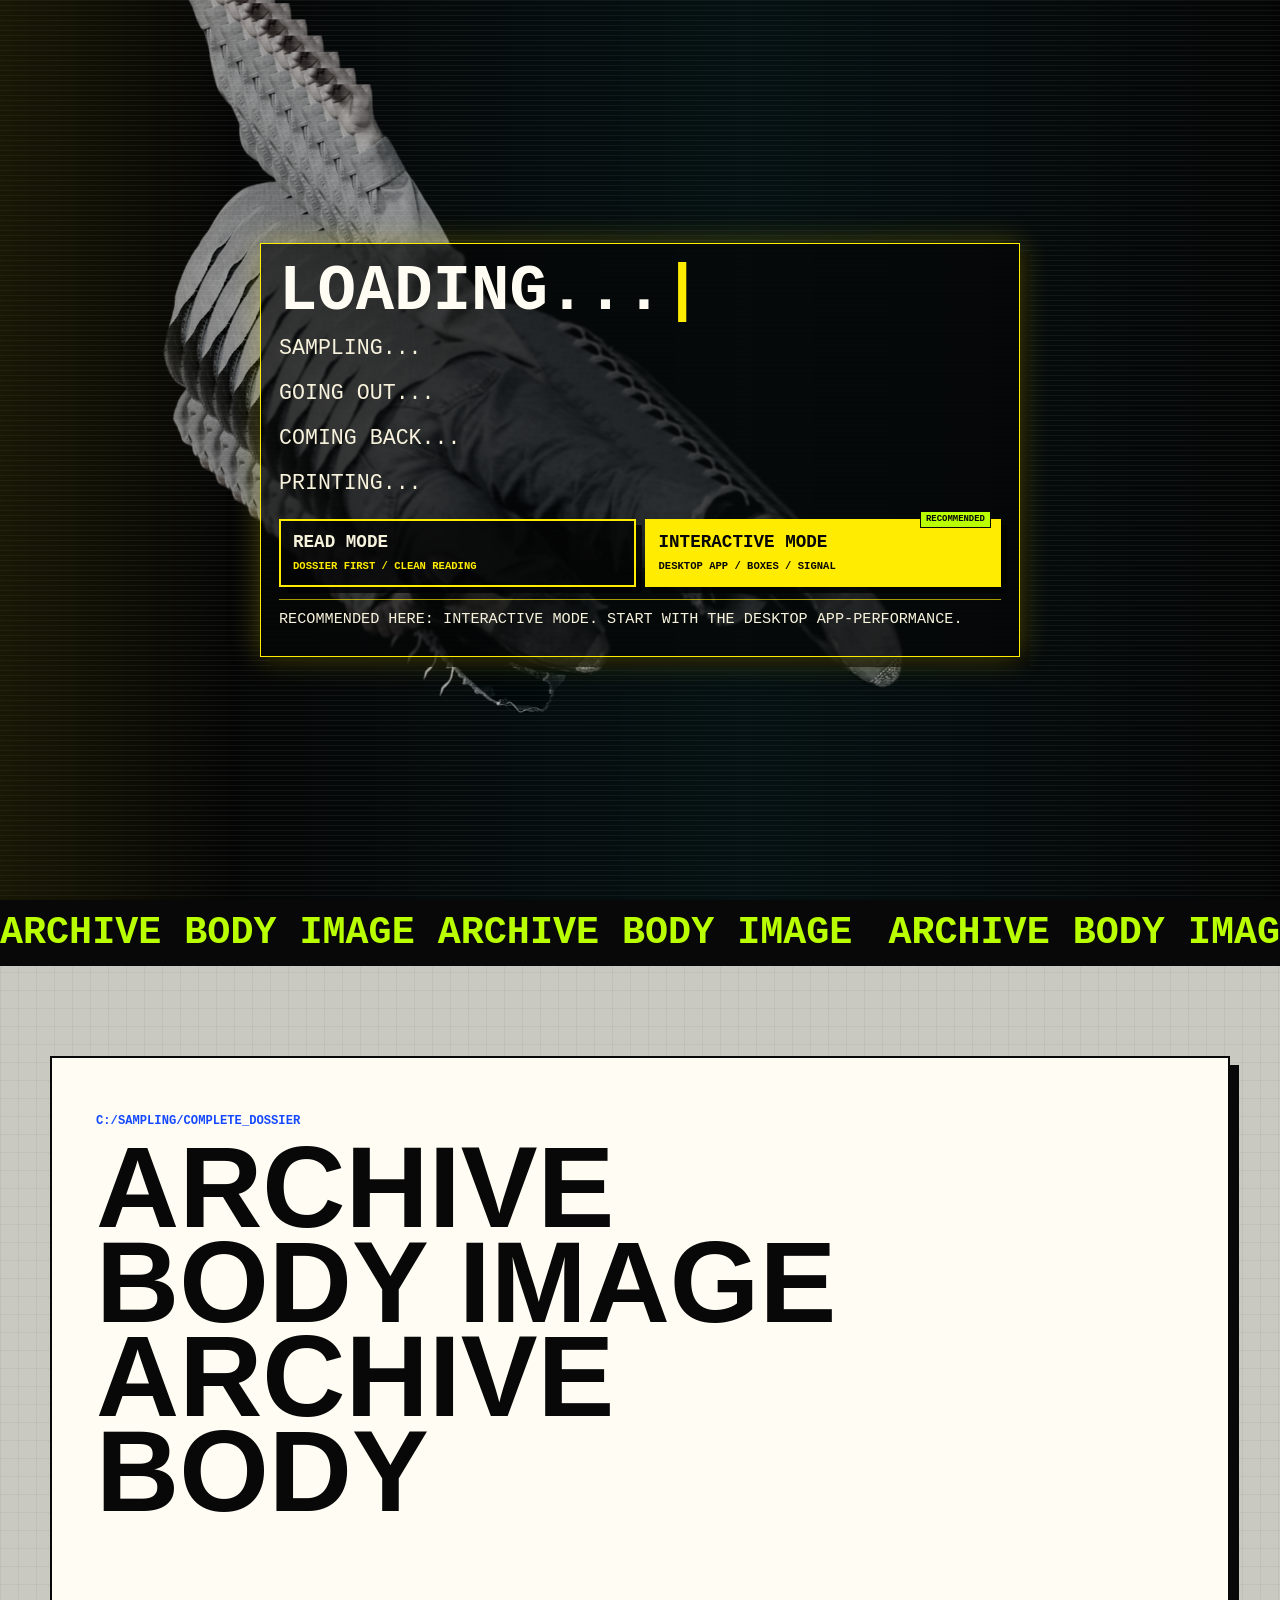
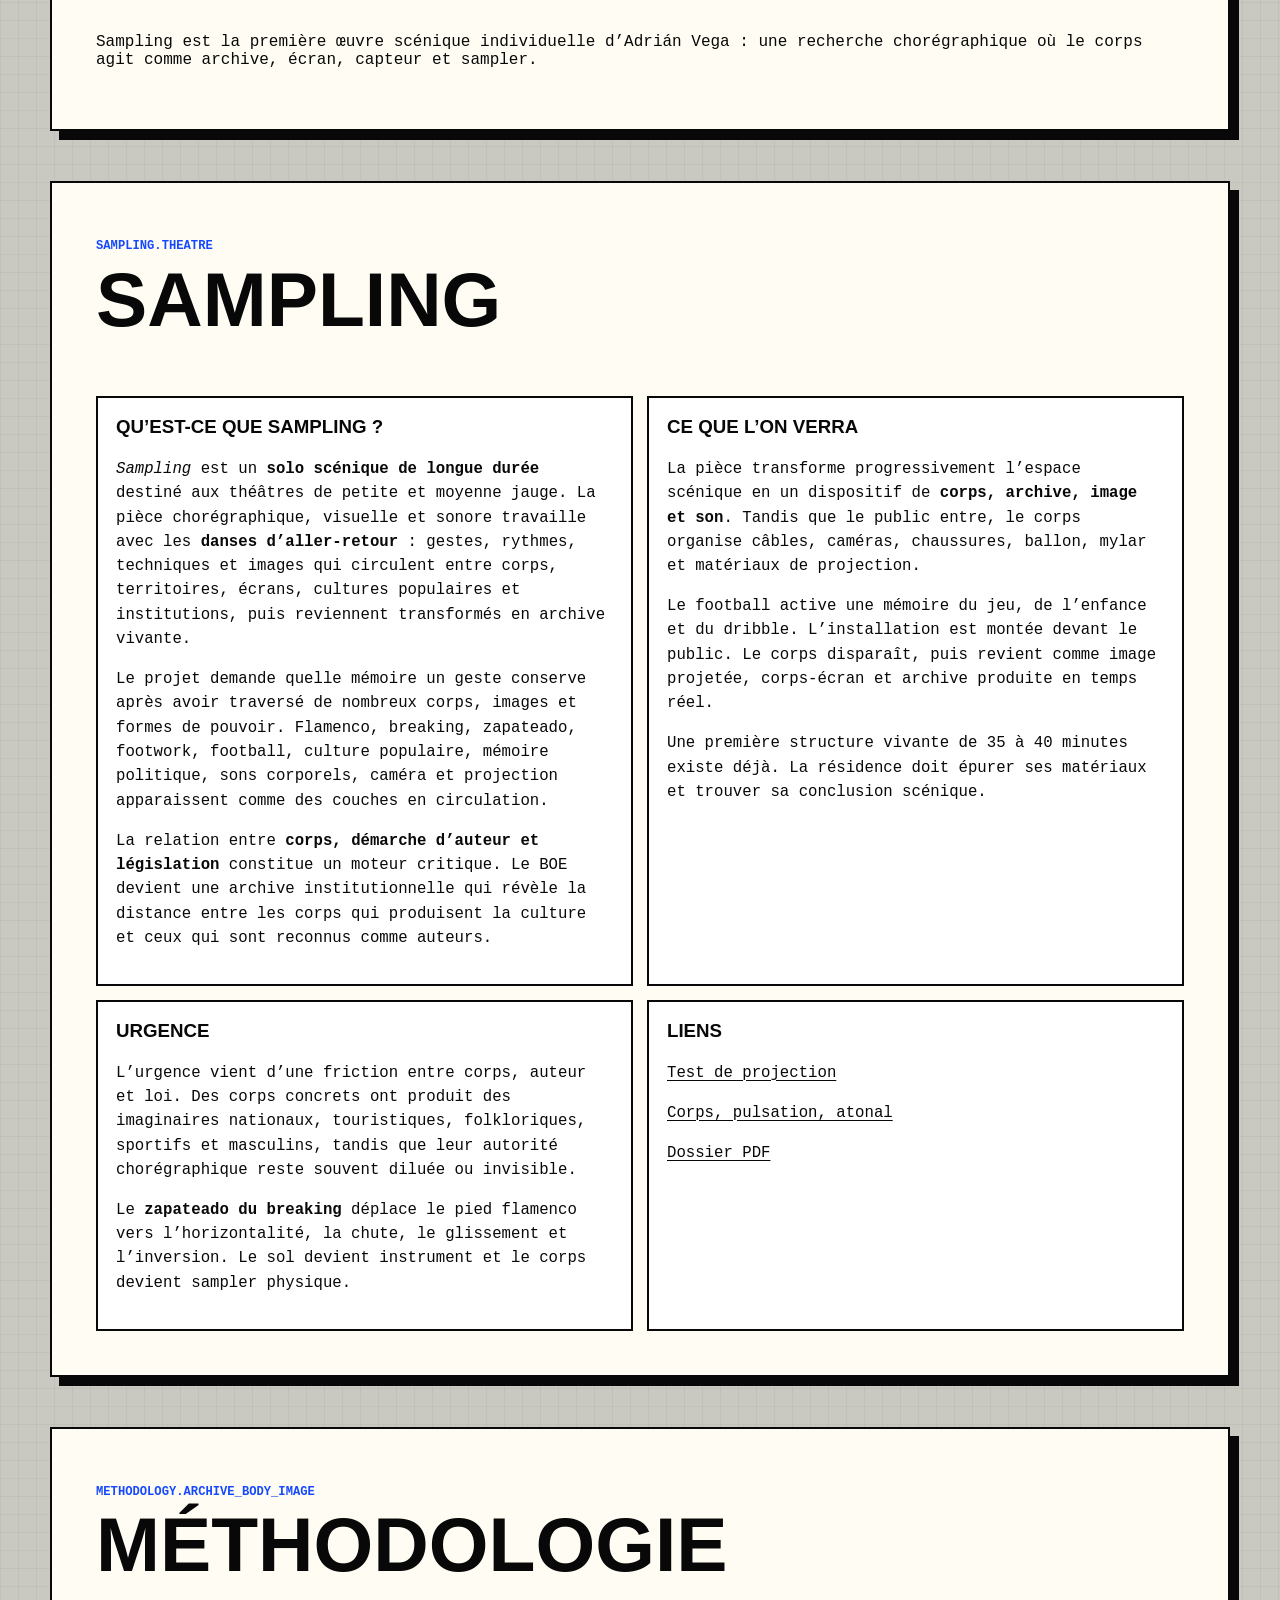
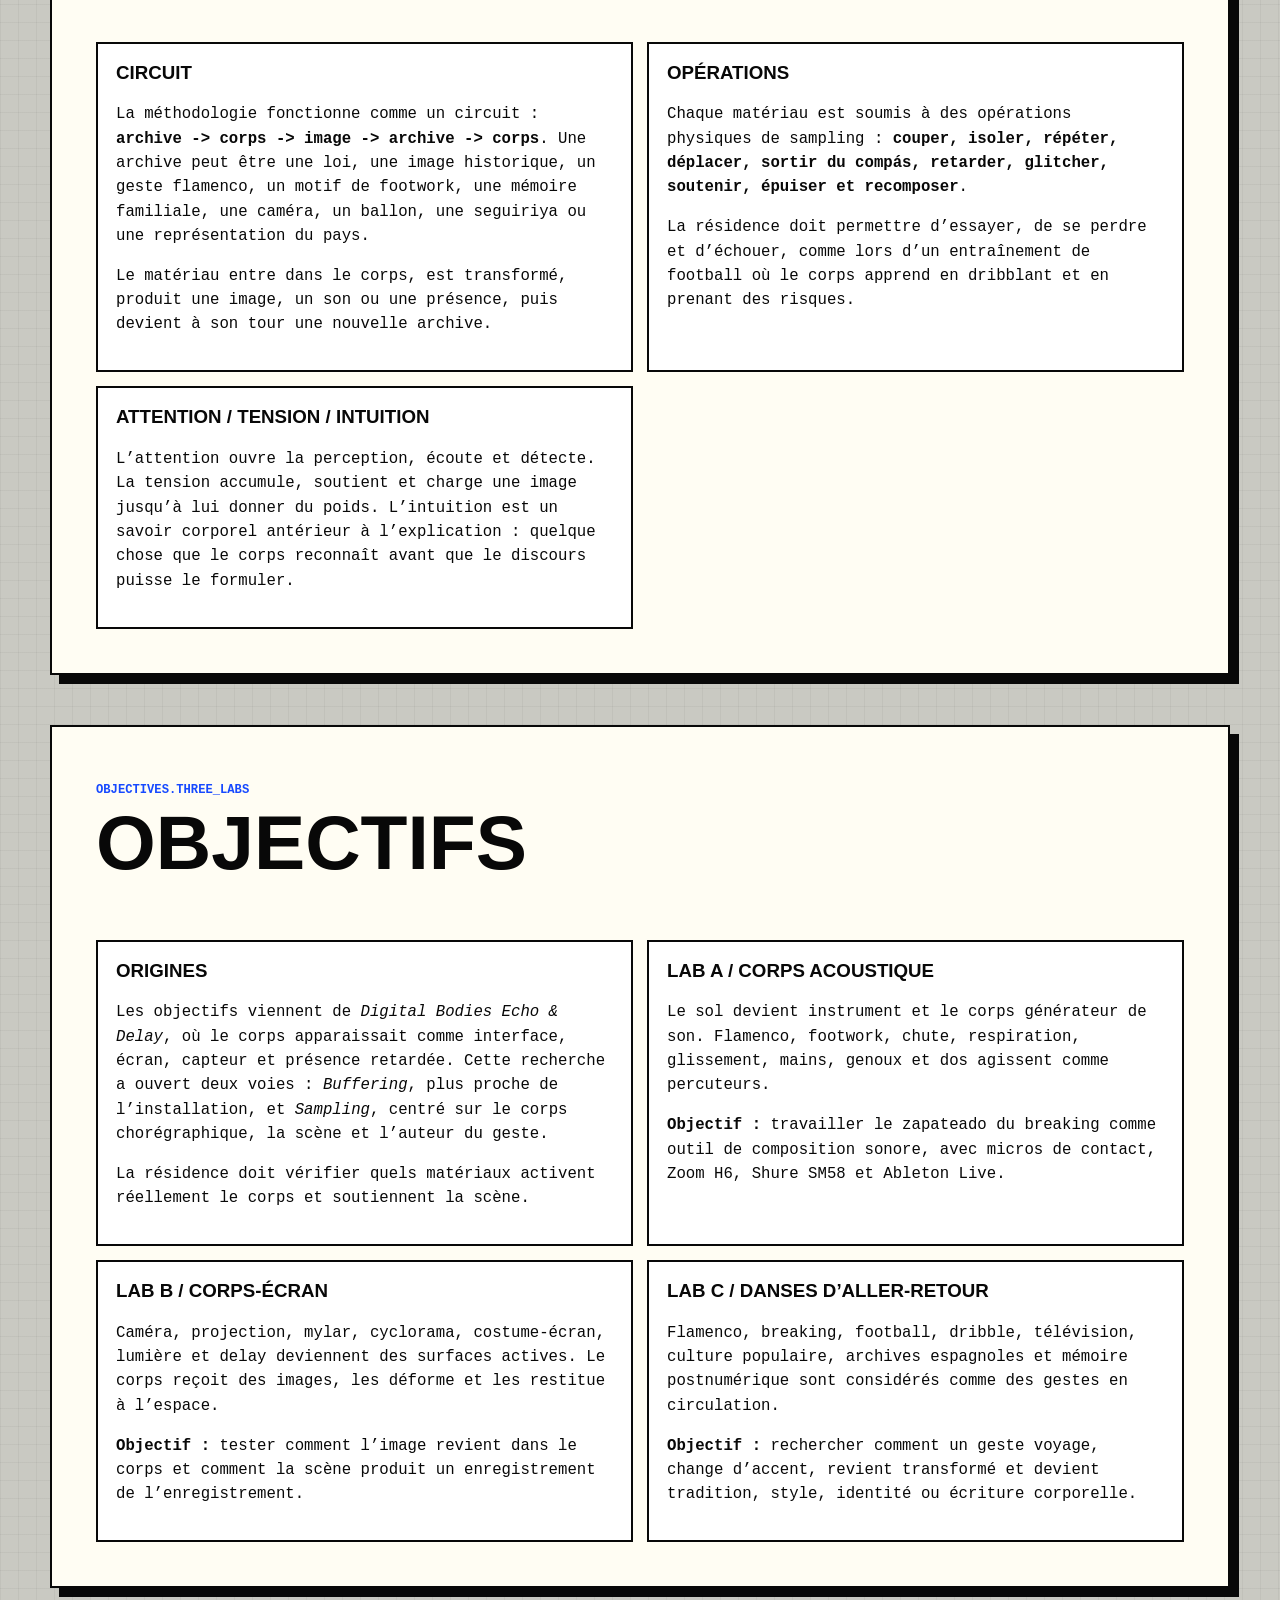
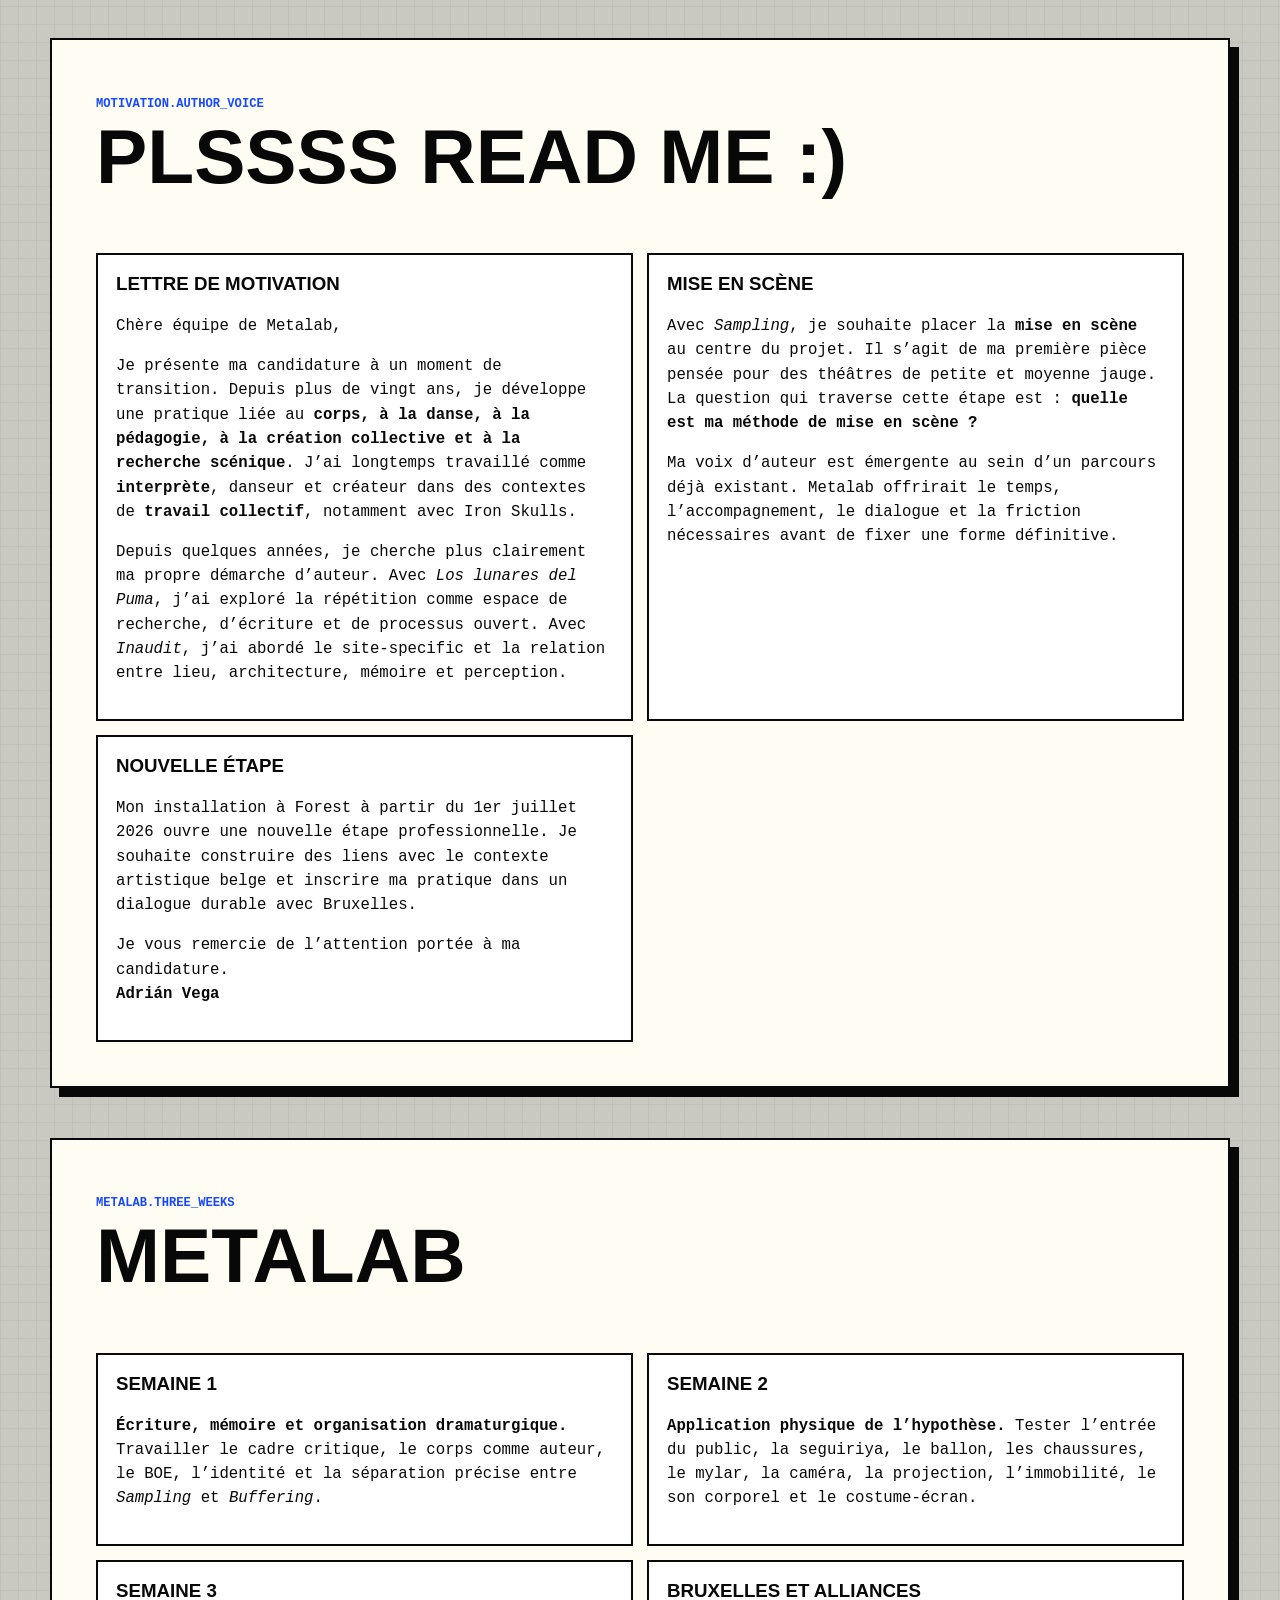
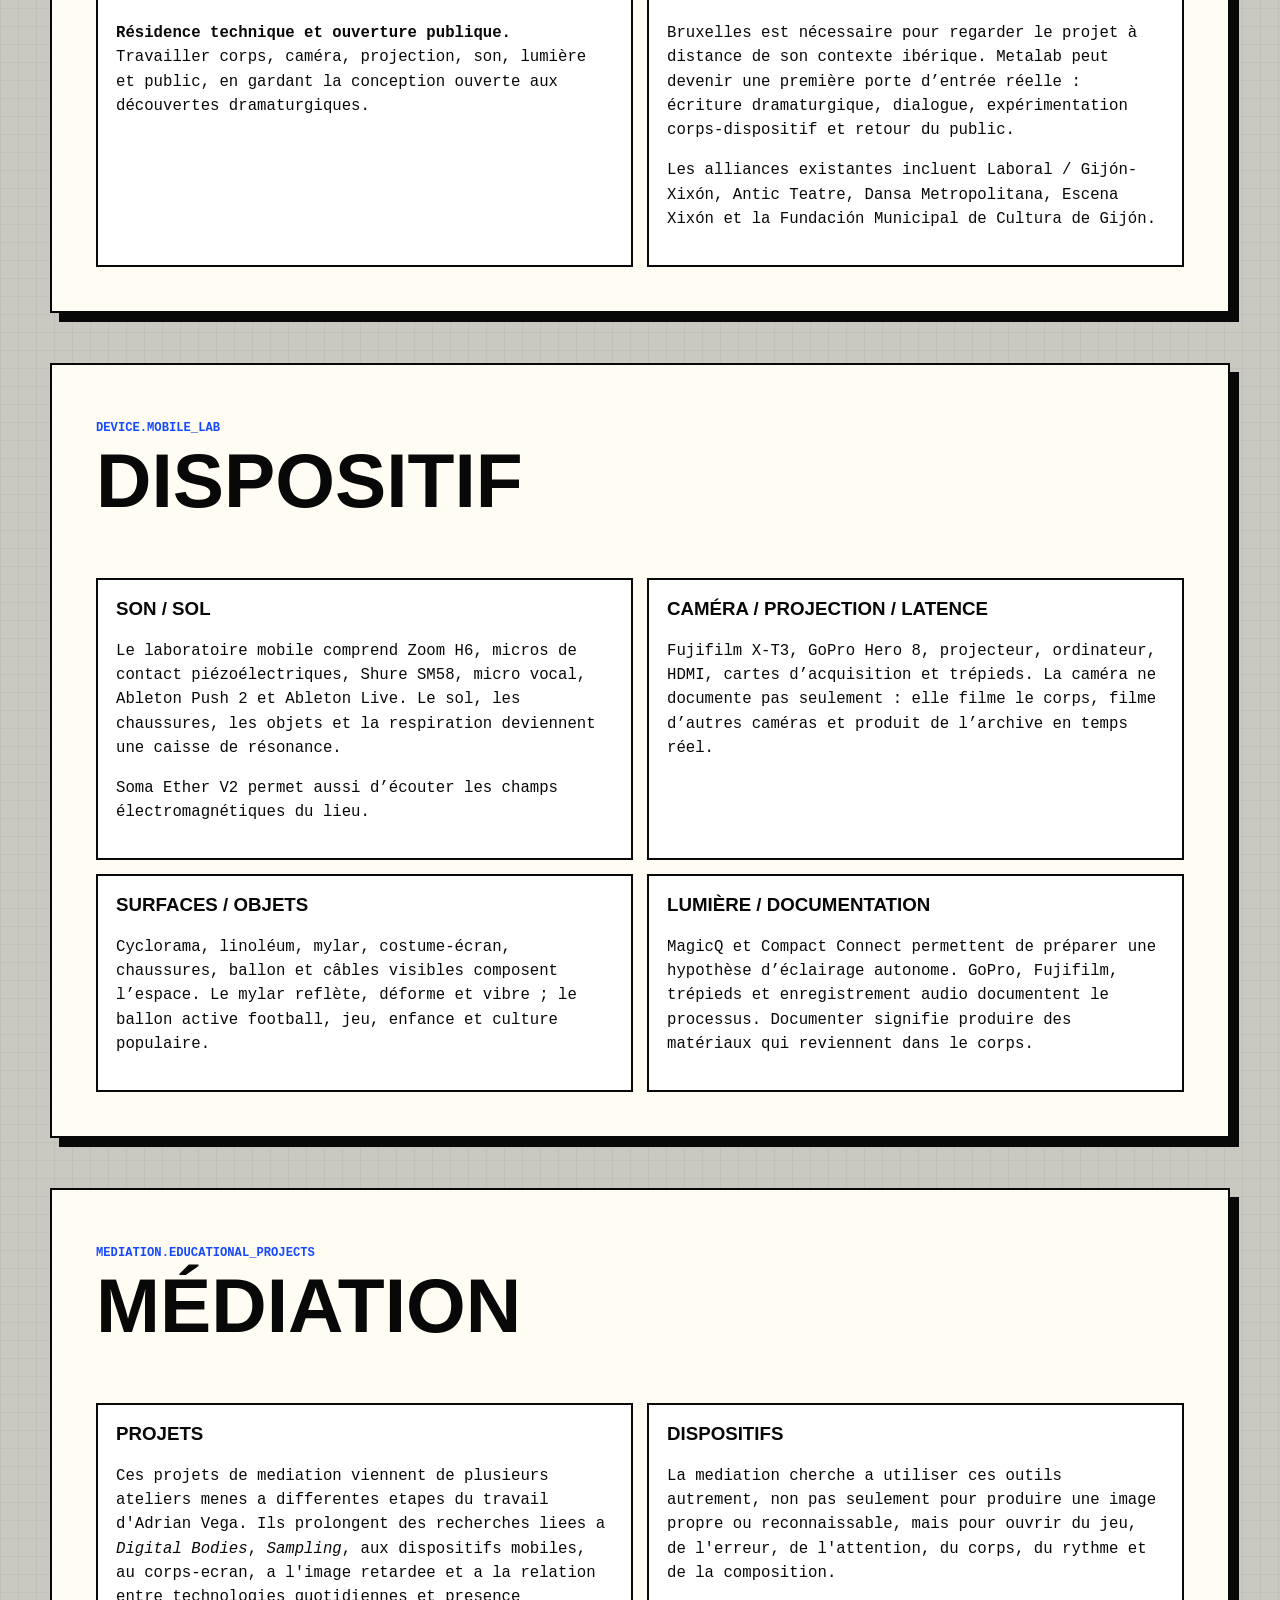
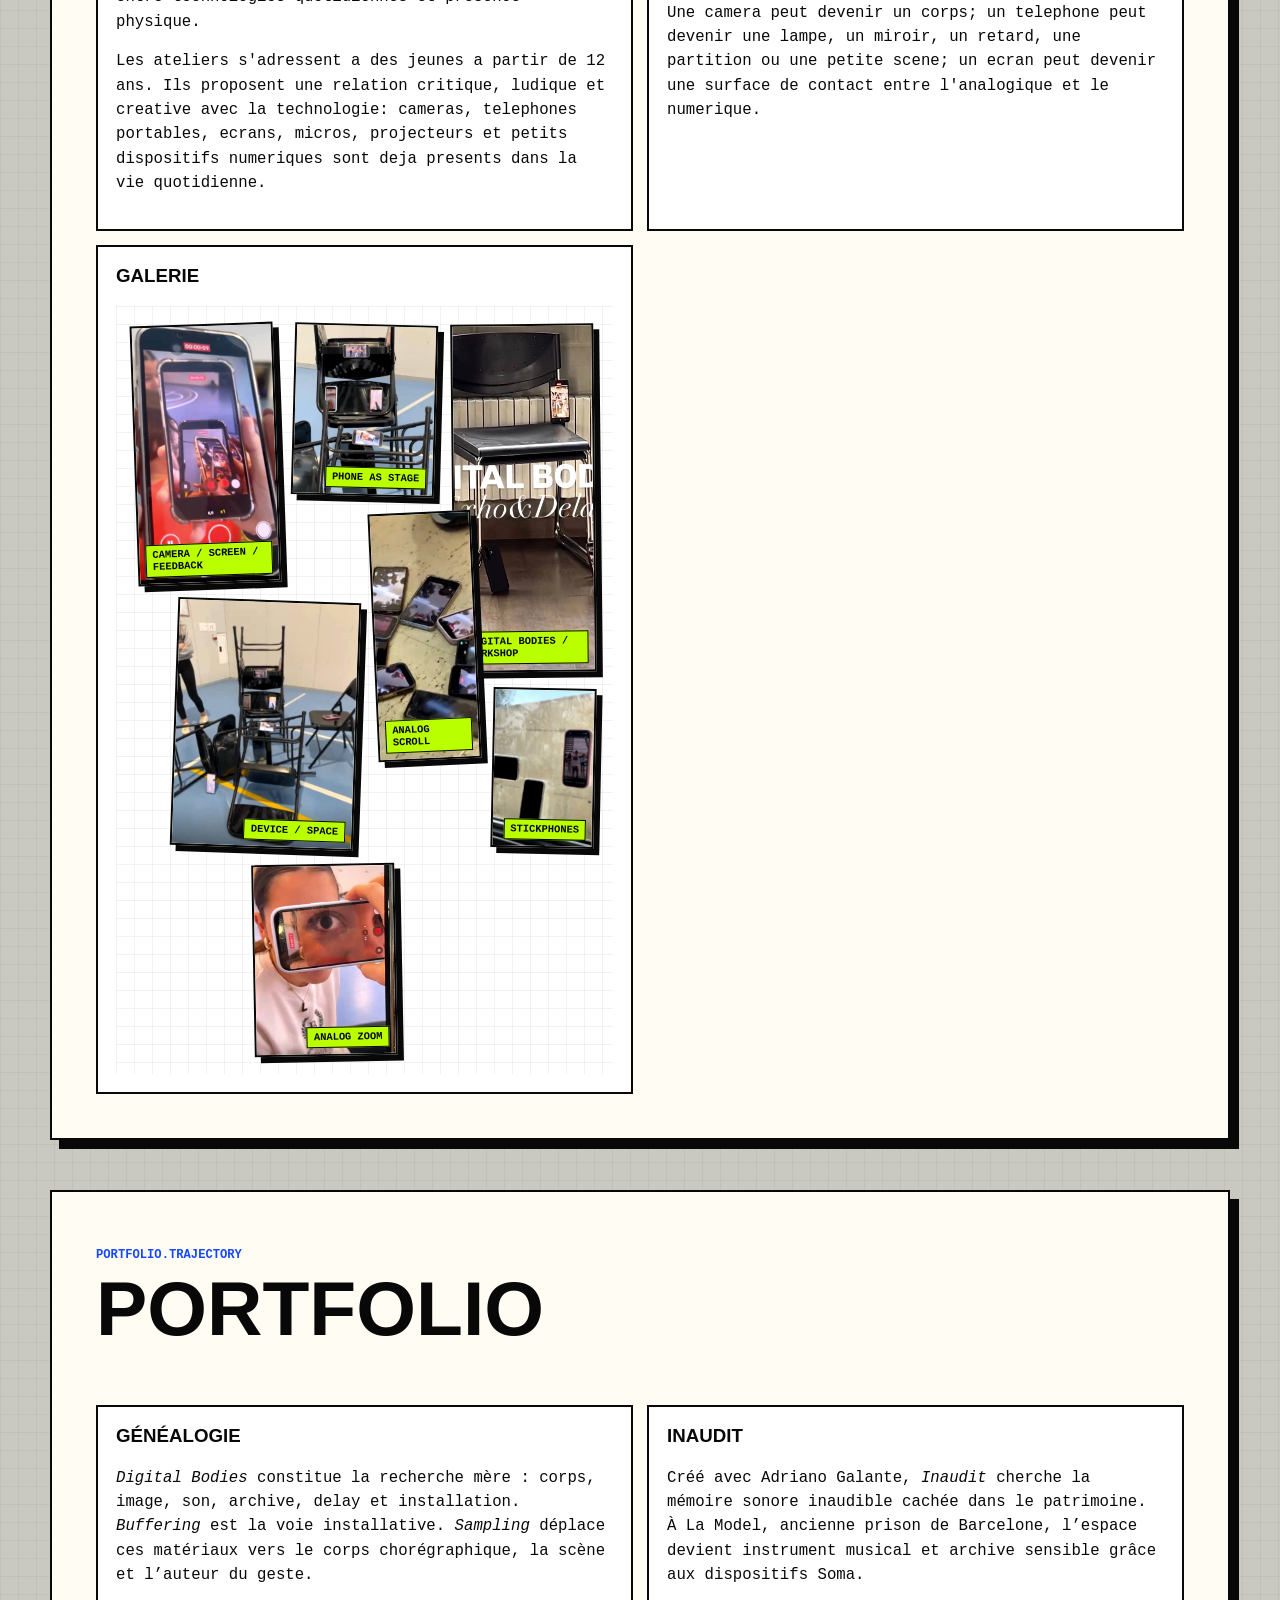
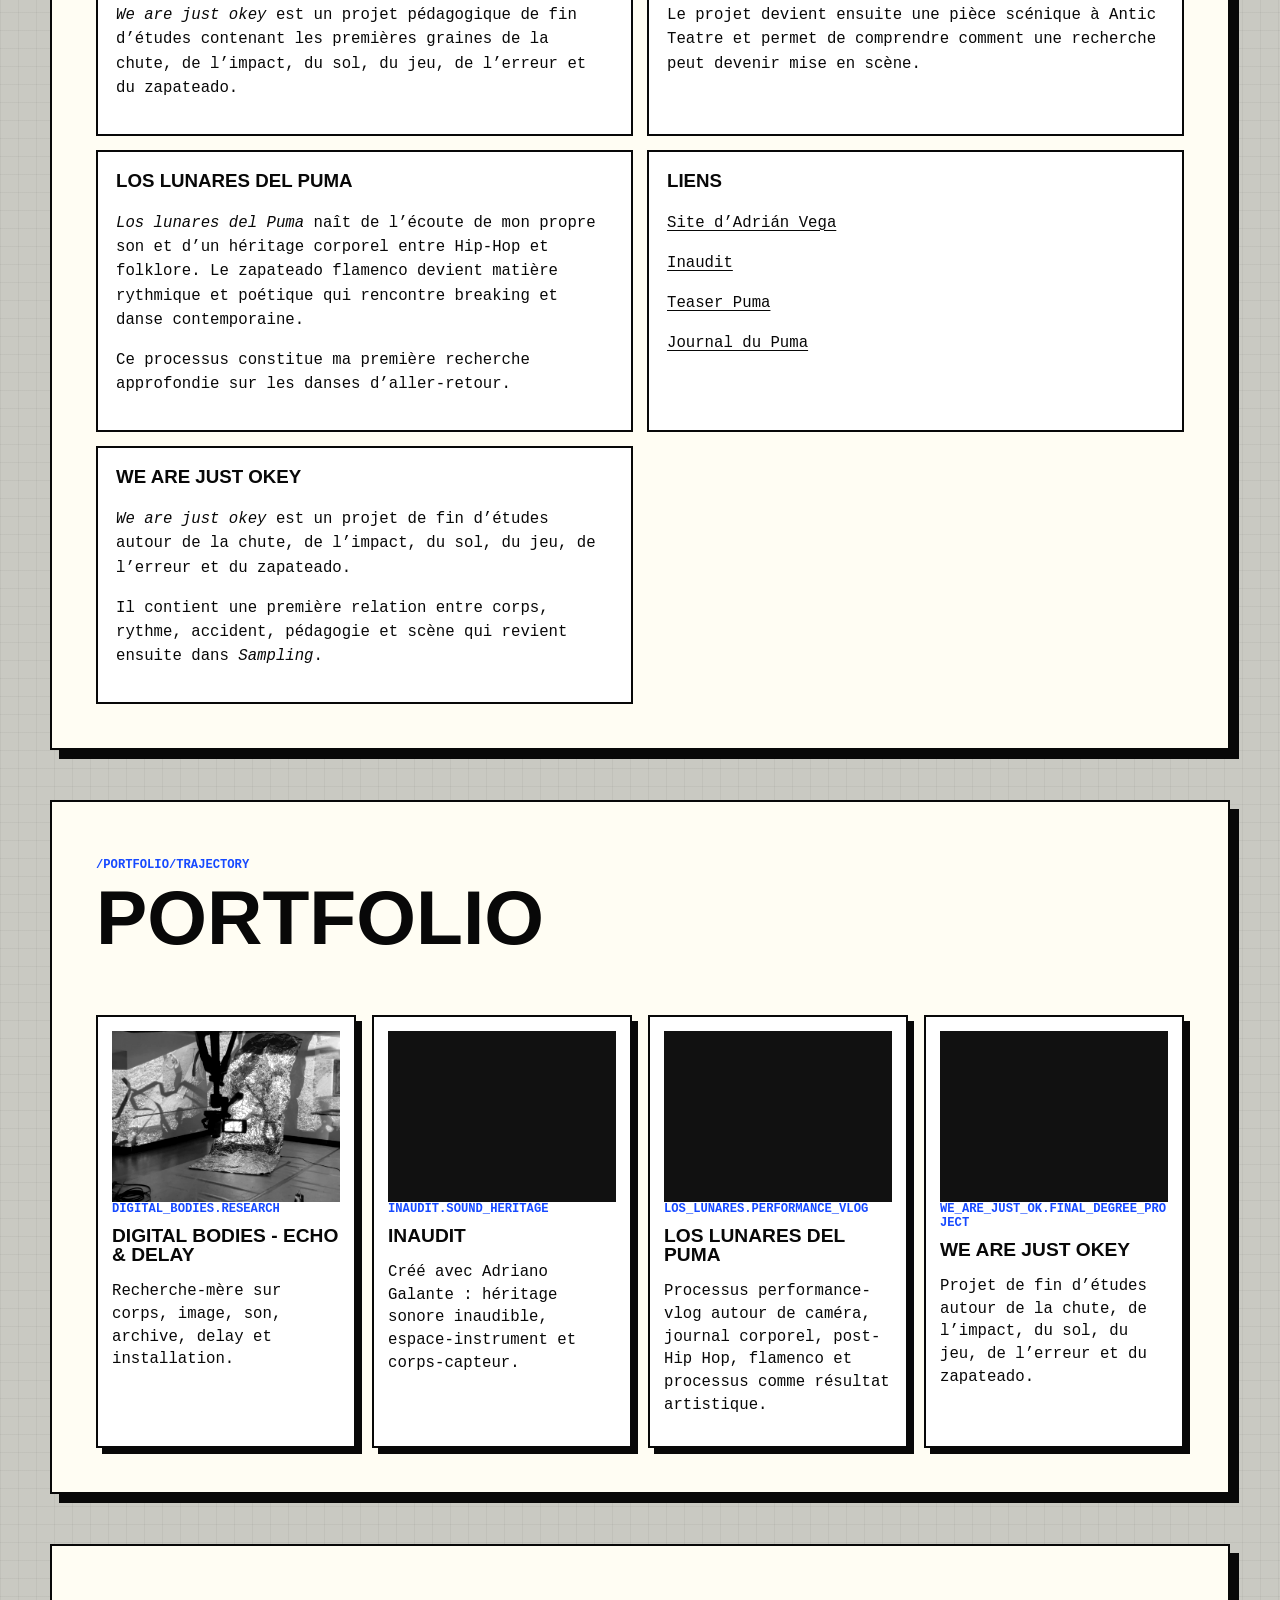
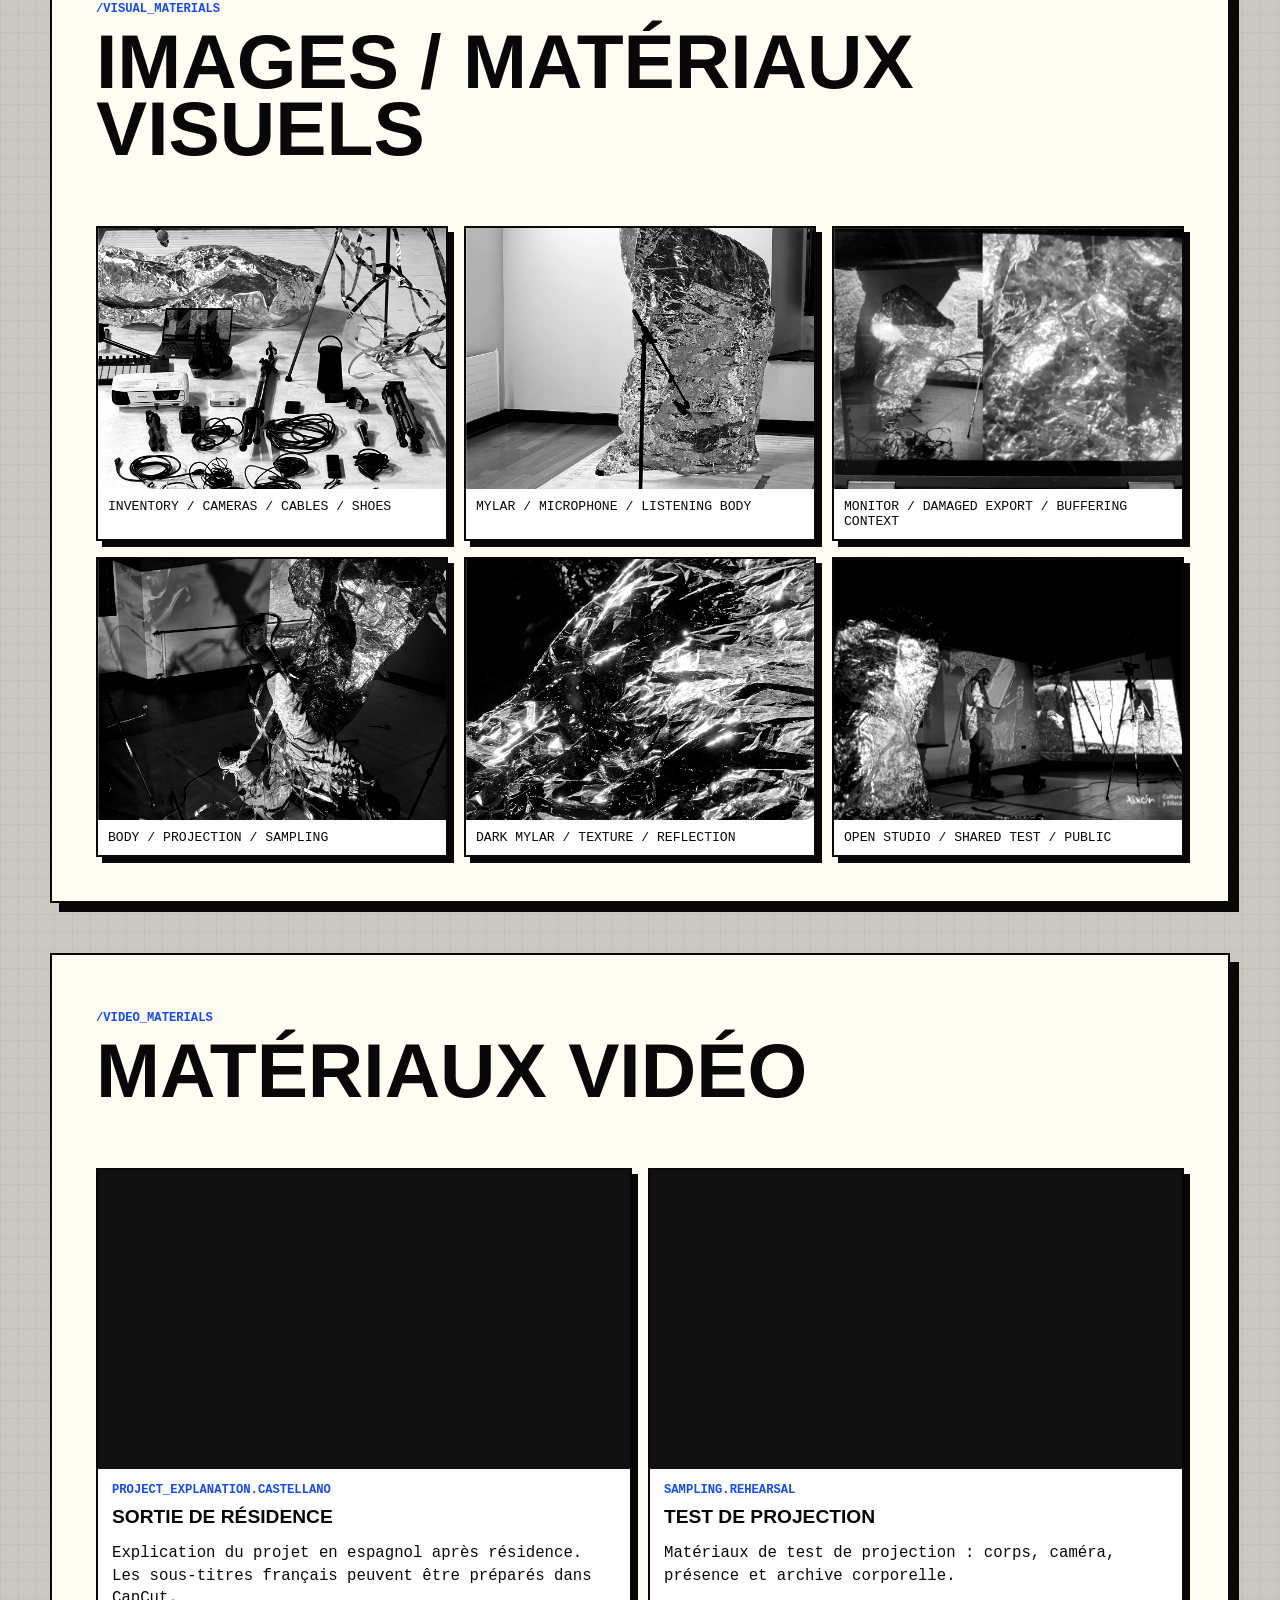
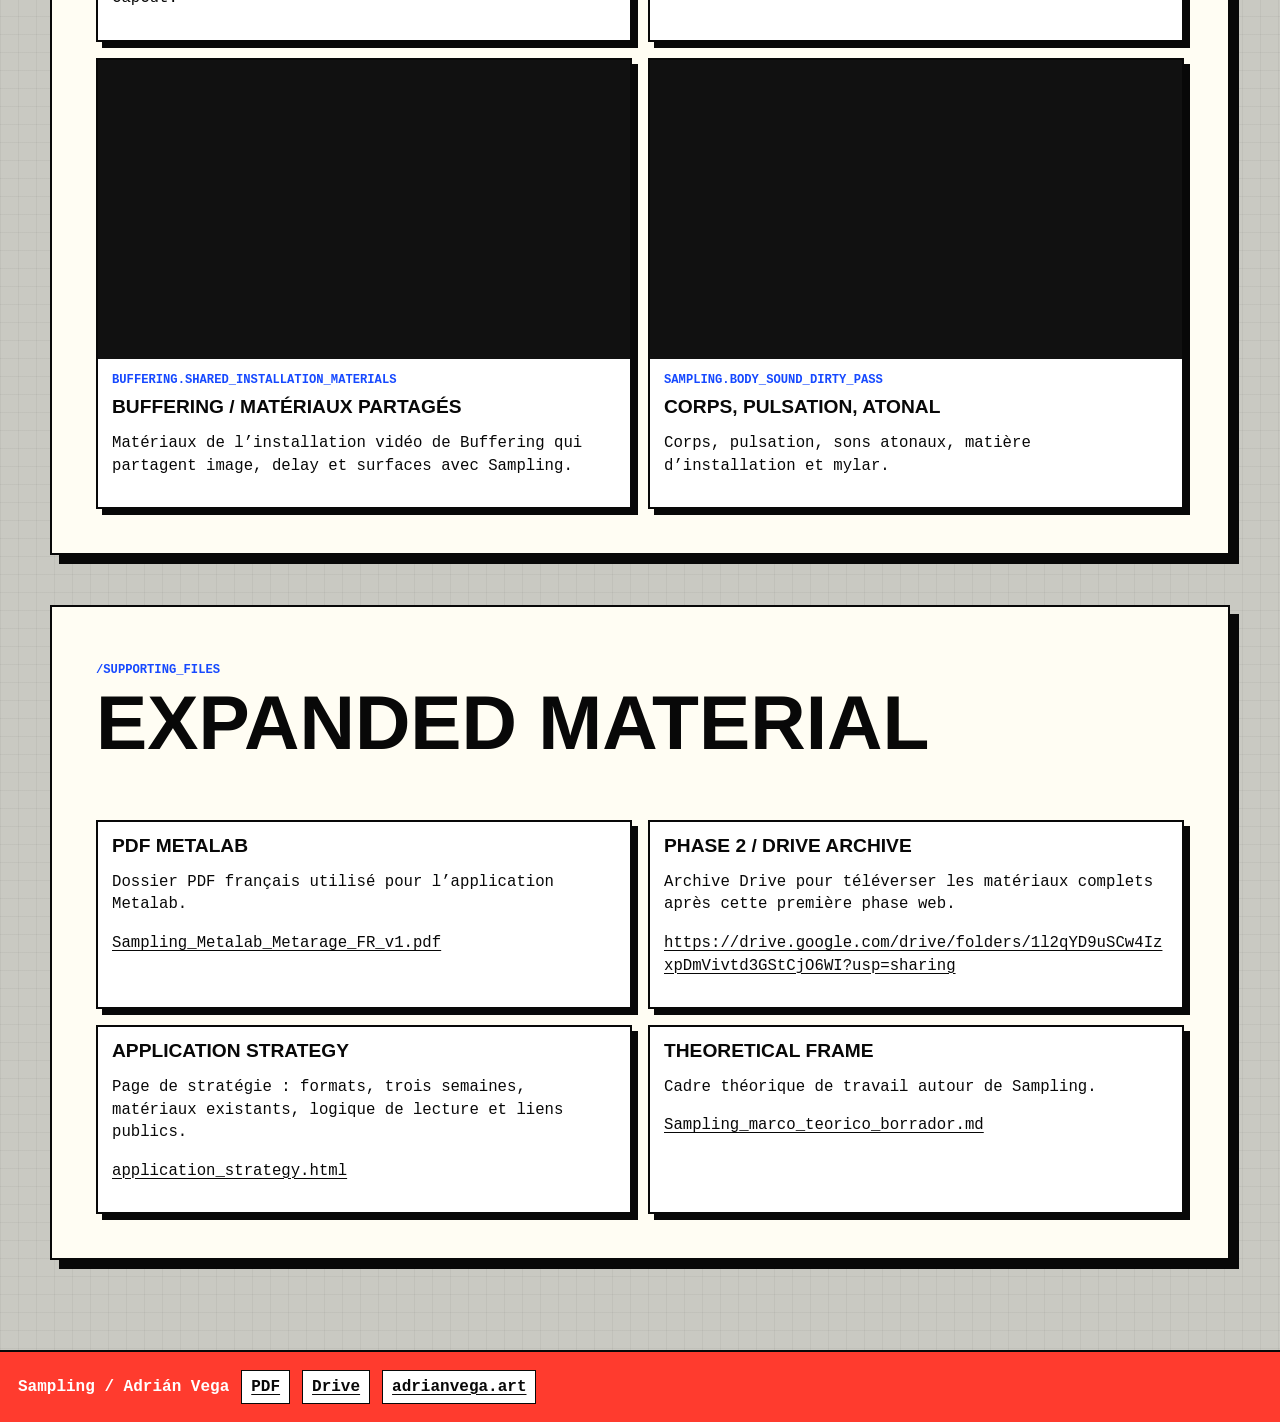
<file: index.html>
<!doctype html>
<html lang="fr">
  <head>
    <meta charset="utf-8">
    <meta name="viewport" content="width=device-width, initial-scale=1">
    <title>Sampling / Metalab dossier</title>
    <meta
      name="description"
      content="Sampling by Adrián Vega. An interactive Metalab dossier about body, archive, image, authorship and ida y vuelta dances."
    >
    <link rel="stylesheet" href="./sampling-v2.css?v=20260614-read-interactive-pdfv3">
  </head>
  <body>
    <div class="boot" data-boot role="dialog" aria-label="Choose Sampling mode">
      <img class="boot-image" src="./assets/loading-tv-congelada.png" alt="">
      <div class="boot-log">
        <span class="boot-title">Loading...</span>
        <span>Sampling...</span>
        <span>going out...</span>
        <span>coming back...</span>
        <span>printing...</span>
        <div class="boot-actions" aria-label="Choose how to enter the dossier">
          <button
            class="boot-choice"
            type="button"
            data-boot-choice="read"
            data-boot-description="Start with the complete dossier. Clearer for mobile, reading and sending."
          >
            Read Mode
            <small>Dossier first / clean reading</small>
          </button>
          <button
            class="boot-choice"
            type="button"
            data-boot-choice="interactive"
            data-boot-description="Open the desktop app-performance: boxes, windows, movement and shuffle."
          >
            Interactive Mode
            <small>Desktop app / boxes / signal</small>
          </button>
        </div>
        <p class="boot-hint" data-boot-hint>Hover or touch a mode to preview. Click to enter.</p>
      </div>
    </div>

    <div class="cursor-tag" aria-hidden="true" data-cursor-tag>sampling</div>
    <div class="signal-line" aria-hidden="true" data-signal-line></div>

    <header class="topbar">
      <a class="brand" href="#desktop" data-cursor-label="sampling">SAMPLING / METALAB</a>
      <nav aria-label="Main navigation" data-nav></nav>
      <div class="toolbar">
        <button class="mode-button mode-switch" type="button" data-reading-toggle>INTERACTIVE MODE</button>
        <div class="language-menu">
          <button class="icon-button" type="button" data-language-toggle aria-label="Language" aria-expanded="false">&#9678;</button>
          <div class="language-switcher" role="group" aria-label="Language" hidden>
            <button type="button" data-lang="fr">FR</button>
            <button type="button" data-lang="nl">NL</button>
            <button type="button" data-lang="en">EN</button>
          </div>
        </div>
        <button class="icon-button" type="button" data-performance-toggle aria-label="Dark mode">&#9680;</button>
      </div>
    </header>

    <main id="desktop">
      <section class="desktop-hero" data-hero>
        <div class="autoplay-frame" aria-hidden="true">
          <iframe
            src="https://www.youtube.com/embed/pkP5lEjQFqI?autoplay=1&mute=1&controls=0&loop=1&playlist=pkP5lEjQFqI&modestbranding=1&playsinline=1"
            title="Sampling research loop"
            allow="autoplay; encrypted-media; picture-in-picture; fullscreen"
            allowfullscreen
          ></iframe>
        </div>

        <figure class="hero-image">
          <img
            src="./assets/sampling-visual/muestra-proyeccion-mylar-publico.jpg"
            alt="Sampling open studio with projection, mylar and body"
            data-edit-image
            data-edit-id="hero-image"
          >
        </figure>

        <div class="hero-copy">
          <p class="sysline">C:/SAMPLING/METALAB_APPLICATION</p>
          <h1 data-hero-title data-edit-text data-edit-id="hero-title">archive body image archive body</h1>
          <p data-hero-description data-edit-text data-edit-id="hero-description"></p>
          <div class="tag-list" aria-label="Keywords">
            <span>body-screen</span>
            <span>ida y vuelta dances</span>
            <span>zapateado del breaking</span>
            <span>camera-body</span>
            <span>Brussels / Forest</span>
          </div>
        </div>

        <div class="status-panel" data-status-panel></div>
        <div class="folder-stage" data-folder-stage aria-label="Interactive dossier folders"></div>
        <button class="shuffle-button desktop-shuffle" type="button" data-shuffle>SHUFFLE DESKTOP</button>
        <button class="video-peek" type="button" data-video-peek aria-label="Reveal research video">VIDEO SIGNAL</button>
      </section>

      <section class="marquee living-marquee" aria-label="Keywords">
        <div class="living-marquee-track">
          <span>archive body image archive body image</span>
          <span>archive body image archive body image</span>
          <span>archive body image archive body image</span>
          <span>archive body image archive body image</span>
          <span>archive body image archive body image</span>
        </div>
      </section>

      <section class="reading-view" data-reading-view aria-live="polite"></section>
    </main>

    <div class="desktop-layer" data-desktop-layer aria-live="polite"></div>

    <footer class="site-footer">
      <strong>Sampling / Adrián Vega</strong>
      <a href="./Sampling_Metalab_Metarage_FR_v3.pdf" target="_blank">PDF</a>
      <a href="https://drive.google.com/drive/folders/1l2qYD9uSCw4IzxpDmVivtd3GStCjO6WI?usp=sharing" target="_blank" rel="noreferrer">Drive</a>
      <a href="https://adrianvega.art/" target="_blank" rel="noreferrer">adrianvega.art</a>
    </footer>

    <div class="edit-panel" aria-label="Local editor" hidden>
      <button type="button" data-edit-toggle>EDITAR</button>
      <button type="button" data-edit-save>GUARDAR</button>
      <button type="button" data-edit-export>EXPORTAR</button>
      <button type="button" data-edit-import>IMPORTAR</button>
      <button type="button" data-edit-clear>RESTAURAR</button>
      <span data-edit-status>VISTA</span>
    </div>
    <input type="file" accept="image/*" data-image-picker hidden>
    <input type="file" accept="application/json,.json" data-edit-import-picker hidden>

    <script src="./sampling-content.js?v=20260614-read-interactive-pdfv3"></script>
    <script src="./sampling-app.js?v=20260614-read-interactive-pdfv3"></script>
  </body>
</html>
</file>
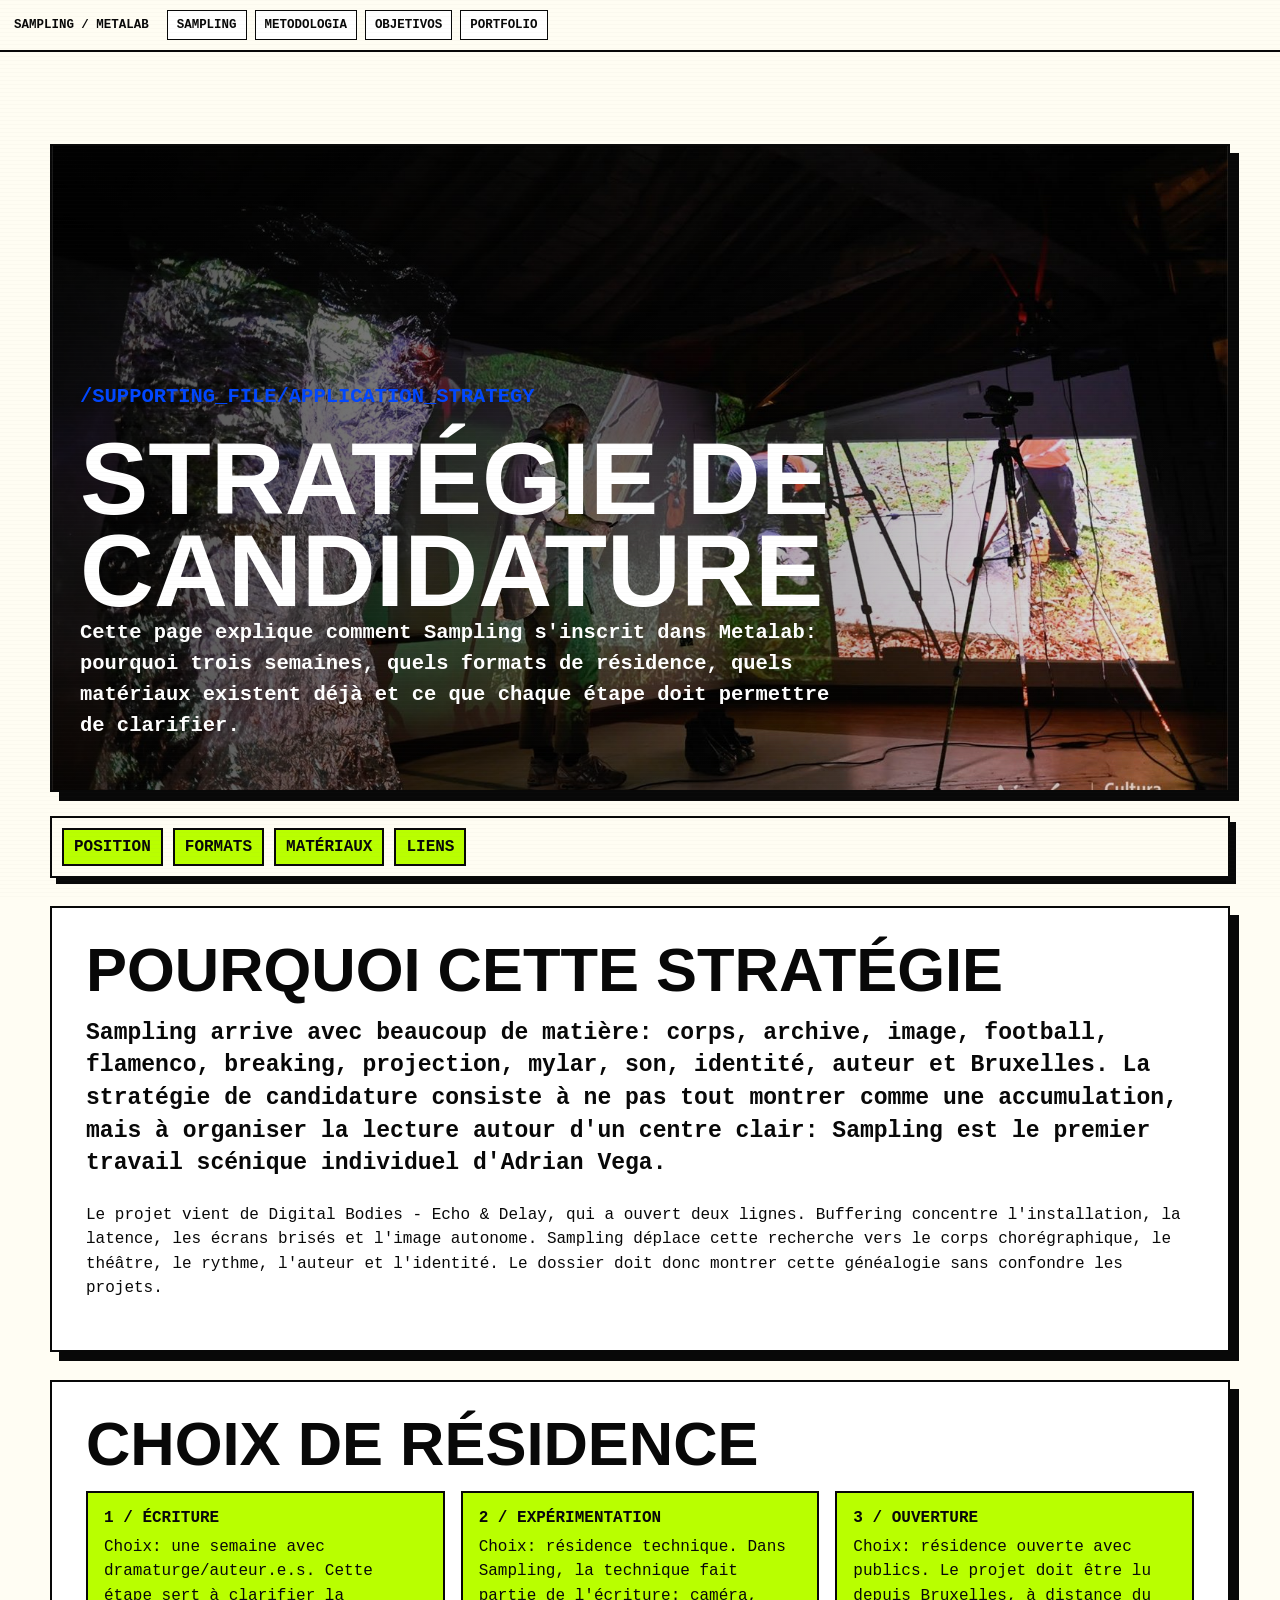
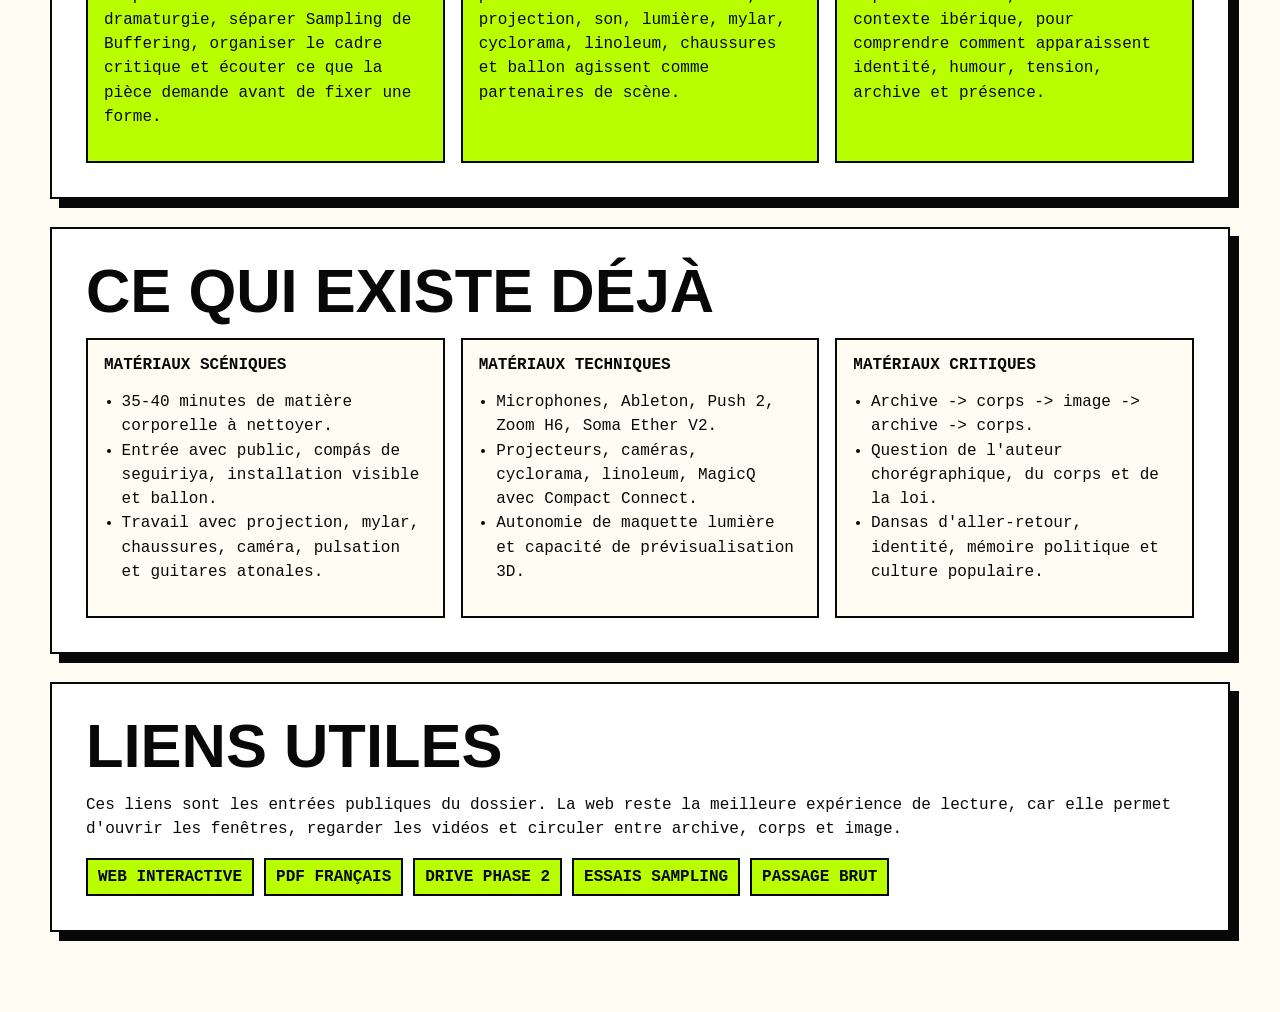
<file: application_strategy.html>
<!doctype html>
<html lang="fr">
  <head>
    <meta charset="utf-8">
    <meta name="viewport" content="width=device-width, initial-scale=1">
    <title>Sampling / Stratégie de candidature</title>
    <meta
      name="description"
      content="Stratégie de candidature pour Sampling / Metalab-Metarage: choix de résidence, dramaturgie, expérimentation, ouverture publique et matériaux."
    >
    <link rel="stylesheet" href="./desktop-performance.css">
    <style>
      body {
        background: var(--paper);
        color: var(--ink);
      }

      .strategy-shell {
        width: min(1180px, calc(100vw - 32px));
        margin: 0 auto;
        padding: 92px 0 80px;
      }

      .strategy-hero {
        min-height: 72vh;
        display: grid;
        align-content: end;
        border: 2px solid var(--line);
        box-shadow: var(--shadow);
        padding: 28px;
        background:
          linear-gradient(90deg, rgba(0, 0, 0, 0.72), rgba(0, 0, 0, 0.05)),
          url("./assets/sampling-visual/muestra-proyeccion-mylar-publico.jpg") center / cover;
        color: #fff;
      }

      .strategy-hero h1 {
        max-width: 900px;
        margin: 0;
        font-size: clamp(3.2rem, 8vw, 7.6rem);
        line-height: 0.9;
        text-transform: uppercase;
      }

      .strategy-hero p {
        max-width: 760px;
        font-size: clamp(1.05rem, 1.6vw, 1.35rem);
        font-weight: 800;
      }

      .strategy-nav,
      .link-row {
        display: flex;
        flex-wrap: wrap;
        gap: 10px;
      }

      .strategy-nav {
        position: sticky;
        top: 0;
        z-index: 20;
        margin: 24px 0;
        padding: 10px;
        border: 2px solid var(--line);
        background: var(--paper);
        box-shadow: 6px 6px 0 var(--line);
      }

      .strategy-nav a,
      .link-row a {
        border: 2px solid var(--line);
        background: var(--acid);
        color: var(--ink);
        padding: 8px 10px;
        font-family: "Consolas", "Courier New", monospace;
        font-weight: 900;
        text-transform: uppercase;
        text-decoration: none;
      }

      .strategy-section {
        margin-top: 28px;
        border: 2px solid var(--line);
        background: #fff;
        box-shadow: var(--shadow);
        padding: clamp(18px, 3vw, 34px);
      }

      .strategy-section h2,
      .strategy-section h3 {
        margin-top: 0;
        text-transform: uppercase;
      }

      .strategy-section h2 {
        font-size: clamp(2rem, 4.8vw, 4.8rem);
        line-height: 0.92;
      }

      .strategy-section h3 {
        font-size: 1.12rem;
      }

      .grid {
        display: grid;
        grid-template-columns: repeat(3, minmax(0, 1fr));
        gap: 16px;
      }

      .card {
        border: 2px solid var(--line);
        background: var(--paper);
        padding: 16px;
      }

      .card strong {
        display: block;
        margin-bottom: 8px;
        text-transform: uppercase;
      }

      .lead {
        font-size: clamp(1.05rem, 1.8vw, 1.45rem);
        line-height: 1.42;
        font-weight: 850;
      }

      p,
      li {
        line-height: 1.52;
      }

      ul {
        padding-left: 1.1rem;
      }

      .notice {
        background: var(--acid);
      }

      @media (max-width: 820px) {
        .grid {
          grid-template-columns: 1fr;
        }
      }
    </style>
  </head>
  <body>
    <header class="topbar">
      <a class="brand" href="./">SAMPLING / METALAB</a>
      <nav aria-label="Navigation">
        <a href="./#sampling">SAMPLING</a>
        <a href="./#methodology">METODOLOGIA</a>
        <a href="./#objectives">OBJETIVOS</a>
        <a href="./#portfolio">PORTFOLIO</a>
      </nav>
    </header>

    <main class="strategy-shell">
      <section class="strategy-hero">
        <p class="sysline">/SUPPORTING_FILE/APPLICATION_STRATEGY</p>
        <h1>Stratégie de candidature</h1>
        <p>
          Cette page explique comment Sampling s'inscrit dans Metalab: pourquoi trois semaines, quels
          formats de résidence, quels matériaux existent déjà et ce que chaque étape doit permettre de
          clarifier.
        </p>
      </section>

      <nav class="strategy-nav" aria-label="Index">
        <a href="#position">Position</a>
        <a href="#formats">Formats</a>
        <a href="#materials">Matériaux</a>
        <a href="#links">Liens</a>
      </nav>

      <section class="strategy-section" id="position">
        <h2>Pourquoi cette stratégie</h2>
        <p class="lead">
          Sampling arrive avec beaucoup de matière: corps, archive, image, football, flamenco, breaking,
          projection, mylar, son, identité, auteur et Bruxelles. La stratégie de candidature consiste à ne
          pas tout montrer comme une accumulation, mais à organiser la lecture autour d'un centre clair:
          Sampling est le premier travail scénique individuel d'Adrian Vega.
        </p>
        <p>
          Le projet vient de Digital Bodies - Echo & Delay, qui a ouvert deux lignes. Buffering concentre
          l'installation, la latence, les écrans brisés et l'image autonome. Sampling déplace cette recherche
          vers le corps chorégraphique, le théâtre, le rythme, l'auteur et l'identité. Le dossier doit donc
          montrer cette généalogie sans confondre les projets.
        </p>
      </section>

      <section class="strategy-section" id="formats">
        <h2>Choix de résidence</h2>
        <div class="grid">
          <article class="card notice">
            <strong>1 / Écriture</strong>
            <p>
              Choix: une semaine avec dramaturge/auteur.e.s. Cette étape sert à clarifier la dramaturgie,
              séparer Sampling de Buffering, organiser le cadre critique et écouter ce que la pièce demande
              avant de fixer une forme.
            </p>
          </article>
          <article class="card notice">
            <strong>2 / Expérimentation</strong>
            <p>
              Choix: résidence technique. Dans Sampling, la technique fait partie de l'écriture: caméra,
              projection, son, lumière, mylar, cyclorama, linoleum, chaussures et ballon agissent comme
              partenaires de scène.
            </p>
          </article>
          <article class="card notice">
            <strong>3 / Ouverture</strong>
            <p>
              Choix: résidence ouverte avec publics. Le projet doit être lu depuis Bruxelles, à distance du
              contexte ibérique, pour comprendre comment apparaissent identité, humour, tension, archive et
              présence.
            </p>
          </article>
        </div>
      </section>

      <section class="strategy-section" id="materials">
        <h2>Ce qui existe déjà</h2>
        <div class="grid">
          <article class="card">
            <strong>Matériaux scéniques</strong>
            <ul>
              <li>35-40 minutes de matière corporelle à nettoyer.</li>
              <li>Entrée avec public, compás de seguiriya, installation visible et ballon.</li>
              <li>Travail avec projection, mylar, chaussures, caméra, pulsation et guitares atonales.</li>
            </ul>
          </article>
          <article class="card">
            <strong>Matériaux techniques</strong>
            <ul>
              <li>Microphones, Ableton, Push 2, Zoom H6, Soma Ether V2.</li>
              <li>Projecteurs, caméras, cyclorama, linoleum, MagicQ avec Compact Connect.</li>
              <li>Autonomie de maquette lumière et capacité de prévisualisation 3D.</li>
            </ul>
          </article>
          <article class="card">
            <strong>Matériaux critiques</strong>
            <ul>
              <li>Archive -> corps -> image -> archive -> corps.</li>
              <li>Question de l'auteur chorégraphique, du corps et de la loi.</li>
              <li>Dansas d'aller-retour, identité, mémoire politique et culture populaire.</li>
            </ul>
          </article>
        </div>
      </section>

      <section class="strategy-section" id="links">
        <h2>Liens utiles</h2>
        <p>
          Ces liens sont les entrées publiques du dossier. La web reste la meilleure expérience de lecture,
          car elle permet d'ouvrir les fenêtres, regarder les vidéos et circuler entre archive, corps et
          image.
        </p>
        <div class="link-row">
          <a href="./">Web interactive</a>
          <a href="./Sampling_Metalab_Metarage_FR_v1.pdf">PDF français</a>
          <a href="https://drive.google.com/drive/folders/1l2qYD9uSCw4IzxpDmVivtd3GStCjO6WI?usp=sharing">Drive phase 2</a>
          <a href="https://youtu.be/pkP5lEjQFqI">Essais Sampling</a>
          <a href="https://youtu.be/KozWAIlzfaQ">Passage brut</a>
        </div>
      </section>
    </main>
  </body>
</html>
</file>
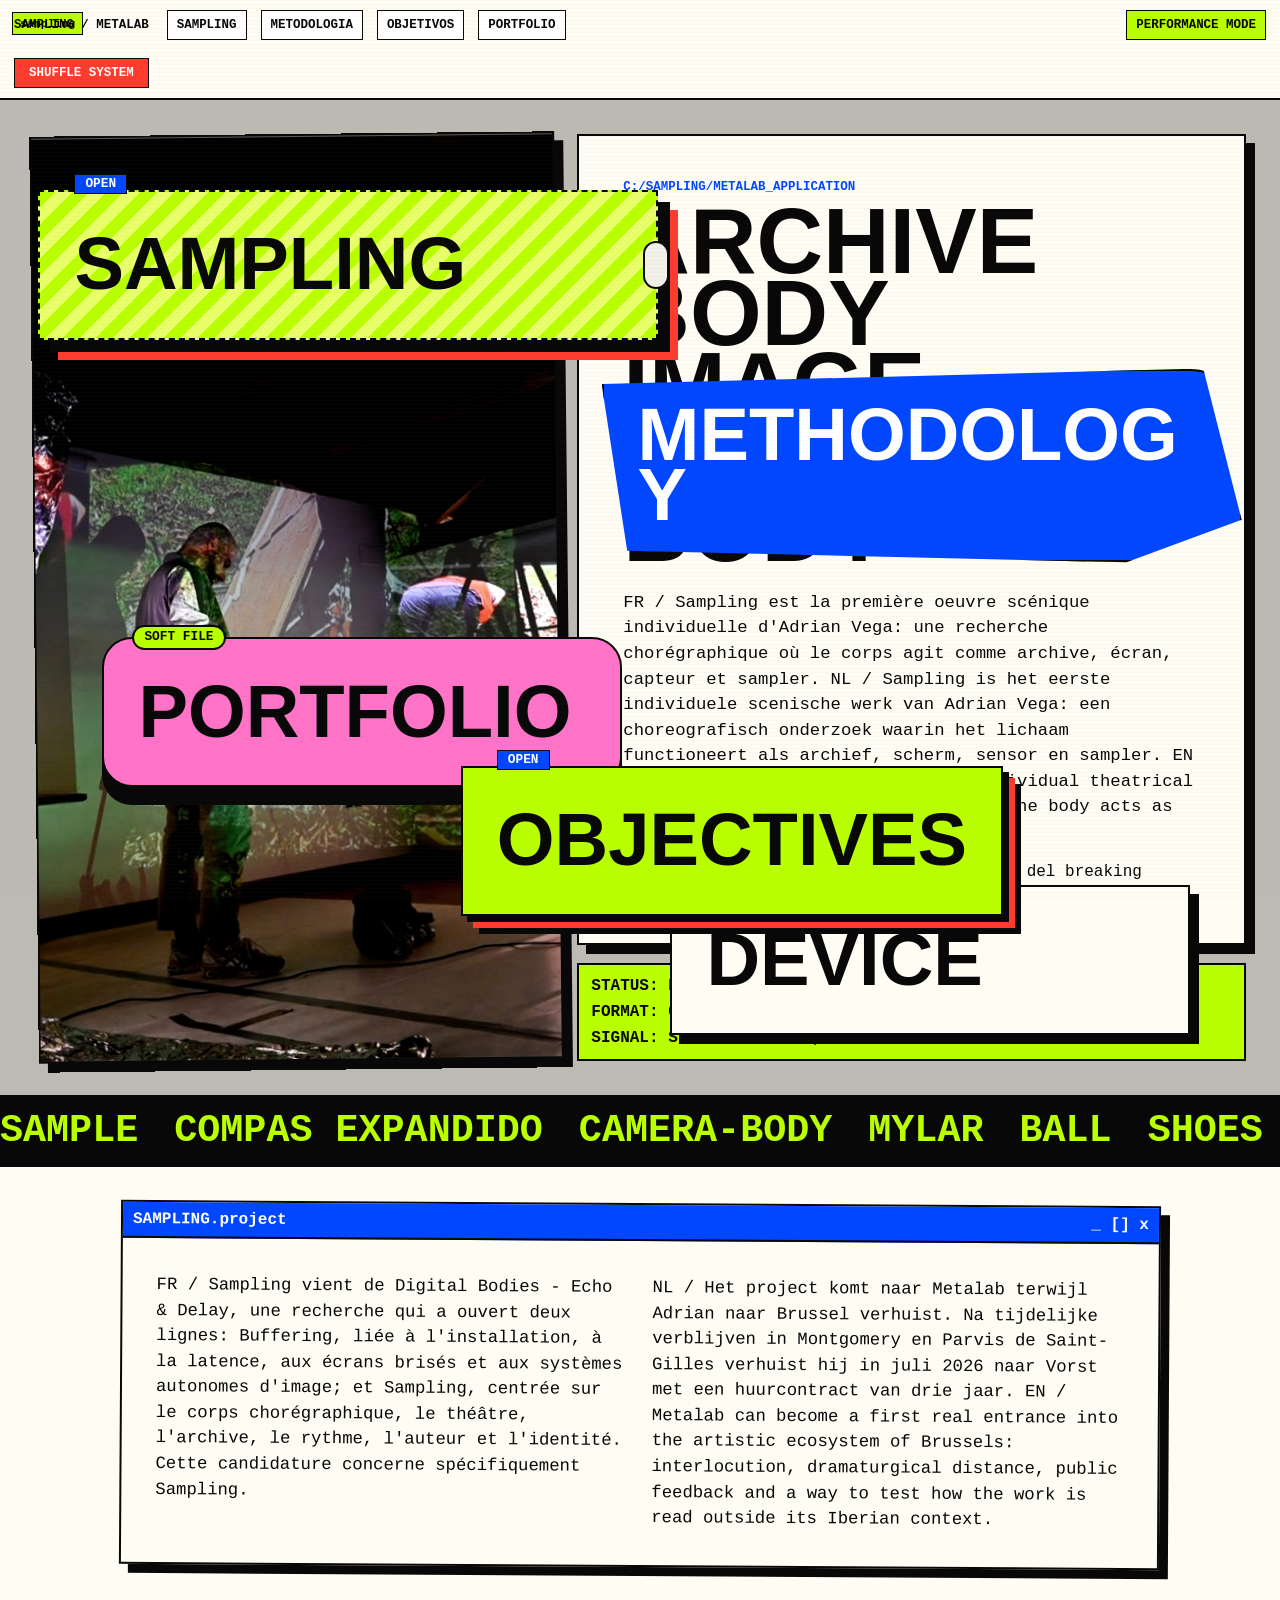
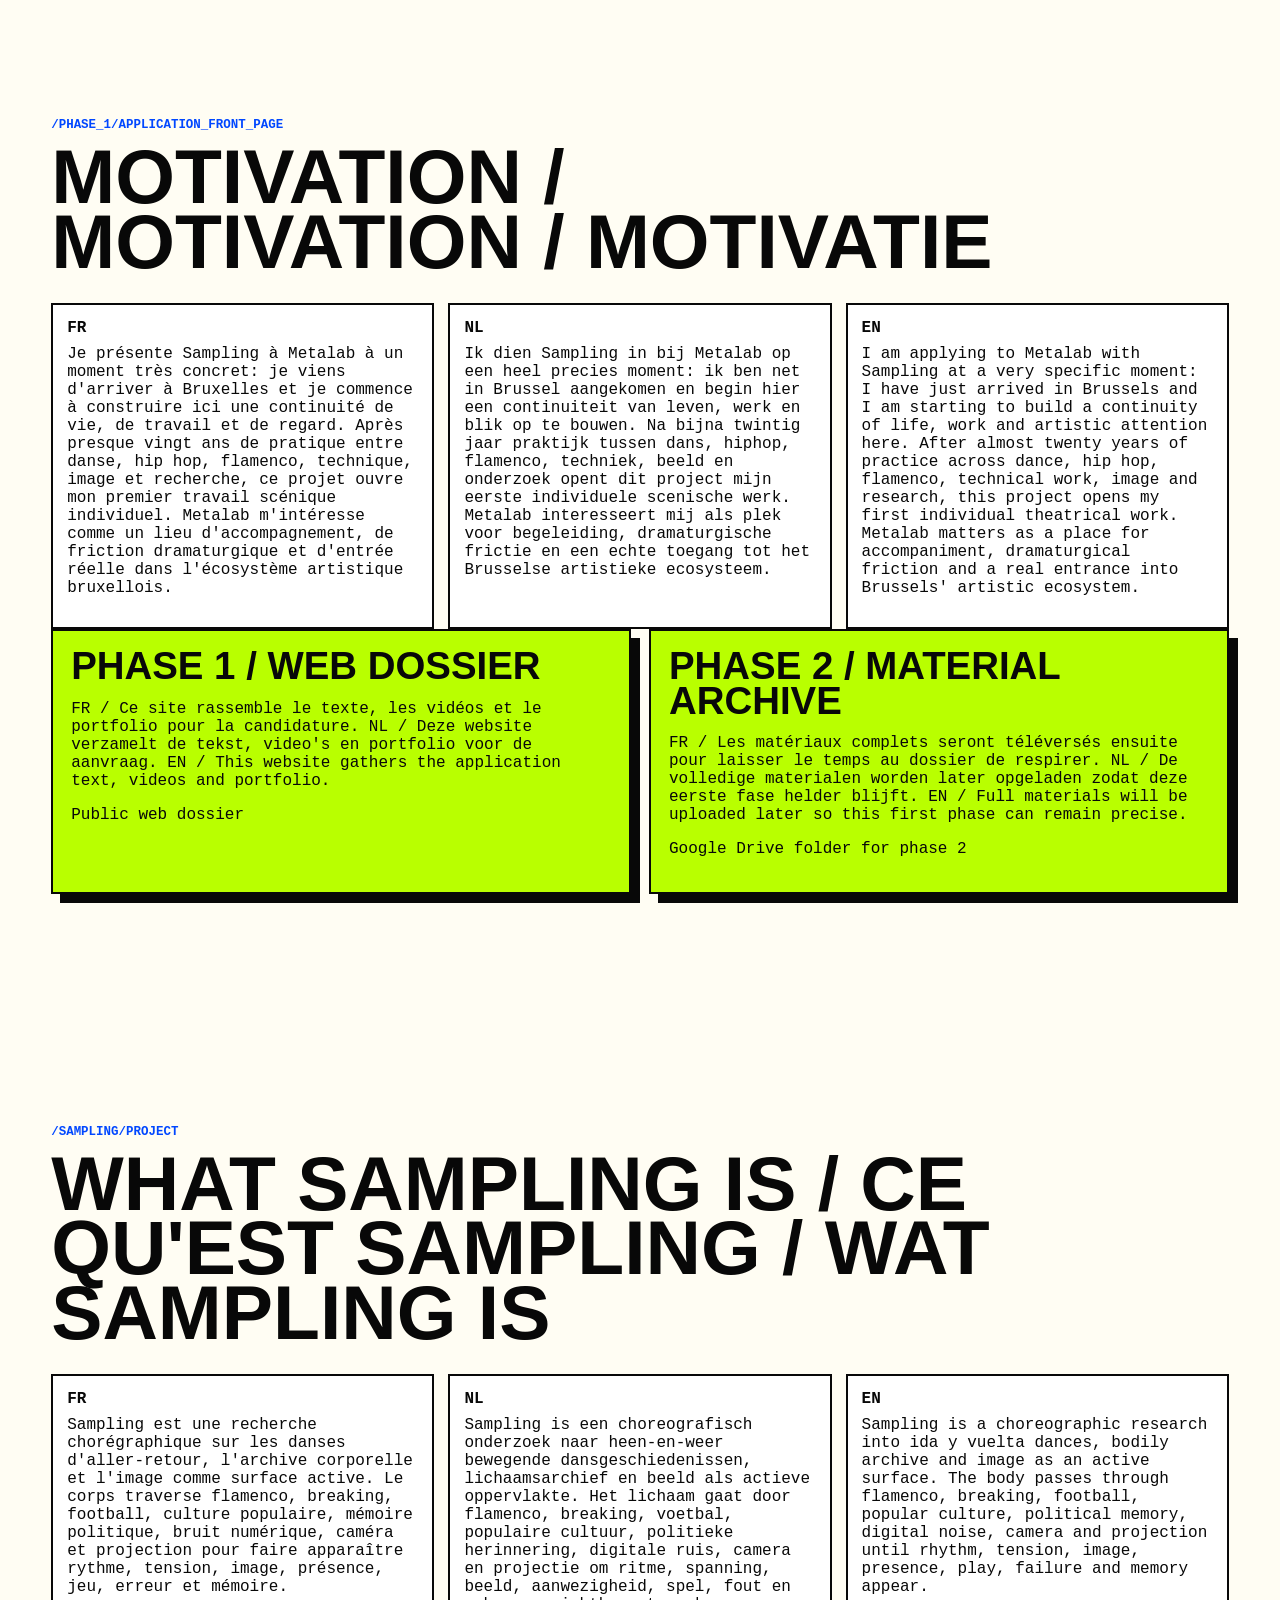
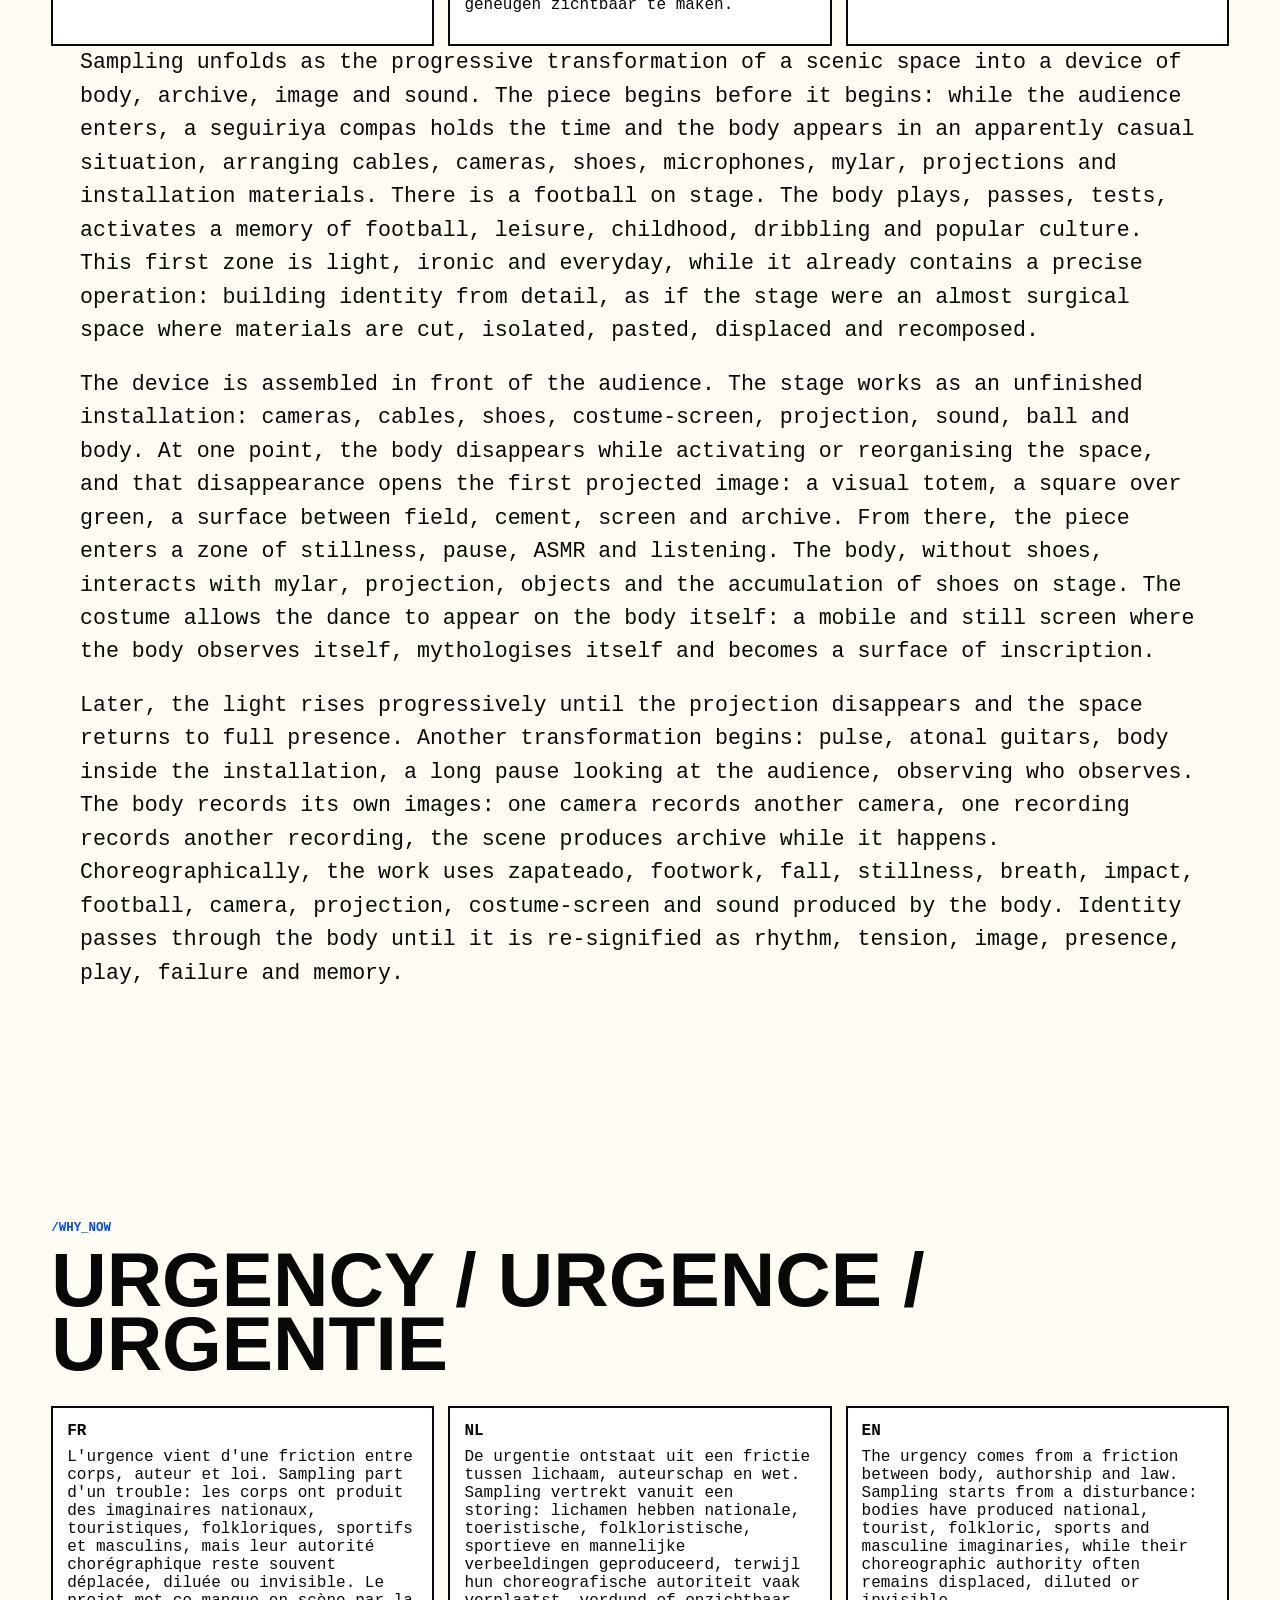
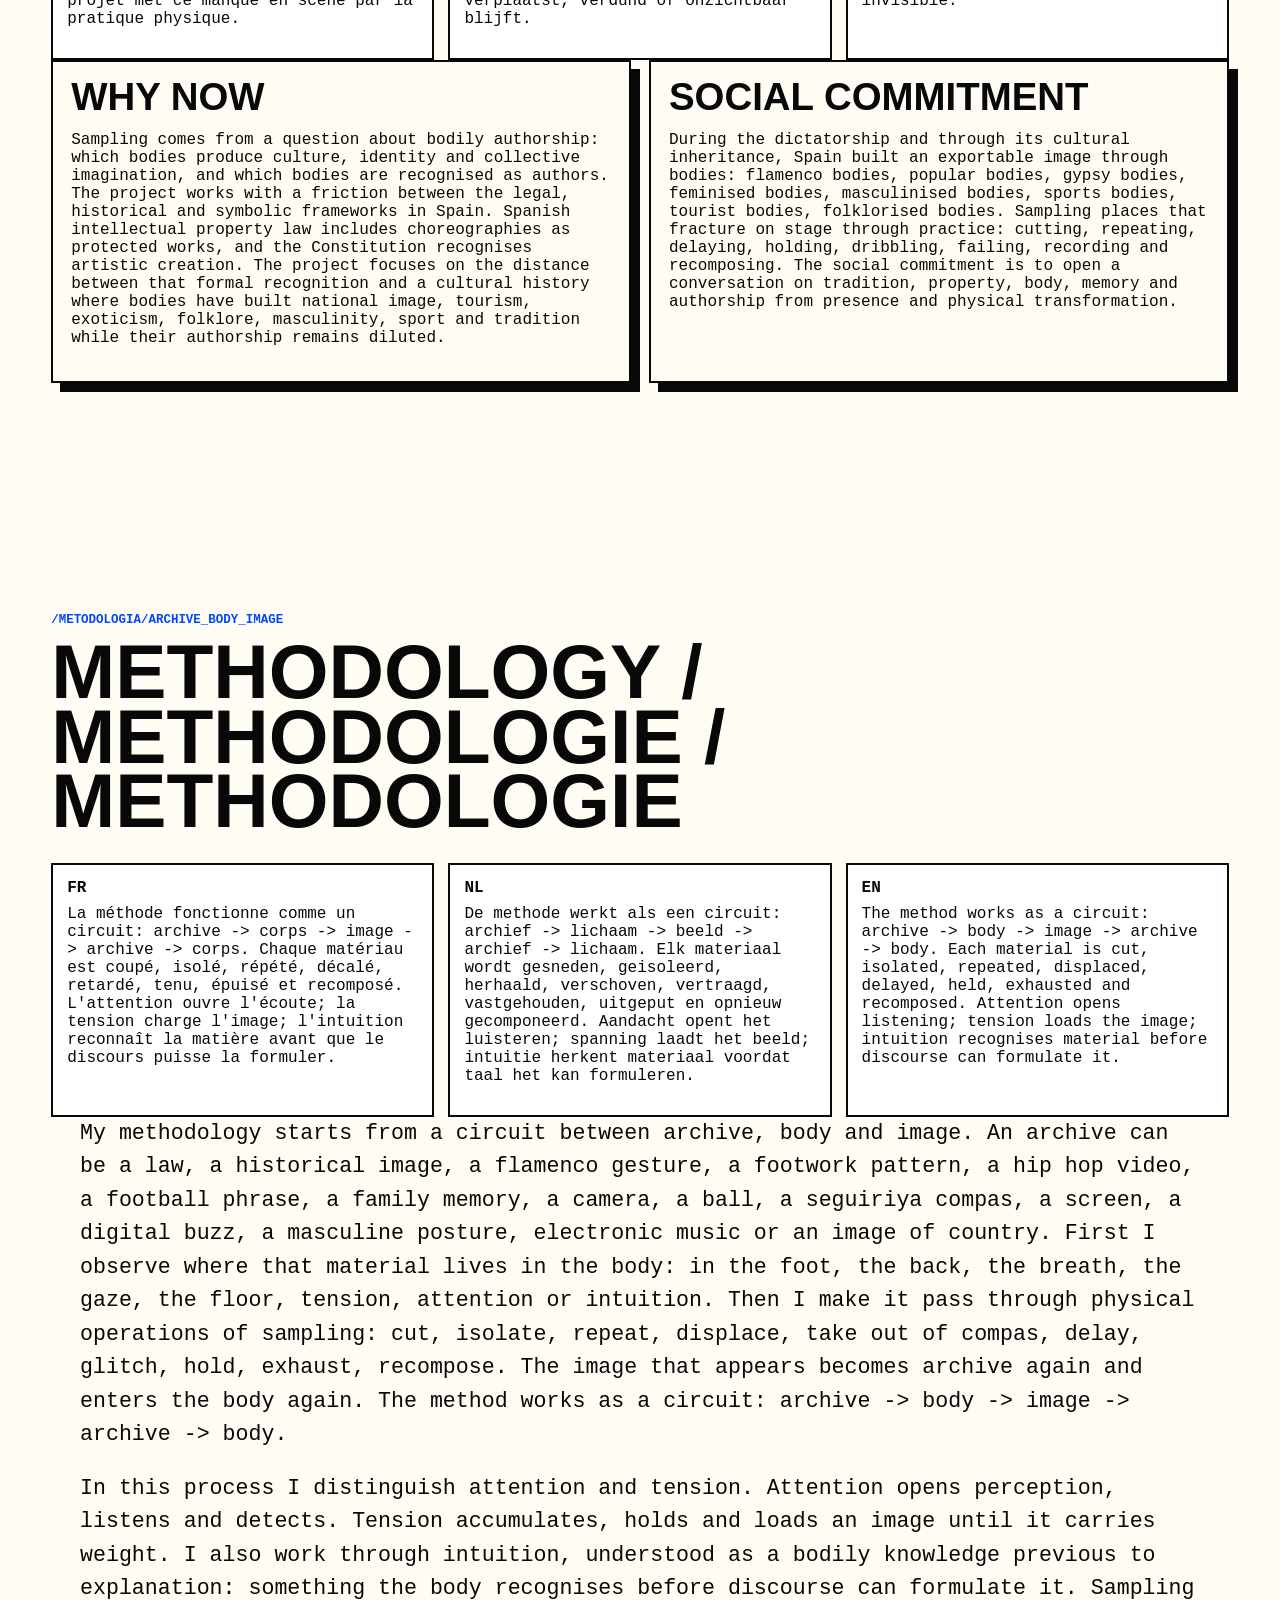
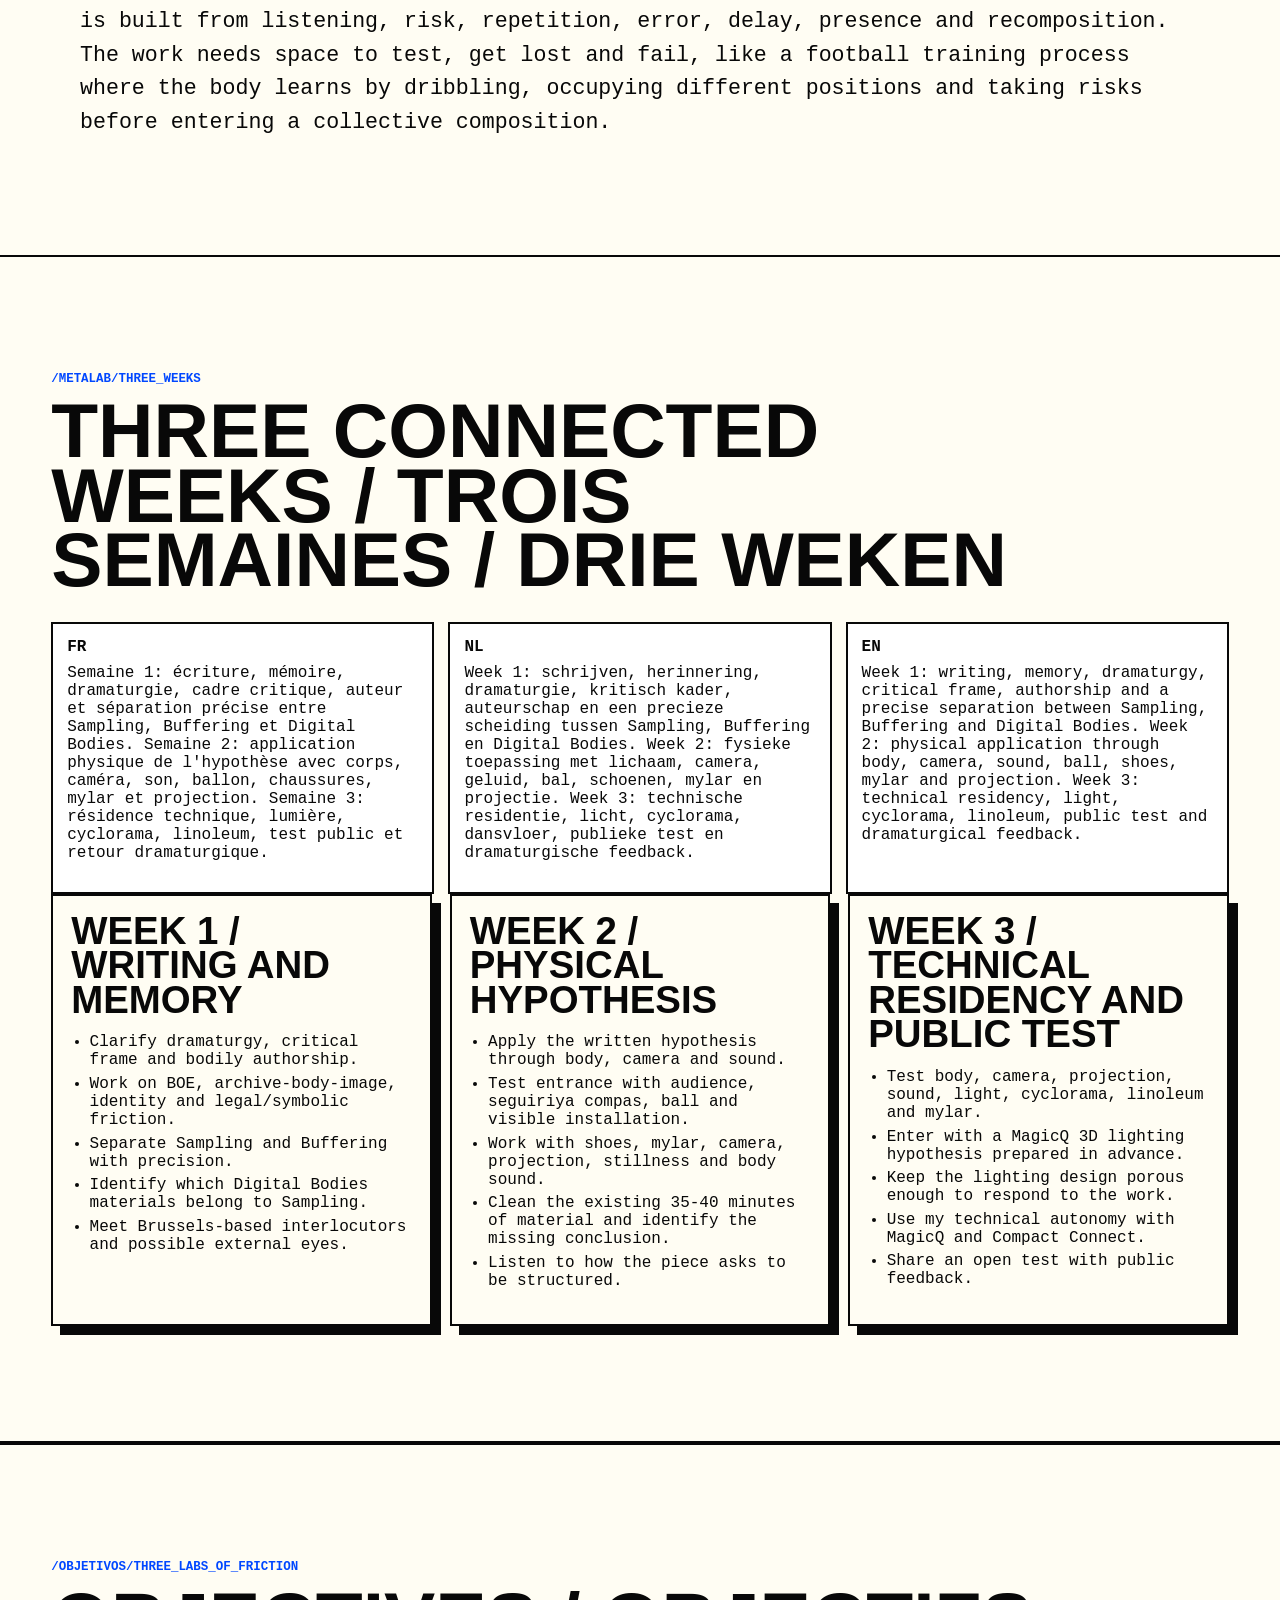
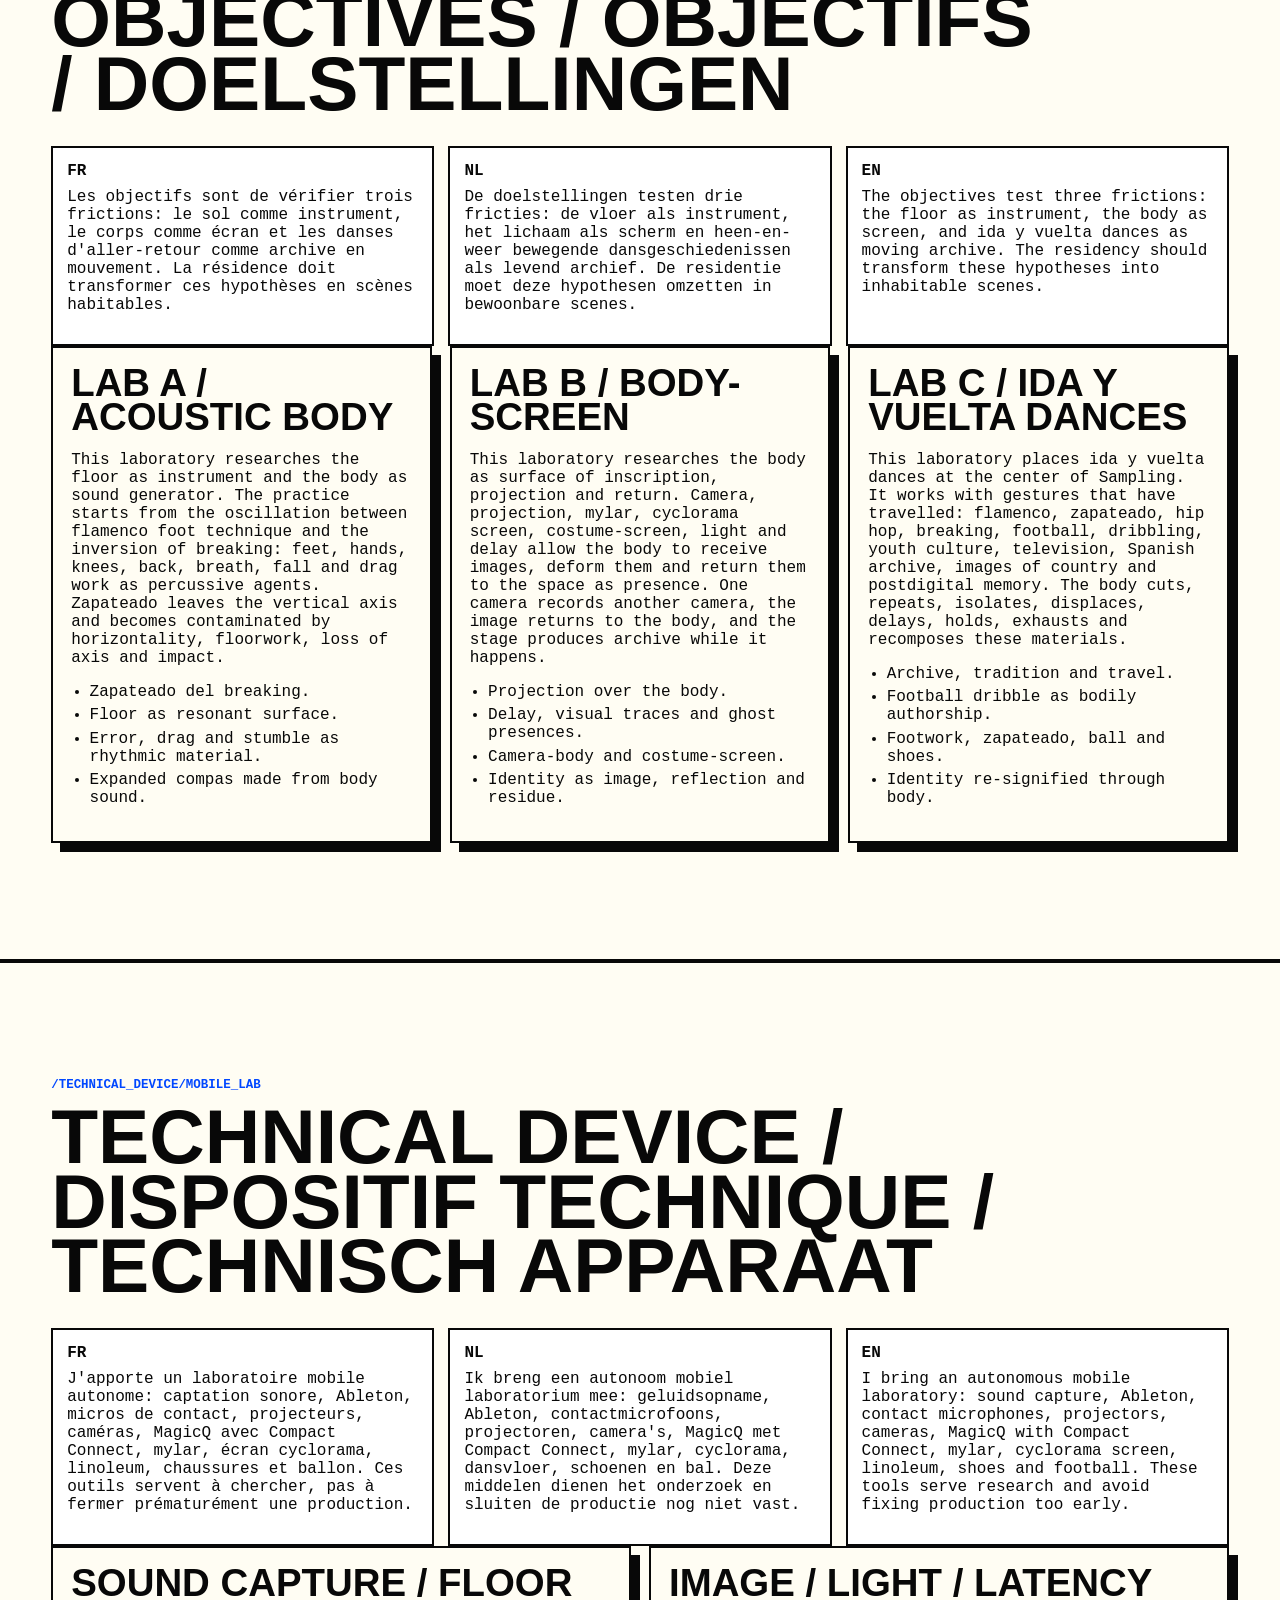
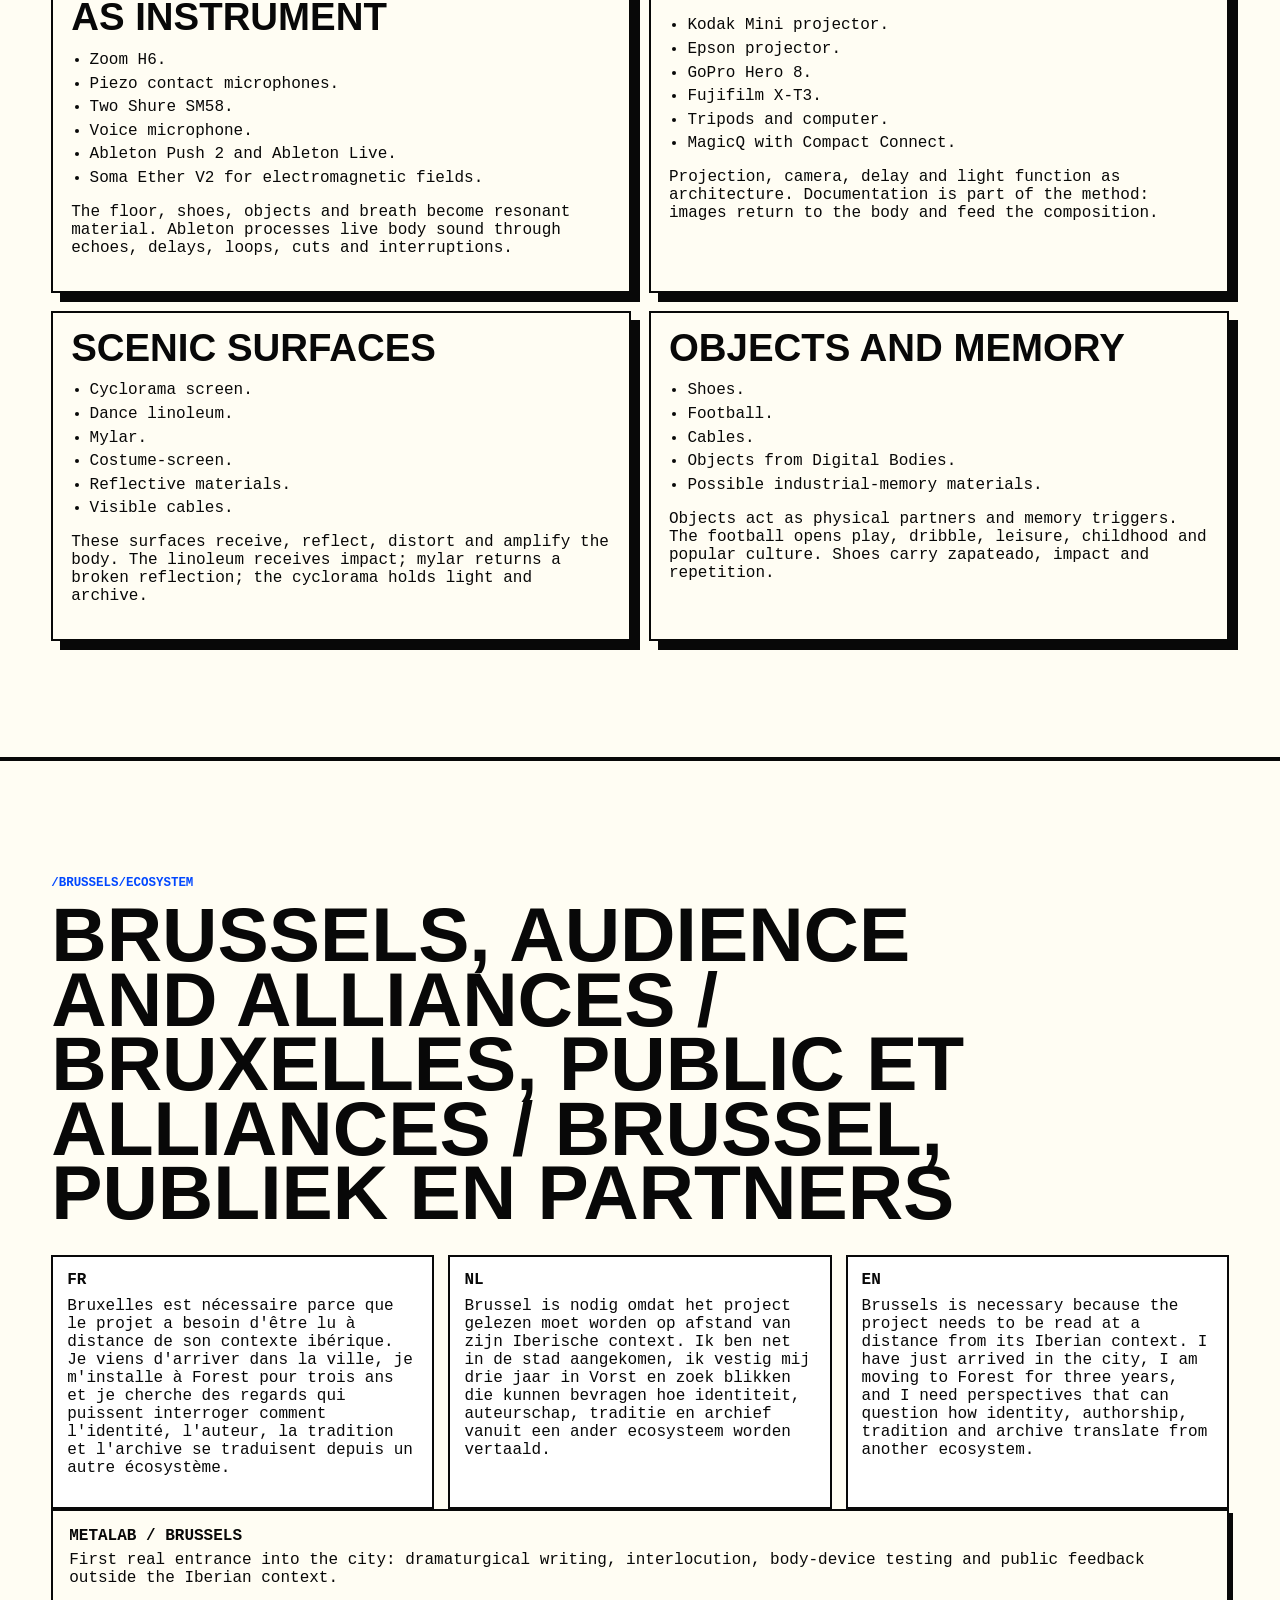
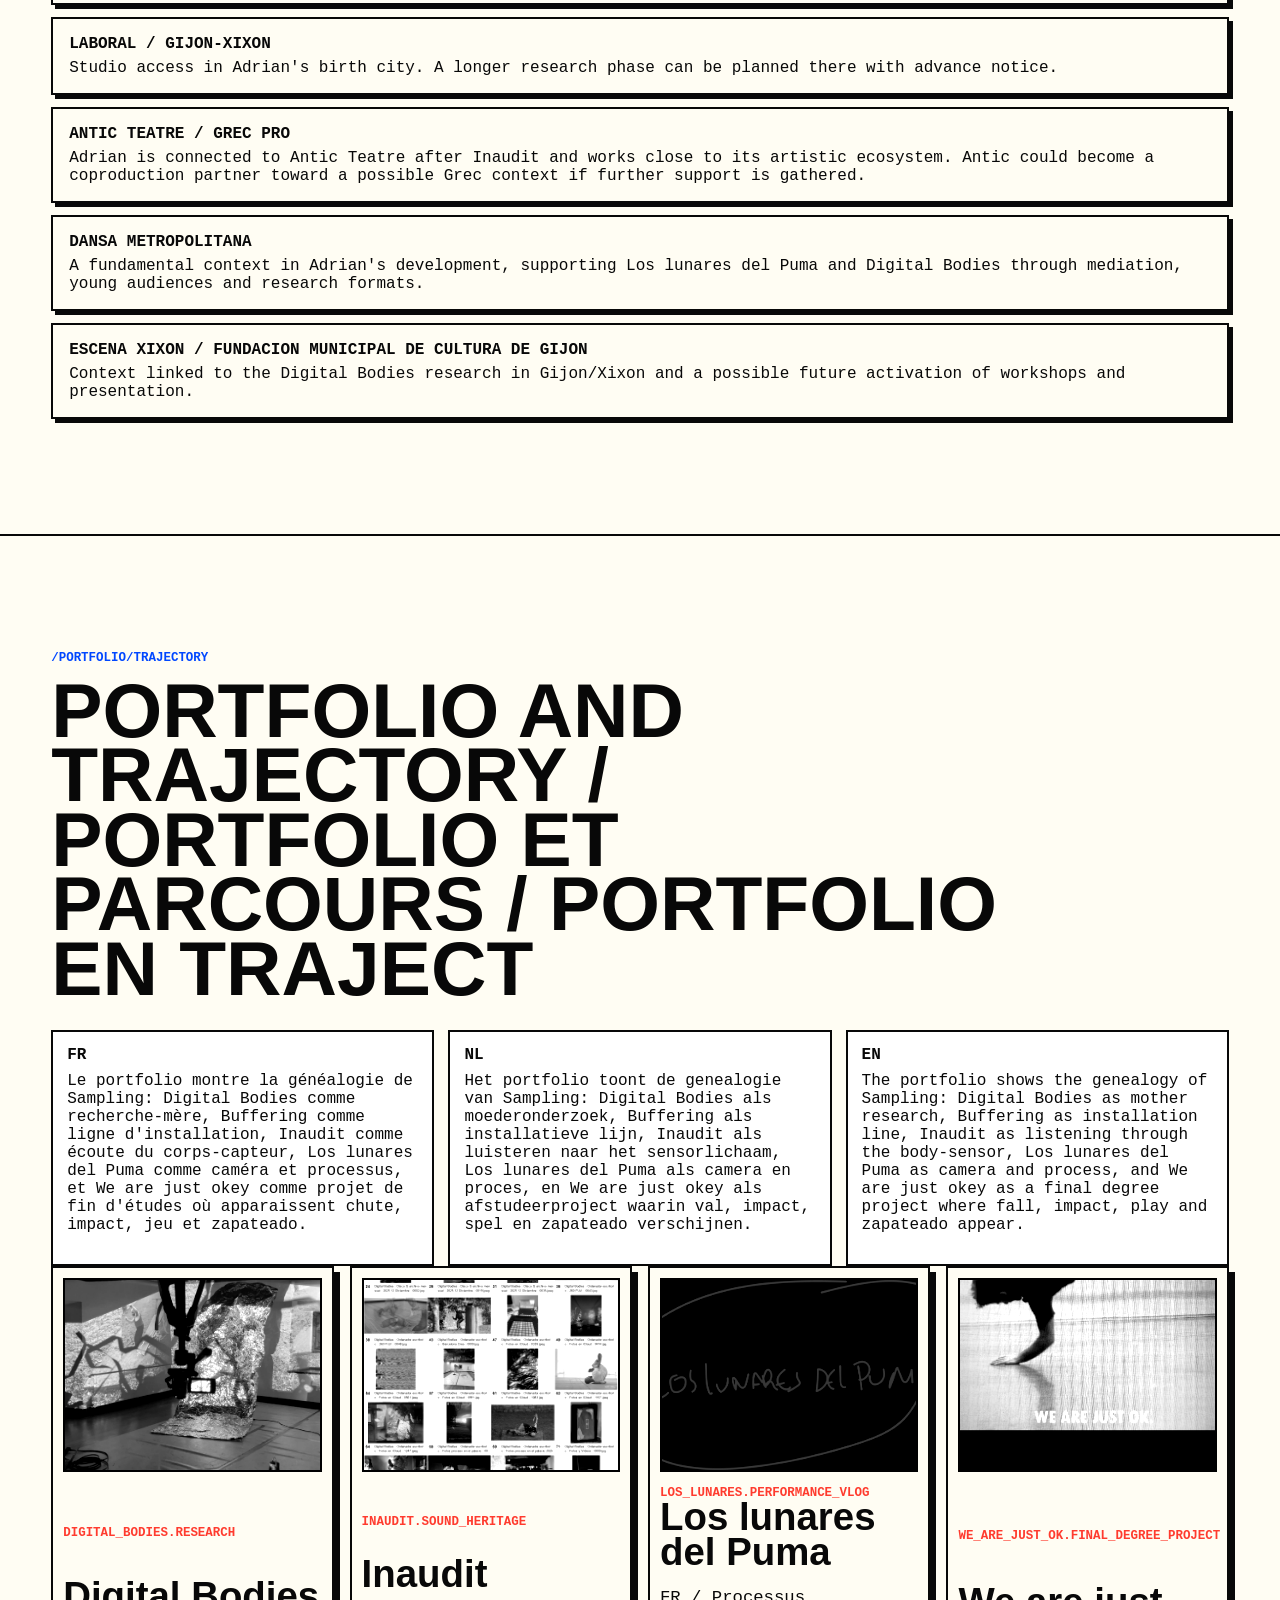
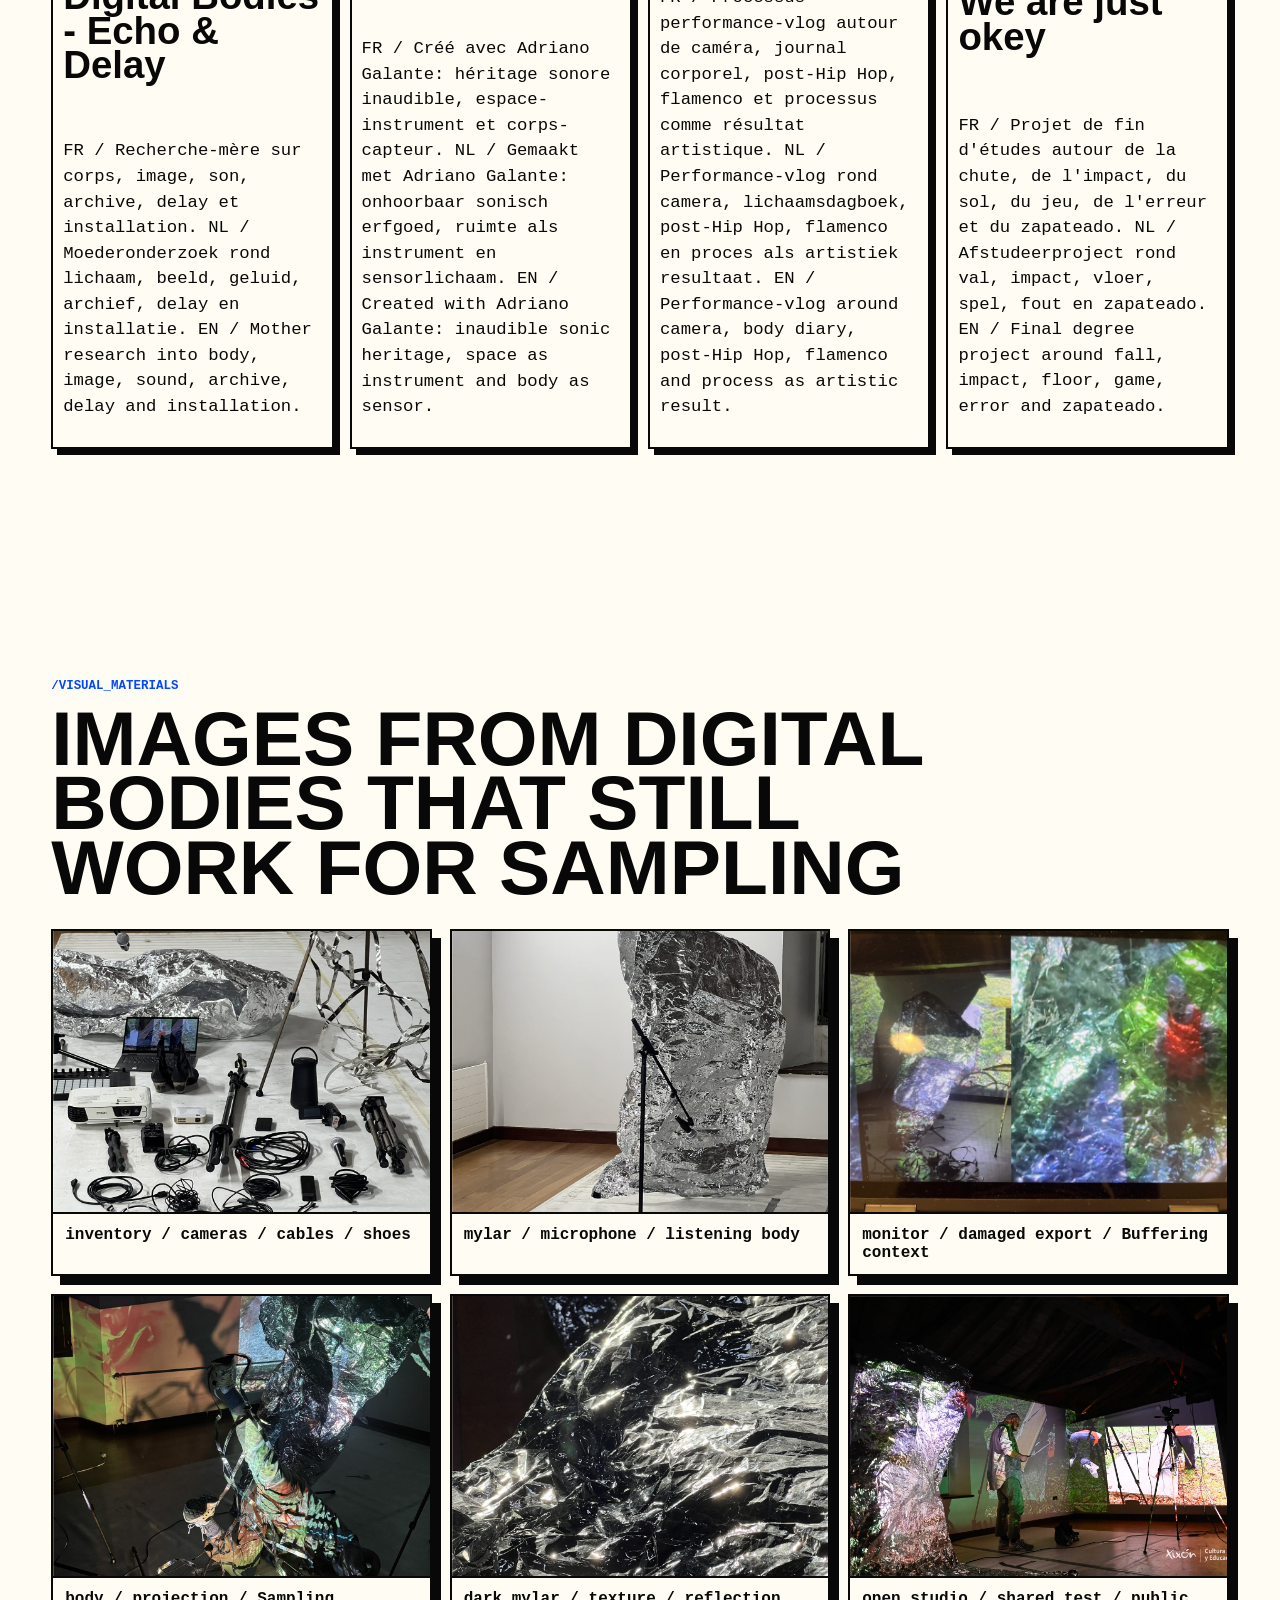
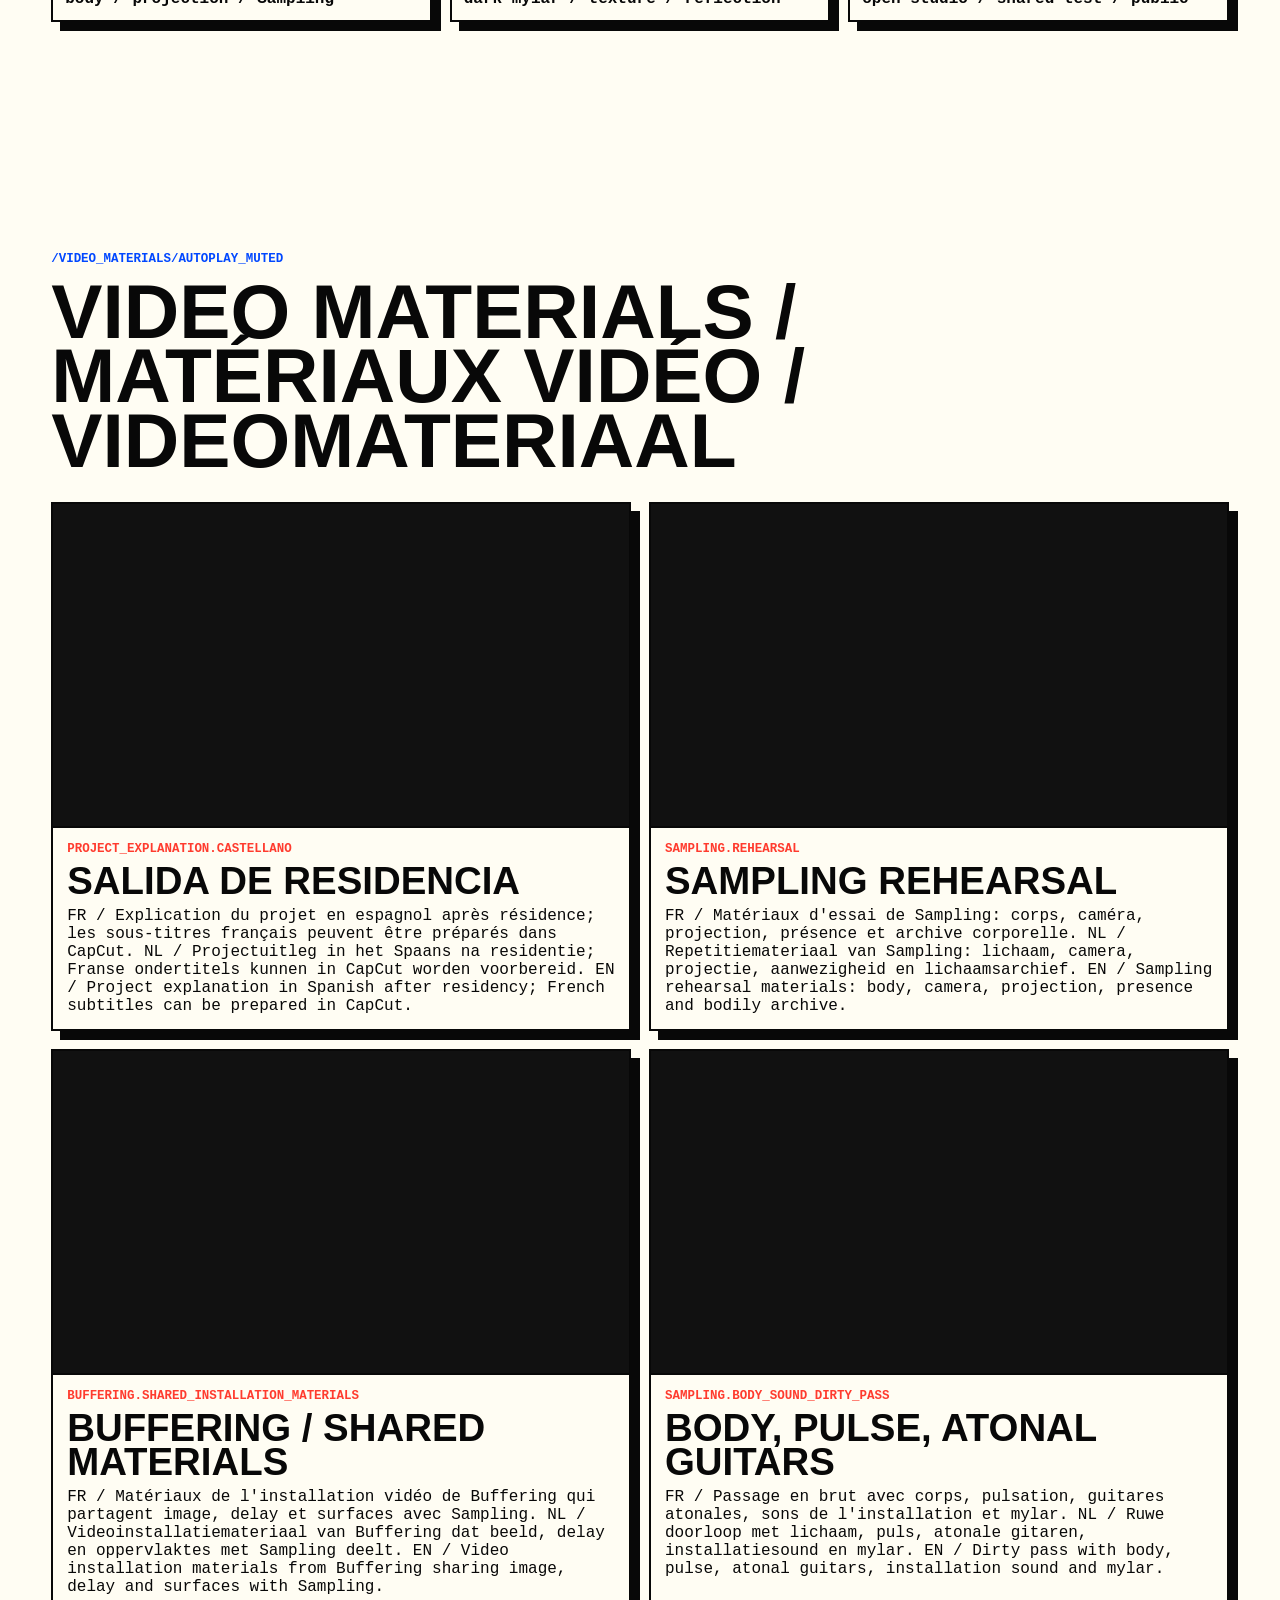
<file: Metarage_dossier_sampling.html>
<!doctype html>
<html lang="en">
  <head>
    <meta charset="utf-8">
    <meta name="viewport" content="width=device-width, initial-scale=1">
    <title>Sampling / Metalab dossier</title>
    <meta
      name="description"
      content="Sampling by Adrian Vega. Metalab application. Body, archive, image, authorship, ida y vuelta dances, projection, sound and choreographic research. French, Dutch and English dossier."
    >
    <link rel="stylesheet" href="./desktop-performance.css">
    <style>
      html,
      body {
        overflow-x: hidden;
      }

      body {
        background: var(--paper);
      }

      .topbar nav {
        gap: 14px;
      }

      .desktop-hero {
        min-height: calc(100vh - 58px);
        grid-template-columns: minmax(280px, 0.88fr) minmax(320px, 1.12fr);
        grid-template-rows: minmax(430px, 1fr) auto;
      }

      .hero-copy h1 {
        max-width: 980px;
        font-size: clamp(3rem, 7.2vw, 7.4rem);
      }

      .hero-copy p {
        max-width: 850px;
      }

      .window-content a,
      .system-card a,
      .folder-card a,
      .portfolio-link a {
        overflow-wrap: anywhere;
      }

      .floating-folder {
        cursor: grab;
        touch-action: none;
        user-select: none;
      }

      .floating-folder.is-dragging {
        cursor: grabbing;
      }

      .folder-a {
        z-index: 9;
      }

      .folder-b {
        z-index: 8;
      }

      .folder-c {
        z-index: 7;
      }

      .folder-d {
        z-index: 6;
      }

      .folder-e {
        z-index: 5;
      }

      .desktop-window {
        touch-action: none;
      }

      .essay {
        max-width: 1120px;
        margin: 0 auto;
        display: grid;
        gap: 20px;
      }

      .essay p {
        margin: 0;
        line-height: 1.55;
      }

      .essay strong {
        font-weight: 900;
      }

      .large-text {
        font-size: clamp(1.05rem, 1.7vw, 1.35rem);
      }

      .two-column,
      .three-column {
        display: grid;
        gap: 18px;
      }

      .two-column {
        grid-template-columns: repeat(2, minmax(0, 1fr));
      }

      .three-column {
        grid-template-columns: repeat(3, minmax(0, 1fr));
      }

      .system-card,
      .text-card,
      .quote-card,
      .portfolio-link {
        border: 2px solid var(--line);
        background: var(--paper);
        box-shadow: var(--shadow);
        padding: 18px;
      }

      .system-card h3,
      .text-card h3,
      .quote-card h3,
      .portfolio-link h3 {
        margin-top: 0;
        text-transform: uppercase;
      }

      .system-card ul,
      .text-card ul {
        padding-left: 1.15rem;
      }

      .system-card li,
      .text-card li {
        margin-bottom: 0.35rem;
      }

      .quote-card {
        background: var(--acid);
        font-weight: 850;
      }

      .quote-card p {
        font-size: clamp(1.1rem, 2vw, 1.55rem);
        line-height: 1.35;
      }

      .wide-card {
        grid-column: 1 / -1;
      }

      .image-grid {
        display: grid;
        grid-template-columns: repeat(3, minmax(0, 1fr));
        gap: 18px;
      }

      .image-tile,
      .video-card {
        border: 2px solid var(--line);
        background: var(--paper);
        box-shadow: var(--shadow);
        overflow: hidden;
      }

      .image-tile img {
        width: 100%;
        aspect-ratio: 4 / 3;
        object-fit: cover;
        display: block;
        border-bottom: 2px solid var(--line);
      }

      .image-tile p {
        margin: 0;
        padding: 12px;
        font-weight: 800;
      }

      .video-grid {
        display: grid;
        grid-template-columns: repeat(2, minmax(0, 1fr));
        gap: 18px;
      }

      .video-frame {
        aspect-ratio: 16 / 9;
        border-bottom: 2px solid var(--line);
        background: #111;
      }

      .video-frame iframe {
        display: block;
        width: 100%;
        height: 100%;
        border: 0;
      }

      .video-card-copy {
        display: grid;
        gap: 8px;
        padding: 14px;
      }

      .video-card-copy h3,
      .video-card-copy p {
        margin: 0;
      }

      .video-card-copy h3 {
        text-transform: uppercase;
      }

      .phase-list {
        display: grid;
        gap: 12px;
      }

      .phase-item {
        border: 2px solid var(--line);
        background: var(--paper);
        box-shadow: 4px 4px 0 var(--line);
        padding: 16px;
      }

      .phase-item strong {
        display: block;
        margin-bottom: 6px;
        text-transform: uppercase;
      }

      .phase-item p {
        margin: 0;
      }

      .mini-index {
        display: flex;
        flex-wrap: wrap;
        gap: 8px;
      }

      .mini-index a,
      .mini-index span {
        border: 2px solid var(--line);
        background: var(--acid);
        color: var(--ink);
        padding: 8px 10px;
        font-weight: 900;
        text-transform: uppercase;
        text-decoration: none;
      }

      .lang-grid {
        display: grid;
        grid-template-columns: repeat(3, minmax(0, 1fr));
        gap: 14px;
      }

      .lang-block {
        border: 2px solid var(--line);
        background: #fff;
        padding: 14px;
      }

      .lang-block strong {
        display: block;
        margin-bottom: 8px;
        text-transform: uppercase;
      }

      .link-list {
        display: grid;
        gap: 10px;
      }

      .link-list a {
        color: var(--ink);
        font-weight: 900;
        overflow-wrap: anywhere;
      }

      .notice {
        background: var(--acid);
      }

      .edit-panel {
        display: none !important;
      }

      .edit-panel button {
        border: 2px solid var(--line);
        background: var(--acid);
        color: var(--ink);
        padding: 8px 10px;
        font: inherit;
        font-size: 0.78rem;
        font-weight: 900;
        text-transform: uppercase;
        cursor: pointer;
      }

      .edit-panel button:hover,
      .edit-panel button:focus-visible {
        background: var(--hot);
        color: #fff;
      }

      body.edit-mode [data-edit-text] {
        outline: 2px dashed var(--hot);
        outline-offset: 3px;
        cursor: text;
      }

      body.edit-mode img[data-edit-image] {
        outline: 3px dashed var(--hot);
        outline-offset: -8px;
        cursor: pointer;
      }

      @media (max-width: 900px) {
        .desktop-hero,
        .two-column,
        .three-column,
        .lang-grid,
        .image-grid,
        .video-grid {
          grid-template-columns: 1fr;
        }

        .wide-card {
          grid-column: auto;
        }

        .topbar nav {
          overflow-x: auto;
        }
      }
    </style>
  </head>

  <body>
    <div class="boot" aria-hidden="true">
      <div class="boot-log">
        <span>loading sampling_application...</span>
        <span>mounting digital_bodies_materials.zip</span>
        <span>separating sampling_from_buffering</span>
        <span>checking camera / mylar / shoes / ball / cyclorama</span>
        <span>body online</span>
      </div>
    </div>

    <div class="cursor-tag" aria-hidden="true">sampling</div>
    <div class="signal-line" aria-hidden="true"></div>

    <header class="topbar">
      <a class="brand" href="#desktop" data-cursor="Metalab">SAMPLING / METALAB</a>
      <nav aria-label="Main navigation">
        <a href="#sampling" data-cursor="project">SAMPLING</a>
        <a href="#methodology" data-cursor="method">METODOLOGIA</a>
        <a href="#objectives" data-cursor="labs">OBJETIVOS</a>
        <a href="#portfolio" data-cursor="materials">PORTFOLIO</a>
      </nav>
      <button class="mode-button" type="button" data-mode-toggle>performance mode</button>
      <button class="panic-button" type="button" data-shuffle>shuffle system</button>
    </header>

    <main id="desktop">
      <section class="desktop-hero">
        <div class="autoplay-frame" aria-hidden="true">
          <iframe
            src="https://www.youtube.com/embed/pkP5lEjQFqI?autoplay=1&mute=1&controls=1&loop=1&playlist=pkP5lEjQFqI&modestbranding=1"
            title="Sampling research loop"
            allow="autoplay; encrypted-media; picture-in-picture; web-share"
          ></iframe>
        </div>
        <div class="hero-image">
          <img
            src="./assets/sampling-visual/muestra-proyeccion-mylar-publico.jpg"
            alt="Sampling open studio with projection, mylar and body"
            data-edit-image
          >
        </div>
        <div class="hero-copy">
          <p class="sysline">C:/SAMPLING/METALAB_APPLICATION</p>
          <h1 data-edit-text>archive body image archive body</h1>
          <p data-edit-text>
            FR / Sampling est la première oeuvre scénique individuelle d'Adrian Vega: une recherche
            chorégraphique où le corps agit comme archive, écran, capteur et sampler. NL / Sampling is het
            eerste individuele scenische werk van Adrian Vega: een choreografisch onderzoek waarin het
            lichaam functioneert als archief, scherm, sensor en sampler. EN / Sampling is Adrian Vega's
            first individual theatrical work: a choreographic research where the body acts as archive,
            screen, sensor and sampler.
          </p>
          <div class="tag-list">
            <span>body-screen</span>
            <span>ida y vuelta dances</span>
            <span>zapateado del breaking</span>
            <span>camera-body</span>
            <span>Brussels / Forest</span>
          </div>
        </div>
        <div class="status-panel">
          <span>status: research alive / first theatrical work</span>
          <span>format: choreographic work / device / open test</span>
          <span>signal: slow production, real ecosystem</span>
        </div>
        <button class="floating-folder folder-a folder-style-ticket" type="button" data-open="sampling" data-draggable-folder data-title="SAMPLING">
          <span class="folder-title">Sampling</span>
        </button>
        <button class="floating-folder folder-b folder-style-puma" type="button" data-open="methodology" data-draggable-folder data-title="METHOD">
          <span class="folder-title">Methodology</span>
        </button>
        <button class="floating-folder folder-c folder-style-volume" type="button" data-open="objectives" data-draggable-folder data-title="OBJECTIVES">
          <span class="folder-title">Objectives</span>
        </button>
        <button class="floating-folder folder-d folder-style-rounded" type="button" data-open="portfolio" data-draggable-folder data-title="PORTFOLIO">
          <span class="folder-title">Portfolio</span>
        </button>
        <button class="floating-folder folder-e folder-style-bug" type="button" data-open="device" data-draggable-folder data-title="DEVICE">
          <span class="folder-title">Device</span>
        </button>
      </section>

      <section class="marquee" aria-label="Keywords">
        <div>
          <span>sample</span>
          <span>compas expandido</span>
          <span>camera-body</span>
          <span>mylar</span>
          <span>ball</span>
          <span>shoes</span>
          <span>silence</span>
          <span>BOE</span>
          <span>Forest</span>
        </div>
      </section>

      <section class="window intro-window application-window" id="sampling">
        <div class="window-bar">
          <span>SAMPLING.project</span>
          <span>_ [] x</span>
        </div>
        <div class="window-content intro-grid">
          <p data-edit-text>
            FR / Sampling vient de Digital Bodies - Echo & Delay, une recherche qui a ouvert deux lignes:
            Buffering, liée à l'installation, à la latence, aux écrans brisés et aux systèmes autonomes
            d'image; et Sampling, centrée sur le corps chorégraphique, le théâtre, l'archive, le rythme,
            l'auteur et l'identité. Cette candidature concerne spécifiquement Sampling.
          </p>
          <p data-edit-text>
            NL / Het project komt naar Metalab terwijl Adrian naar Brussel verhuist. Na tijdelijke verblijven
            in Montgomery en Parvis de Saint-Gilles verhuist hij in juli 2026 naar Vorst met een huurcontract
            van drie jaar. EN / Metalab can become a first real entrance into the artistic ecosystem of
            Brussels: interlocution, dramaturgical distance, public feedback and a way to test how the work
            is read outside its Iberian context.
          </p>
        </div>
      </section>

      <section class="section" id="application">
        <div class="section-head">
          <p class="sysline">/PHASE_1/APPLICATION_FRONT_PAGE</p>
          <h2>Motivation / Motivation / Motivatie</h2>
        </div>
        <div class="lang-grid">
          <article class="lang-block">
            <strong>FR</strong>
            <p>
              Je présente Sampling à Metalab à un moment très concret: je viens d'arriver à Bruxelles et je
              commence à construire ici une continuité de vie, de travail et de regard. Après presque vingt
              ans de pratique entre danse, hip hop, flamenco, technique, image et recherche, ce projet ouvre
              mon premier travail scénique individuel. Metalab m'intéresse comme un lieu d'accompagnement,
              de friction dramaturgique et d'entrée réelle dans l'écosystème artistique bruxellois.
            </p>
          </article>
          <article class="lang-block">
            <strong>NL</strong>
            <p>
              Ik dien Sampling in bij Metalab op een heel precies moment: ik ben net in Brussel aangekomen
              en begin hier een continuiteit van leven, werk en blik op te bouwen. Na bijna twintig jaar
              praktijk tussen dans, hiphop, flamenco, techniek, beeld en onderzoek opent dit project mijn
              eerste individuele scenische werk. Metalab interesseert mij als plek voor begeleiding,
              dramaturgische frictie en een echte toegang tot het Brusselse artistieke ecosysteem.
            </p>
          </article>
          <article class="lang-block">
            <strong>EN</strong>
            <p>
              I am applying to Metalab with Sampling at a very specific moment: I have just arrived in
              Brussels and I am starting to build a continuity of life, work and artistic attention here.
              After almost twenty years of practice across dance, hip hop, flamenco, technical work, image
              and research, this project opens my first individual theatrical work. Metalab matters as a
              place for accompaniment, dramaturgical friction and a real entrance into Brussels' artistic
              ecosystem.
            </p>
          </article>
        </div>
        <div class="two-column">
          <article class="portfolio-link notice">
            <h3>Phase 1 / Web dossier</h3>
            <p>
              FR / Ce site rassemble le texte, les vidéos et le portfolio pour la candidature. NL / Deze
              website verzamelt de tekst, video's en portfolio voor de aanvraag. EN / This website gathers
              the application text, videos and portfolio.
            </p>
            <p><a href="https://adrianvegainfo.github.io/Sampling.metarage/">Public web dossier</a></p>
          </article>
          <article class="portfolio-link notice">
            <h3>Phase 2 / Material archive</h3>
            <p>
              FR / Les matériaux complets seront téléversés ensuite pour laisser le temps au dossier de
              respirer. NL / De volledige materialen worden later opgeladen zodat deze eerste fase helder
              blijft. EN / Full materials will be uploaded later so this first phase can remain precise.
            </p>
            <p><a href="https://drive.google.com/drive/folders/1l2qYD9uSCw4IzxpDmVivtd3GStCjO6WI?usp=sharing">Google Drive folder for phase 2</a></p>
          </article>
        </div>
      </section>

      <section class="section" id="sampling-summary">
        <div class="section-head">
          <p class="sysline">/SAMPLING/PROJECT</p>
          <h2>What Sampling is / Ce qu'est Sampling / Wat Sampling is</h2>
        </div>
        <div class="lang-grid">
          <article class="lang-block">
            <strong>FR</strong>
            <p>
              Sampling est une recherche chorégraphique sur les danses d'aller-retour, l'archive corporelle
              et l'image comme surface active. Le corps traverse flamenco, breaking, football, culture
              populaire, mémoire politique, bruit numérique, caméra et projection pour faire apparaître
              rythme, tension, image, présence, jeu, erreur et mémoire.
            </p>
          </article>
          <article class="lang-block">
            <strong>NL</strong>
            <p>
              Sampling is een choreografisch onderzoek naar heen-en-weer bewegende dansgeschiedenissen,
              lichaamsarchief en beeld als actieve oppervlakte. Het lichaam gaat door flamenco, breaking,
              voetbal, populaire cultuur, politieke herinnering, digitale ruis, camera en projectie om ritme,
              spanning, beeld, aanwezigheid, spel, fout en geheugen zichtbaar te maken.
            </p>
          </article>
          <article class="lang-block">
            <strong>EN</strong>
            <p>
              Sampling is a choreographic research into ida y vuelta dances, bodily archive and image as an
              active surface. The body passes through flamenco, breaking, football, popular culture,
              political memory, digital noise, camera and projection until rhythm, tension, image, presence,
              play, failure and memory appear.
            </p>
          </article>
        </div>
        <div class="essay large-text">
          <p data-edit-text>
            Sampling unfolds as the progressive transformation of a scenic space into a device of body,
            archive, image and sound. The piece begins before it begins: while the audience enters, a
            seguiriya compas holds the time and the body appears in an apparently casual situation,
            arranging cables, cameras, shoes, microphones, mylar, projections and installation materials.
            There is a football on stage. The body plays, passes, tests, activates a memory of football,
            leisure, childhood, dribbling and popular culture. This first zone is light, ironic and
            everyday, while it already contains a precise operation: building identity from detail, as if
            the stage were an almost surgical space where materials are cut, isolated, pasted, displaced
            and recomposed.
          </p>
          <p data-edit-text>
            The device is assembled in front of the audience. The stage works as an unfinished installation:
            cameras, cables, shoes, costume-screen, projection, sound, ball and body. At one point, the body
            disappears while activating or reorganising the space, and that disappearance opens the first
            projected image: a visual totem, a square over green, a surface between field, cement, screen
            and archive. From there, the piece enters a zone of stillness, pause, ASMR and listening. The
            body, without shoes, interacts with mylar, projection, objects and the accumulation of shoes on
            stage. The costume allows the dance to appear on the body itself: a mobile and still screen
            where the body observes itself, mythologises itself and becomes a surface of inscription.
          </p>
          <p data-edit-text>
            Later, the light rises progressively until the projection disappears and the space returns to
            full presence. Another transformation begins: pulse, atonal guitars, body inside the
            installation, a long pause looking at the audience, observing who observes. The body records its
            own images: one camera records another camera, one recording records another recording, the
            scene produces archive while it happens. Choreographically, the work uses zapateado, footwork,
            fall, stillness, breath, impact, football, camera, projection, costume-screen and sound produced
            by the body. Identity passes through the body until it is re-signified as rhythm, tension,
            image, presence, play, failure and memory.
          </p>
        </div>
      </section>

      <section class="section" id="urgency">
        <div class="section-head">
          <p class="sysline">/WHY_NOW</p>
          <h2>Urgency / Urgence / Urgentie</h2>
        </div>
        <div class="lang-grid">
          <article class="lang-block">
            <strong>FR</strong>
            <p>
              L'urgence vient d'une friction entre corps, auteur et loi. Sampling part d'un trouble: les
              corps ont produit des imaginaires nationaux, touristiques, folkloriques, sportifs et
              masculins, mais leur autorité chorégraphique reste souvent déplacée, diluée ou invisible. Le
              projet met ce manque en scène par la pratique physique.
            </p>
          </article>
          <article class="lang-block">
            <strong>NL</strong>
            <p>
              De urgentie ontstaat uit een frictie tussen lichaam, auteurschap en wet. Sampling vertrekt
              vanuit een storing: lichamen hebben nationale, toeristische, folkloristische, sportieve en
              mannelijke verbeeldingen geproduceerd, terwijl hun choreografische autoriteit vaak verplaatst,
              verdund of onzichtbaar blijft.
            </p>
          </article>
          <article class="lang-block">
            <strong>EN</strong>
            <p>
              The urgency comes from a friction between body, authorship and law. Sampling starts from a
              disturbance: bodies have produced national, tourist, folkloric, sports and masculine
              imaginaries, while their choreographic authority often remains displaced, diluted or invisible.
            </p>
          </article>
        </div>
        <div class="two-column">
          <article class="text-card">
            <h3>Why now</h3>
            <p data-edit-text>
              Sampling comes from a question about bodily authorship: which bodies produce culture,
              identity and collective imagination, and which bodies are recognised as authors. The project
              works with a friction between the legal, historical and symbolic frameworks in Spain. Spanish
              intellectual property law includes choreographies as protected works, and the Constitution
              recognises artistic creation. The project focuses on the distance between that formal
              recognition and a cultural history where bodies have built national image, tourism, exoticism,
              folklore, masculinity, sport and tradition while their authorship remains diluted.
            </p>
          </article>
          <article class="text-card">
            <h3>Social commitment</h3>
            <p data-edit-text>
              During the dictatorship and through its cultural inheritance, Spain built an exportable image
              through bodies: flamenco bodies, popular bodies, gypsy bodies, feminised bodies, masculinised
              bodies, sports bodies, tourist bodies, folklorised bodies. Sampling places that fracture on
              stage through practice: cutting, repeating, delaying, holding, dribbling, failing, recording
              and recomposing. The social commitment is to open a conversation on tradition, property,
              body, memory and authorship from presence and physical transformation.
            </p>
          </article>
        </div>
      </section>

      <section class="section" id="methodology">
        <div class="section-head">
          <p class="sysline">/METODOLOGIA/ARCHIVE_BODY_IMAGE</p>
          <h2>Methodology / Methodologie / Methodologie</h2>
        </div>
        <div class="lang-grid">
          <article class="lang-block">
            <strong>FR</strong>
            <p>
              La méthode fonctionne comme un circuit: archive -> corps -> image -> archive -> corps. Chaque
              matériau est coupé, isolé, répété, décalé, retardé, tenu, épuisé et recomposé. L'attention
              ouvre l'écoute; la tension charge l'image; l'intuition reconnaît la matière avant que le
              discours puisse la formuler.
            </p>
          </article>
          <article class="lang-block">
            <strong>NL</strong>
            <p>
              De methode werkt als een circuit: archief -> lichaam -> beeld -> archief -> lichaam. Elk
              materiaal wordt gesneden, geisoleerd, herhaald, verschoven, vertraagd, vastgehouden,
              uitgeput en opnieuw gecomponeerd. Aandacht opent het luisteren; spanning laadt het beeld;
              intuitie herkent materiaal voordat taal het kan formuleren.
            </p>
          </article>
          <article class="lang-block">
            <strong>EN</strong>
            <p>
              The method works as a circuit: archive -> body -> image -> archive -> body. Each material is
              cut, isolated, repeated, displaced, delayed, held, exhausted and recomposed. Attention opens
              listening; tension loads the image; intuition recognises material before discourse can
              formulate it.
            </p>
          </article>
        </div>
        <div class="essay large-text">
          <p data-edit-text>
            My methodology starts from a circuit between archive, body and image. An archive can be a law,
            a historical image, a flamenco gesture, a footwork pattern, a hip hop video, a football phrase,
            a family memory, a camera, a ball, a seguiriya compas, a screen, a digital buzz, a masculine
            posture, electronic music or an image of country. First I observe where that material lives in
            the body: in the foot, the back, the breath, the gaze, the floor, tension, attention or
            intuition. Then I make it pass through physical operations of sampling: cut, isolate, repeat,
            displace, take out of compas, delay, glitch, hold, exhaust, recompose. The image that appears
            becomes archive again and enters the body again. The method works as a circuit: archive -> body
            -> image -> archive -> body.
          </p>
          <p data-edit-text>
            In this process I distinguish attention and tension. Attention opens perception, listens and
            detects. Tension accumulates, holds and loads an image until it carries weight. I also work
            through intuition, understood as a bodily knowledge previous to explanation: something the body
            recognises before discourse can formulate it. Sampling is built from listening, risk,
            repetition, error, delay, presence and recomposition. The work needs space to test, get lost and
            fail, like a football training process where the body learns by dribbling, occupying different
            positions and taking risks before entering a collective composition.
          </p>
        </div>
      </section>

      <section class="piece-dossier" id="three-weeks">
        <div class="section-head">
          <p class="sysline">/METALAB/THREE_WEEKS</p>
          <h2>Three connected weeks / Trois semaines / Drie weken</h2>
        </div>
        <div class="lang-grid">
          <article class="lang-block">
            <strong>FR</strong>
            <p>
              Semaine 1: écriture, mémoire, dramaturgie, cadre critique, auteur et séparation précise entre
              Sampling, Buffering et Digital Bodies. Semaine 2: application physique de l'hypothèse avec
              corps, caméra, son, ballon, chaussures, mylar et projection. Semaine 3: résidence technique,
              lumière, cyclorama, linoleum, test public et retour dramaturgique.
            </p>
          </article>
          <article class="lang-block">
            <strong>NL</strong>
            <p>
              Week 1: schrijven, herinnering, dramaturgie, kritisch kader, auteurschap en een precieze
              scheiding tussen Sampling, Buffering en Digital Bodies. Week 2: fysieke toepassing met
              lichaam, camera, geluid, bal, schoenen, mylar en projectie. Week 3: technische residentie,
              licht, cyclorama, dansvloer, publieke test en dramaturgische feedback.
            </p>
          </article>
          <article class="lang-block">
            <strong>EN</strong>
            <p>
              Week 1: writing, memory, dramaturgy, critical frame, authorship and a precise separation
              between Sampling, Buffering and Digital Bodies. Week 2: physical application through body,
              camera, sound, ball, shoes, mylar and projection. Week 3: technical residency, light,
              cyclorama, linoleum, public test and dramaturgical feedback.
            </p>
          </article>
        </div>
        <div class="three-column">
          <article class="system-card">
            <h3>Week 1 / writing and memory</h3>
            <ul>
              <li>Clarify dramaturgy, critical frame and bodily authorship.</li>
              <li>Work on BOE, archive-body-image, identity and legal/symbolic friction.</li>
              <li>Separate Sampling and Buffering with precision.</li>
              <li>Identify which Digital Bodies materials belong to Sampling.</li>
              <li>Meet Brussels-based interlocutors and possible external eyes.</li>
            </ul>
          </article>
          <article class="system-card">
            <h3>Week 2 / physical hypothesis</h3>
            <ul>
              <li>Apply the written hypothesis through body, camera and sound.</li>
              <li>Test entrance with audience, seguiriya compas, ball and visible installation.</li>
              <li>Work with shoes, mylar, camera, projection, stillness and body sound.</li>
              <li>Clean the existing 35-40 minutes of material and identify the missing conclusion.</li>
              <li>Listen to how the piece asks to be structured.</li>
            </ul>
          </article>
          <article class="system-card">
            <h3>Week 3 / technical residency and public test</h3>
            <ul>
              <li>Test body, camera, projection, sound, light, cyclorama, linoleum and mylar.</li>
              <li>Enter with a MagicQ 3D lighting hypothesis prepared in advance.</li>
              <li>Keep the lighting design porous enough to respond to the work.</li>
              <li>Use my technical autonomy with MagicQ and Compact Connect.</li>
              <li>Share an open test with public feedback.</li>
            </ul>
          </article>
        </div>
      </section>

      <section class="piece-dossier" id="objectives">
        <div class="section-head">
          <p class="sysline">/OBJETIVOS/THREE_LABS_OF_FRICTION</p>
          <h2>Objectives / Objectifs / Doelstellingen</h2>
        </div>
        <div class="lang-grid">
          <article class="lang-block">
            <strong>FR</strong>
            <p>
              Les objectifs sont de vérifier trois frictions: le sol comme instrument, le corps comme écran
              et les danses d'aller-retour comme archive en mouvement. La résidence doit transformer ces
              hypothèses en scènes habitables.
            </p>
          </article>
          <article class="lang-block">
            <strong>NL</strong>
            <p>
              De doelstellingen testen drie fricties: de vloer als instrument, het lichaam als scherm en
              heen-en-weer bewegende dansgeschiedenissen als levend archief. De residentie moet deze
              hypothesen omzetten in bewoonbare scenes.
            </p>
          </article>
          <article class="lang-block">
            <strong>EN</strong>
            <p>
              The objectives test three frictions: the floor as instrument, the body as screen, and ida y
              vuelta dances as moving archive. The residency should transform these hypotheses into
              inhabitable scenes.
            </p>
          </article>
        </div>
        <div class="three-column">
          <article class="system-card">
            <h3>Lab A / acoustic body</h3>
            <p data-edit-text>
              This laboratory researches the floor as instrument and the body as sound generator. The
              practice starts from the oscillation between flamenco foot technique and the inversion of
              breaking: feet, hands, knees, back, breath, fall and drag work as percussive agents.
              Zapateado leaves the vertical axis and becomes contaminated by horizontality, floorwork,
              loss of axis and impact.
            </p>
            <ul>
              <li>Zapateado del breaking.</li>
              <li>Floor as resonant surface.</li>
              <li>Error, drag and stumble as rhythmic material.</li>
              <li>Expanded compas made from body sound.</li>
            </ul>
          </article>
          <article class="system-card">
            <h3>Lab B / body-screen</h3>
            <p data-edit-text>
              This laboratory researches the body as surface of inscription, projection and return. Camera,
              projection, mylar, cyclorama screen, costume-screen, light and delay allow the body to receive
              images, deform them and return them to the space as presence. One camera records another
              camera, the image returns to the body, and the stage produces archive while it happens.
            </p>
            <ul>
              <li>Projection over the body.</li>
              <li>Delay, visual traces and ghost presences.</li>
              <li>Camera-body and costume-screen.</li>
              <li>Identity as image, reflection and residue.</li>
            </ul>
          </article>
          <article class="system-card">
            <h3>Lab C / ida y vuelta dances</h3>
            <p data-edit-text>
              This laboratory places ida y vuelta dances at the center of Sampling. It works with gestures
              that have travelled: flamenco, zapateado, hip hop, breaking, football, dribbling, youth
              culture, television, Spanish archive, images of country and postdigital memory. The body
              cuts, repeats, isolates, displaces, delays, holds, exhausts and recomposes these materials.
            </p>
            <ul>
              <li>Archive, tradition and travel.</li>
              <li>Football dribble as bodily authorship.</li>
              <li>Footwork, zapateado, ball and shoes.</li>
              <li>Identity re-signified through body.</li>
            </ul>
          </article>
        </div>
      </section>

      <section class="piece-dossier" id="device">
        <div class="section-head">
          <p class="sysline">/TECHNICAL_DEVICE/MOBILE_LAB</p>
          <h2>Technical device / Dispositif technique / Technisch apparaat</h2>
        </div>
        <div class="lang-grid">
          <article class="lang-block">
            <strong>FR</strong>
            <p>
              J'apporte un laboratoire mobile autonome: captation sonore, Ableton, micros de contact,
              projecteurs, caméras, MagicQ avec Compact Connect, mylar, écran cyclorama, linoleum, chaussures
              et ballon. Ces outils servent à chercher, pas à fermer prématurément une production.
            </p>
          </article>
          <article class="lang-block">
            <strong>NL</strong>
            <p>
              Ik breng een autonoom mobiel laboratorium mee: geluidsopname, Ableton, contactmicrofoons,
              projectoren, camera's, MagicQ met Compact Connect, mylar, cyclorama, dansvloer, schoenen en
              bal. Deze middelen dienen het onderzoek en sluiten de productie nog niet vast.
            </p>
          </article>
          <article class="lang-block">
            <strong>EN</strong>
            <p>
              I bring an autonomous mobile laboratory: sound capture, Ableton, contact microphones,
              projectors, cameras, MagicQ with Compact Connect, mylar, cyclorama screen, linoleum, shoes and
              football. These tools serve research and avoid fixing production too early.
            </p>
          </article>
        </div>
        <div class="two-column">
          <article class="system-card">
            <h3>Sound capture / floor as instrument</h3>
            <ul>
              <li>Zoom H6.</li>
              <li>Piezo contact microphones.</li>
              <li>Two Shure SM58.</li>
              <li>Voice microphone.</li>
              <li>Ableton Push 2 and Ableton Live.</li>
              <li>Soma Ether V2 for electromagnetic fields.</li>
            </ul>
            <p>
              The floor, shoes, objects and breath become resonant material. Ableton processes live body
              sound through echoes, delays, loops, cuts and interruptions.
            </p>
          </article>
          <article class="system-card">
            <h3>Image / light / latency</h3>
            <ul>
              <li>Kodak Mini projector.</li>
              <li>Epson projector.</li>
              <li>GoPro Hero 8.</li>
              <li>Fujifilm X-T3.</li>
              <li>Tripods and computer.</li>
              <li>MagicQ with Compact Connect.</li>
            </ul>
            <p>
              Projection, camera, delay and light function as architecture. Documentation is part of the
              method: images return to the body and feed the composition.
            </p>
          </article>
          <article class="system-card">
            <h3>Scenic surfaces</h3>
            <ul>
              <li>Cyclorama screen.</li>
              <li>Dance linoleum.</li>
              <li>Mylar.</li>
              <li>Costume-screen.</li>
              <li>Reflective materials.</li>
              <li>Visible cables.</li>
            </ul>
            <p>
              These surfaces receive, reflect, distort and amplify the body. The linoleum receives impact;
              mylar returns a broken reflection; the cyclorama holds light and archive.
            </p>
          </article>
          <article class="system-card">
            <h3>Objects and memory</h3>
            <ul>
              <li>Shoes.</li>
              <li>Football.</li>
              <li>Cables.</li>
              <li>Objects from Digital Bodies.</li>
              <li>Possible industrial-memory materials.</li>
            </ul>
            <p>
              Objects act as physical partners and memory triggers. The football opens play, dribble,
              leisure, childhood and popular culture. Shoes carry zapateado, impact and repetition.
            </p>
          </article>
        </div>
      </section>

      <section class="piece-dossier" id="brussels">
        <div class="section-head">
          <p class="sysline">/BRUSSELS/ECOSYSTEM</p>
          <h2>Brussels, audience and alliances / Bruxelles, public et alliances / Brussel, publiek en partners</h2>
        </div>
        <div class="lang-grid">
          <article class="lang-block">
            <strong>FR</strong>
            <p>
              Bruxelles est nécessaire parce que le projet a besoin d'être lu à distance de son contexte
              ibérique. Je viens d'arriver dans la ville, je m'installe à Forest pour trois ans et je cherche
              des regards qui puissent interroger comment l'identité, l'auteur, la tradition et l'archive se
              traduisent depuis un autre écosystème.
            </p>
          </article>
          <article class="lang-block">
            <strong>NL</strong>
            <p>
              Brussel is nodig omdat het project gelezen moet worden op afstand van zijn Iberische context.
              Ik ben net in de stad aangekomen, ik vestig mij drie jaar in Vorst en zoek blikken die kunnen
              bevragen hoe identiteit, auteurschap, traditie en archief vanuit een ander ecosysteem worden
              vertaald.
            </p>
          </article>
          <article class="lang-block">
            <strong>EN</strong>
            <p>
              Brussels is necessary because the project needs to be read at a distance from its Iberian
              context. I have just arrived in the city, I am moving to Forest for three years, and I need
              perspectives that can question how identity, authorship, tradition and archive translate from
              another ecosystem.
            </p>
          </article>
        </div>
        <div class="phase-list">
          <div class="phase-item">
            <strong>Metalab / Brussels</strong>
            <p>
              First real entrance into the city: dramaturgical writing, interlocution, body-device testing
              and public feedback outside the Iberian context.
            </p>
          </div>
          <div class="phase-item">
            <strong>Laboral / Gijon-Xixon</strong>
            <p>
              Studio access in Adrian's birth city. A longer research phase can be planned there with
              advance notice.
            </p>
          </div>
          <div class="phase-item">
            <strong>Antic Teatre / Grec Pro</strong>
            <p>
              Adrian is connected to Antic Teatre after Inaudit and works close to its artistic ecosystem.
              Antic could become a coproduction partner toward a possible Grec context if further support
              is gathered.
            </p>
          </div>
          <div class="phase-item">
            <strong>Dansa Metropolitana</strong>
            <p>
              A fundamental context in Adrian's development, supporting Los lunares del Puma and Digital
              Bodies through mediation, young audiences and research formats.
            </p>
          </div>
          <div class="phase-item">
            <strong>Escena Xixon / Fundacion Municipal de Cultura de Gijon</strong>
            <p>
              Context linked to the Digital Bodies research in Gijon/Xixon and a possible future
              activation of workshops and presentation.
            </p>
          </div>
        </div>
      </section>

      <section class="section" id="portfolio">
        <div class="section-head">
          <p class="sysline">/PORTFOLIO/TRAJECTORY</p>
          <h2>Portfolio and trajectory / Portfolio et parcours / Portfolio en traject</h2>
        </div>
        <div class="lang-grid">
          <article class="lang-block">
            <strong>FR</strong>
            <p>
              Le portfolio montre la généalogie de Sampling: Digital Bodies comme recherche-mère, Buffering
              comme ligne d'installation, Inaudit comme écoute du corps-capteur, Los lunares del Puma comme
              caméra et processus, et We are just okey comme projet de fin d'études où apparaissent chute,
              impact, jeu et zapateado.
            </p>
          </article>
          <article class="lang-block">
            <strong>NL</strong>
            <p>
              Het portfolio toont de genealogie van Sampling: Digital Bodies als moederonderzoek, Buffering
              als installatieve lijn, Inaudit als luisteren naar het sensorlichaam, Los lunares del Puma als
              camera en proces, en We are just okey als afstudeerproject waarin val, impact, spel en
              zapateado verschijnen.
            </p>
          </article>
          <article class="lang-block">
            <strong>EN</strong>
            <p>
              The portfolio shows the genealogy of Sampling: Digital Bodies as mother research, Buffering as
              installation line, Inaudit as listening through the body-sensor, Los lunares del Puma as camera
              and process, and We are just okey as a final degree project where fall, impact, play and
              zapateado appear.
            </p>
          </article>
        </div>
        <div class="folder-grid">
          <article class="folder-card">
            <div class="piece-media">
              <img src="./assets/digital-bodies-cover.jpg" alt="Digital Bodies cover" data-edit-image>
            </div>
            <span class="file-type">DIGITAL_BODIES.research</span>
            <h3>Digital Bodies - Echo & Delay</h3>
            <p>
              FR / Recherche-mère sur corps, image, son, archive, delay et installation. NL /
              Moederonderzoek rond lichaam, beeld, geluid, archief, delay en installatie. EN / Mother
              research into body, image, sound, archive, delay and installation.
            </p>
          </article>
          <article class="folder-card">
            <div class="piece-media">
              <img src="./assets/seleccion-memoria.jpg" alt="Inaudit memory selection" data-edit-image>
            </div>
            <span class="file-type">INAUDIT.sound_heritage</span>
            <h3>Inaudit</h3>
            <p>
              FR / Créé avec Adriano Galante: héritage sonore inaudible, espace-instrument et corps-capteur.
              NL / Gemaakt met Adriano Galante: onhoorbaar sonisch erfgoed, ruimte als instrument en
              sensorlichaam. EN / Created with Adriano Galante: inaudible sonic heritage, space as
              instrument and body as sensor.
            </p>
          </article>
          <article class="folder-card">
            <div class="piece-media">
              <img src="./assets/puma-button.png" alt="Los lunares del Puma" data-edit-image>
            </div>
            <span class="file-type">LOS_LUNARES.performance_vlog</span>
            <h3>Los lunares del Puma</h3>
            <p>
              FR / Processus performance-vlog autour de caméra, journal corporel, post-Hip Hop, flamenco et
              processus comme résultat artistique. NL / Performance-vlog rond camera, lichaamsdagboek,
              post-Hip Hop, flamenco en proces als artistiek resultaat. EN / Performance-vlog around camera,
              body diary, post-Hip Hop, flamenco and process as artistic result.
            </p>
          </article>
          <article class="folder-card">
            <div class="piece-media">
              <img src="./assets/we-are-just-ok-horizontal.png" alt="We are just okey" data-edit-image>
            </div>
            <span class="file-type">WE_ARE_JUST_OK.final_degree_project</span>
            <h3>We are just okey</h3>
            <p>
              FR / Projet de fin d'études autour de la chute, de l'impact, du sol, du jeu, de l'erreur et du
              zapateado. NL / Afstudeerproject rond val, impact, vloer, spel, fout en zapateado. EN / Final
              degree project around fall, impact, floor, game, error and zapateado.
            </p>
          </article>
        </div>
      </section>

      <section class="section" id="visuals">
        <div class="section-head">
          <p class="sysline">/VISUAL_MATERIALS</p>
          <h2>Images from Digital Bodies that still work for Sampling</h2>
        </div>
        <div class="image-grid">
          <article class="image-tile">
            <img src="./assets/sampling-visual/inventario-dispositivos-cables-camaras.jpg" alt="Inventory of devices, cables and cameras" data-edit-image>
            <p>inventory / cameras / cables / shoes</p>
          </article>
          <article class="image-tile">
            <img src="./assets/sampling-visual/mylar-vertical-microfono-escultura.jpg" alt="Vertical mylar with microphone" data-edit-image>
            <p>mylar / microphone / listening body</p>
          </article>
          <article class="image-tile">
            <img src="./assets/sampling-visual/proyeccion-fragmentada-monitor.jpg" alt="Projection fragmented over monitor" data-edit-image>
            <p>monitor / damaged export / Buffering context</p>
          </article>
          <article class="image-tile">
            <img src="./assets/sampling-visual/instalacion-oscura-proyeccion-verde-2.jpg" alt="Installation with projection and body" data-edit-image>
            <p>body / projection / Sampling</p>
          </article>
          <article class="image-tile">
            <img src="./assets/sampling-visual/mylar-negro-textura-oscura.jpg" alt="Dark mylar texture" data-edit-image>
            <p>dark mylar / texture / reflection</p>
          </article>
          <article class="image-tile">
            <img src="./assets/sampling-visual/muestra-proyeccion-mylar-publico.jpg" alt="Open studio with projection and public" data-edit-image>
            <p>open studio / shared test / public</p>
          </article>
        </div>
      </section>

      <section class="section" id="videos">
        <div class="section-head">
          <p class="sysline">/VIDEO_MATERIALS/AUTOPLAY_MUTED</p>
          <h2>Video materials / Matériaux vidéo / Videomateriaal</h2>
        </div>
        <div class="video-grid">
          <article class="video-card">
            <div class="video-frame">
              <iframe
                src="https://www.youtube.com/embed/tvvpnfamsj0?autoplay=1&mute=1&controls=1&loop=1&playlist=tvvpnfamsj0&playsinline=1&rel=0&modestbranding=1"
                title="Project explanation after residency"
                allow="autoplay; encrypted-media; picture-in-picture; web-share"
                allowfullscreen
              ></iframe>
            </div>
            <div class="video-card-copy">
              <span class="file-type">PROJECT_EXPLANATION.castellano</span>
              <h3>Salida de residencia</h3>
              <p>
                FR / Explication du projet en espagnol après résidence; les sous-titres français peuvent
                être préparés dans CapCut. NL / Projectuitleg in het Spaans na residentie; Franse
                ondertitels kunnen in CapCut worden voorbereid. EN / Project explanation in Spanish after
                residency; French subtitles can be prepared in CapCut.
              </p>
            </div>
          </article>
          <article class="video-card">
            <div class="video-frame">
              <iframe
                src="https://www.youtube.com/embed/pkP5lEjQFqI?autoplay=1&mute=1&controls=1&loop=1&playlist=pkP5lEjQFqI&playsinline=1&rel=0&modestbranding=1"
                title="Sampling rehearsal materials"
                allow="autoplay; encrypted-media; picture-in-picture; web-share"
                allowfullscreen
              ></iframe>
            </div>
            <div class="video-card-copy">
              <span class="file-type">SAMPLING.rehearsal</span>
              <h3>Sampling rehearsal</h3>
              <p>
                FR / Matériaux d'essai de Sampling: corps, caméra, projection, présence et archive
                corporelle. NL / Repetitiemateriaal van Sampling: lichaam, camera, projectie, aanwezigheid
                en lichaamsarchief. EN / Sampling rehearsal materials: body, camera, projection, presence
                and bodily archive.
              </p>
            </div>
          </article>
          <article class="video-card">
            <div class="video-frame">
              <iframe
                src="https://www.youtube.com/embed/uBs8gOrPZEs?autoplay=1&mute=1&controls=1&loop=1&playlist=uBs8gOrPZEs&playsinline=1&rel=0&modestbranding=1"
                title="Digital Bodies process"
                allow="autoplay; encrypted-media; picture-in-picture; web-share"
                allowfullscreen
              ></iframe>
            </div>
            <div class="video-card-copy">
              <span class="file-type">BUFFERING.shared_installation_materials</span>
              <h3>Buffering / shared materials</h3>
              <p>
                FR / Matériaux de l'installation vidéo de Buffering qui partagent image, delay et surfaces
                avec Sampling. NL / Videoinstallatiemateriaal van Buffering dat beeld, delay en oppervlaktes
                met Sampling deelt. EN / Video installation materials from Buffering sharing image, delay and
                surfaces with Sampling.
              </p>
            </div>
          </article>
          <article class="video-card">
            <div class="video-frame">
              <iframe
                src="https://www.youtube.com/embed/KozWAIlzfaQ?autoplay=1&mute=1&controls=1&loop=1&playlist=KozWAIlzfaQ&playsinline=1&rel=0&modestbranding=1"
                title="Dirty pass of Sampling body materials with pulse and atonal guitars"
                allow="autoplay; encrypted-media; picture-in-picture; web-share"
                allowfullscreen
              ></iframe>
            </div>
            <div class="video-card-copy">
              <span class="file-type">SAMPLING.body_sound_dirty_pass</span>
              <h3>Body, pulse, atonal guitars</h3>
              <p>
                FR / Passage en brut avec corps, pulsation, guitares atonales, sons de l'installation et
                mylar. NL / Ruwe doorloop met lichaam, puls, atonale gitaren, installatiesound en mylar. EN /
                Dirty pass with body, pulse, atonal guitars, installation sound and mylar.
              </p>
            </div>
          </article>
        </div>
      </section>

      <section class="section" id="files">
        <div class="section-head">
          <p class="sysline">/SUPPORTING_FILES</p>
          <h2>Expanded material / Matériaux / Materiaal</h2>
        </div>
        <div class="two-column">
          <article class="portfolio-link notice">
            <h3>Phase 2 Drive archive</h3>
            <p>
              FR / Dossier pour téléverser les matériaux complets après cette première phase web. NL / Map
              om de volledige materialen na deze eerste webfase op te laden. EN / Folder for uploading the
              full materials after this first web phase.
            </p>
            <p><a href="https://drive.google.com/drive/folders/1l2qYD9uSCw4IzxpDmVivtd3GStCjO6WI?usp=sharing">Google Drive / Sampling materials</a></p>
          </article>
          <article class="portfolio-link notice">
            <h3>Web link</h3>
            <p>
              FR / Cette version locale pourra être publiée ensuite sur GitHub Pages. NL / Deze lokale versie
              kan later op GitHub Pages worden gepubliceerd. EN / This local version can later be published
              through GitHub Pages.
            </p>
            <p><a href="https://adrianvegainfo.github.io/Sampling.metarage/">Public web dossier</a></p>
          </article>
          <article class="portfolio-link">
            <h3>Application strategy</h3>
            <p>
              Page de stratégie en français: formats choisis, trois semaines, matériaux existants,
              logique de lecture et liens publics.
            </p>
            <p><a href="./application_strategy.html">Open application strategy</a></p>
          </article>
          <article class="portfolio-link">
            <h3>Theoretical frame</h3>
            <p><a href="./Sampling_marco_teorico_borrador.md">Sampling_marco_teorico_borrador.md</a></p>
          </article>
          <article class="portfolio-link">
            <h3>Performance / visual dossier</h3>
            <p><a href="./Sampling_dossier_performance_artes_visuales.md">Sampling_dossier_performance_artes_visuales.md</a></p>
          </article>
          <article class="portfolio-link">
            <h3>Storyline sketch</h3>
            <p><a href="./Sampling_storyline_boceto_01.md">Sampling_storyline_boceto_01.md</a></p>
          </article>
        </div>
      </section>
    </main>

    <div class="desktop-layer" id="desktopLayer" aria-live="polite"></div>
    <div class="edit-panel" aria-label="Local editor" hidden></div>
    <input type="file" accept="image/*" data-image-picker hidden>

    <script>
      const cursor = document.querySelector(".cursor-tag");
      const signalLine = document.querySelector(".signal-line");
      const modeToggle = document.querySelector("[data-mode-toggle]");
      const shuffle = document.querySelector("[data-shuffle]");
      const desktopLayer = document.querySelector("#desktopLayer");
      const editToggle = document.querySelector("[data-edit-toggle]");
      const editSave = document.querySelector("[data-edit-save]");
      const editExport = document.querySelector("[data-edit-export]");
      const editClear = document.querySelector("[data-edit-clear]");
      const imagePicker = document.querySelector("[data-image-picker]");
      const EDITOR_ENABLED = false;
      const words = ["sampling", "archive", "body-screen", "compas", "Brussels", "ida-y-vuelta"];
      let wordIndex = 0;
      let topWindowZ = 90;
      let topFolderZ = 20;
      let imageTarget = null;

      const desktopCards = {
        sampling: {
          file: "SAMPLING.theatre",
          status: "status: phase 1 web dossier / first individual theatrical work",
          title: "Sampling",
          tags: ["BODY", "ARCHIVE", "IMAGE", "AUTHORSHIP", "STAGE"],
          video: "https://www.youtube.com/embed/pkP5lEjQFqI",
          text:
            "<strong>FR</strong> Recherche chorégraphique où le corps devient archive, écran, capteur et sampler.<br><strong>NL</strong> Choreografisch onderzoek waarin het lichaam archief, scherm, sensor en sampler wordt.<br><strong>EN</strong> Choreographic research where the body becomes archive, screen, sensor and sampler.",
          meta: [
            "format: theatrical work / oeuvre scénique / scenisch werk",
            "origin: Digital Bodies research",
            "phase 2: Drive archive for full materials",
          ],
        },
        methodology: {
          file: "METHODOLOGY.archive_body_image",
          status: "status: circuit / not linear",
          title: "Archive body image",
          tags: ["CUT", "REPEAT", "DELAY", "GLITCH", "RECOMPOSE"],
          image: "./assets/sampling-visual/inventario-dispositivos-cables-camaras.jpg",
          text:
            "<strong>FR</strong> Archive -> corps -> image -> archive -> corps: couper, répéter, retarder, tenir, recomposer.<br><strong>NL</strong> Archief -> lichaam -> beeld -> archief -> lichaam: snijden, herhalen, vertragen, vasthouden, opnieuw componeren.<br><strong>EN</strong> Archive -> body -> image -> archive -> body: cut, repeat, delay, hold, recompose.",
          meta: [
            "attention / attention / aandacht",
            "tension / tension / spanning",
            "intuition / intuition / intuitie",
          ],
        },
        objectives: {
          file: "THREE_LABS.friction",
          status: "status: acoustic / screen / ida-y-vuelta",
          title: "Three laboratories",
          tags: ["ACOUSTIC BODY", "BODY-SCREEN", "IDA Y VUELTA", "FRICTION"],
          image: "./assets/sampling-visual/mylar-vertical-microfono-escultura.jpg",
          text:
            "<strong>FR</strong> Trois laboratoires: corps acoustique, corps-écran, danses d'aller-retour.<br><strong>NL</strong> Drie laboratoria: akoestisch lichaam, lichaam-scherm, heen-en-weer dansgeschiedenissen.<br><strong>EN</strong> Three laboratories: acoustic body, body-screen, ida y vuelta dances.",
          meta: [
            "week 1: writing / memory",
            "week 2: body / camera / sound",
            "week 3: technical residency / public test",
          ],
        },
        portfolio: {
          file: "PORTFOLIO.trajectory",
          status: "status: previous processes / expanded archive",
          title: "Portfolio",
          tags: ["DIGITAL BODIES", "INAUDIT", "PUMA", "WE ARE JUST OKEY"],
          image: "./assets/digital-bodies-cover.jpg",
          text:
            "<strong>FR</strong> Généalogie: Digital Bodies, Buffering, Inaudit, Los lunares del Puma, We are just okey comme projet de fin d'études.<br><strong>NL</strong> Genealogie: Digital Bodies, Buffering, Inaudit, Los lunares del Puma, We are just okey als afstudeerproject.<br><strong>EN</strong> Genealogy: Digital Bodies, Buffering, Inaudit, Los lunares del Puma, We are just okey as final degree project.",
          meta: [
            "Digital Bodies: mother research",
            "Inaudit: body as sensor",
            "Los lunares del Puma: camera and process",
          ],
        },
        device: {
          file: "DEVICE.mobile_lab",
          status: "status: autonomous technical lab",
          title: "Technical device",
          tags: ["SOUND", "PROJECTION", "MYLAR", "CYCLORAMA", "MAGICQ"],
          image: "./assets/sampling-visual/mylar-microfono-escultura.jpg",
          text:
            "<strong>FR</strong> Laboratoire mobile: micros, Ableton, projecteurs, caméras, MagicQ, cyclorama, linoleum, mylar, chaussures et ballon.<br><strong>NL</strong> Mobiel lab: microfoons, Ableton, projectoren, camera's, MagicQ, cyclorama, dansvloer, mylar, schoenen en bal.<br><strong>EN</strong> Mobile lab: microphones, Ableton, projectors, cameras, MagicQ, cyclorama, linoleum, mylar, shoes and football.",
          meta: [
            "sound: floor as instrument",
            "image: camera / projection / delay",
            "light: MagicQ with Compact Connect",
          ],
        },
      };

      document.addEventListener("mousemove", (event) => {
        cursor.style.transform = `translate(${event.clientX + 14}px, ${event.clientY + 14}px)`;
      });

      document.querySelectorAll("[data-cursor]").forEach((element) => {
        element.addEventListener("mouseenter", () => {
          cursor.textContent = element.dataset.cursor;
        });
        element.addEventListener("mouseleave", () => {
          cursor.textContent = words[wordIndex];
        });
      });

      document.addEventListener("click", () => {
        wordIndex = (wordIndex + 1) % words.length;
        cursor.textContent = words[wordIndex];
      });

      modeToggle.addEventListener("click", () => {
        document.body.classList.toggle("alt");
        modeToggle.textContent = document.body.classList.contains("alt") ? "archive mode" : "performance mode";
      });

      shuffle.addEventListener("click", () => {
        document.querySelectorAll("[data-draggable-folder]").forEach((folder) => {
          folder.style.transform = `rotate(${Math.round(-8 + Math.random() * 16)}deg)`;
          folder.style.marginLeft = `${Math.round(-8 + Math.random() * 16)}px`;
        });
        signalLine.classList.remove("is-scanning");
        window.requestAnimationFrame(() => signalLine.classList.add("is-scanning"));
      });

      function mediaMarkup(card) {
        if (card.video) {
          const videoId = card.video.split("/").pop();
          const src = `${card.video}?autoplay=1&mute=1&controls=1&loop=1&playlist=${videoId}&playsinline=1&rel=0&modestbranding=1`;
          return `<iframe src="${src}" title="${card.title}" allow="accelerometer; autoplay; clipboard-write; encrypted-media; gyroscope; picture-in-picture; web-share" allowfullscreen></iframe>`;
        }
        return `<img src="${card.image}" alt="${card.title}">`;
      }

      window.openDesktopWindow = function openDesktopWindow(key) {
        const card = desktopCards[key];
        if (!card) {
          return;
        }

        const win = document.createElement("section");
        win.className = "desktop-window";
        win.style.setProperty("--window-z", String(++topWindowZ));
        win.style.left = `${Math.round(32 + Math.random() * 90)}px`;
        win.style.top = `${Math.round(76 + Math.random() * 90)}px`;
        win.innerHTML = `
          <div class="desktop-window-bar">
            <span>${card.file}</span>
            <button type="button" data-minimize>_</button>
            <button type="button" data-close>x</button>
          </div>
          <div class="desktop-window-content">
            <div class="desktop-window-copy">
              <p class="sysline">${card.status}</p>
              <h2>${card.title}</h2>
              <p>${card.text}</p>
              <div class="desktop-window-tags">
                ${card.tags.map((tag) => `<span>${tag}</span>`).join("")}
              </div>
            </div>
            <div class="desktop-window-media">${mediaMarkup(card)}</div>
            <div class="desktop-window-meta">
              ${card.meta.map((item) => `<span>${item}</span>`).join("")}
            </div>
          </div>
        `;

        win.querySelector("[data-close]").addEventListener("click", () => win.remove());
        win.querySelector("[data-minimize]").addEventListener("click", () => {
          win.classList.toggle("is-minimized");
        });
        makeDraggable(win, win.querySelector(".desktop-window-bar"), "window");
        desktopLayer.append(win);
      };

      document.querySelectorAll("[data-open]").forEach((button) => {
        button.addEventListener("dblclick", () => window.openDesktopWindow(button.dataset.open));
        button.addEventListener("click", (event) => {
          if (event.detail === 1) {
            button.style.zIndex = String(++topFolderZ);
          }
        });
      });

      function makeDraggable(element, handle, mode) {
        let active = false;
        let startX = 0;
        let startY = 0;
        let baseX = 0;
        let baseY = 0;

        handle.addEventListener("pointerdown", (event) => {
          if (event.target.closest("button") && mode === "window") {
            return;
          }
          active = true;
          startX = event.clientX;
          startY = event.clientY;

          if (mode === "folder") {
            const rect = element.getBoundingClientRect();
            const parentRect = element.offsetParent.getBoundingClientRect();
            baseX = rect.left - parentRect.left;
            baseY = rect.top - parentRect.top;
            element.style.left = `${baseX}px`;
            element.style.top = `${baseY}px`;
            element.style.right = "auto";
            element.style.bottom = "auto";
            element.style.margin = "0";
            element.classList.add("is-dragging");
            element.style.zIndex = String(++topFolderZ);
          } else {
            baseX = parseFloat(element.style.left || 0);
            baseY = parseFloat(element.style.top || 0);
            element.style.setProperty("--window-z", String(++topWindowZ));
          }

          handle.setPointerCapture(event.pointerId);
        });

        handle.addEventListener("pointermove", (event) => {
          if (!active) {
            return;
          }
          const dx = event.clientX - startX;
          const dy = event.clientY - startY;
          element.style.left = `${baseX + dx}px`;
          element.style.top = `${baseY + dy}px`;
        });

        handle.addEventListener("pointerup", (event) => {
          active = false;
          element.classList.remove("is-dragging");
          try {
            handle.releasePointerCapture(event.pointerId);
          } catch (error) {
            /* pointer already released */
          }
        });
      }

      document.querySelectorAll("[data-draggable-folder]").forEach((folder) => {
        makeDraggable(folder, folder, "folder");
      });

      function applyEditableState(isEditMode) {
        if (!EDITOR_ENABLED) {
          document.body.classList.remove("edit-mode");
          document.querySelectorAll("[data-edit-text]").forEach((node) => {
            node.contentEditable = "false";
            node.spellcheck = false;
          });
          return;
        }
        document.body.classList.toggle("edit-mode", isEditMode);
        document.querySelectorAll("[data-edit-text]").forEach((node) => {
          node.contentEditable = isEditMode ? "true" : "false";
          node.spellcheck = isEditMode;
        });
      }

      function storageKeyForText(index) {
        return `metarageSamplingText:${index}`;
      }

      function storageKeyForImage(index) {
        return `metarageSamplingImage:${index}`;
      }

      function loadLocalEdits() {
        document.querySelectorAll("[data-edit-text]").forEach((node, index) => {
          const value = localStorage.getItem(storageKeyForText(index));
          if (value !== null) {
            node.innerHTML = value;
          }
        });
        document.querySelectorAll("img[data-edit-image]").forEach((node, index) => {
          const value = localStorage.getItem(storageKeyForImage(index));
          if (value !== null) {
            node.src = value;
          }
        });
      }

      loadLocalEdits();
      applyEditableState(false);

      editToggle?.addEventListener("click", () => {
        if (!EDITOR_ENABLED) {
          return;
        }
        const isEditMode = !document.body.classList.contains("edit-mode");
        applyEditableState(isEditMode);
        editToggle.textContent = isEditMode ? "salir edit" : "edit mode";
      });

      editSave?.addEventListener("click", () => {
        if (!EDITOR_ENABLED) {
          return;
        }
        document.querySelectorAll("[data-edit-text]").forEach((node, index) => {
          localStorage.setItem(storageKeyForText(index), node.innerHTML);
        });
        document.querySelectorAll("img[data-edit-image]").forEach((node, index) => {
          localStorage.setItem(storageKeyForImage(index), node.src);
        });
        editSave.textContent = "guardado";
        setTimeout(() => {
          editSave.textContent = "guardar";
        }, 1200);
      });

      editClear?.addEventListener("click", () => {
        if (!EDITOR_ENABLED) {
          return;
        }
        if (!window.confirm("Limpiar cambios locales guardados en este navegador?")) {
          return;
        }
        Object.keys(localStorage)
          .filter((key) => key.startsWith("metarageSampling"))
          .forEach((key) => localStorage.removeItem(key));
        window.location.reload();
      });

      editExport?.addEventListener("click", () => {
        if (!EDITOR_ENABLED) {
          return;
        }
        const data = {
          text: Array.from(document.querySelectorAll("[data-edit-text]")).map((node) => node.innerHTML),
          images: Array.from(document.querySelectorAll("img[data-edit-image]")).map((node) => node.src),
        };
        const blob = new Blob([JSON.stringify(data, null, 2)], { type: "application/json" });
        const url = URL.createObjectURL(blob);
        const link = document.createElement("a");
        link.href = url;
        link.download = "metarage-sampling-local-edits.json";
        link.click();
        URL.revokeObjectURL(url);
      });

      document.querySelectorAll("img[data-edit-image]").forEach((img) => {
        img.addEventListener("click", () => {
          if (!document.body.classList.contains("edit-mode")) {
            return;
          }
          imageTarget = img;
          if (EDITOR_ENABLED) {
            imagePicker.click();
          }
        });
      });

      imagePicker?.addEventListener("change", () => {
        if (!EDITOR_ENABLED) {
          return;
        }
        const file = imagePicker.files && imagePicker.files[0];
        if (!file || !imageTarget) {
          return;
        }
        const reader = new FileReader();
        reader.onload = () => {
          imageTarget.src = reader.result;
        };
        reader.readAsDataURL(file);
        imagePicker.value = "";
      });
    </script>
  </body>
</html>
</file>
<file: sampling-v2.css>
:root {
  --bg: #c9c9c2;
  --paper: #fffdf3;
  --ink: #080808;
  --muted: #625f58;
  --acid: #b9ff00;
  --hot: #ff3b2e;
  --blue: #1649ff;
  --pink: #ff74c8;
  --yellow: #ffe900;
  --line: #080808;
  --shadow: 9px 9px 0 var(--line);
}

* {
  box-sizing: border-box;
}

html {
  scroll-behavior: smooth;
}

body {
  margin: 0;
  min-height: 100vh;
  overflow-x: hidden;
  color: var(--ink);
  background:
    linear-gradient(rgba(8, 8, 8, 0.04) 1px, transparent 1px),
    linear-gradient(90deg, rgba(8, 8, 8, 0.04) 1px, transparent 1px),
    var(--bg);
  background-size: 18px 18px;
  font-family: "Courier New", Courier, monospace;
  letter-spacing: 0;
}

body.performance-mode {
  --bg: #101010;
  --paper: #151515;
  --ink: #f7f2dc;
  --muted: #c5bca6;
  --acid: #ffec00;
  --hot: #00e0ff;
  --blue: #ff5a00;
  --line: #f7f2dc;
  --shadow: 9px 9px 0 #f7f2dc;
  color: var(--ink);
}

body.performance-mode::before {
  content: "";
  position: fixed;
  inset: 0;
  z-index: 45;
  pointer-events: none;
  background: repeating-linear-gradient(
    180deg,
    rgba(255, 255, 255, 0.08),
    rgba(255, 255, 255, 0.08) 1px,
    transparent 1px,
    transparent 4px
  );
  mix-blend-mode: difference;
  opacity: 0.16;
}

button,
a {
  color: inherit;
  font: inherit;
}

button {
  cursor: pointer;
}

a {
  text-decoration-thickness: 1px;
  text-underline-offset: 3px;
}

img {
  display: block;
  max-width: 100%;
}

.boot {
  position: fixed;
  inset: 0;
  z-index: 900;
  display: grid;
  place-items: center;
  overflow: hidden;
  background: #050505;
  color: #f7f2dc;
  cursor: default;
}

.boot.is-dismissed {
  display: none;
}

.boot::after {
  content: "";
  position: absolute;
  inset: 0;
  z-index: 2;
  pointer-events: none;
  background:
    linear-gradient(90deg, rgba(255, 236, 0, 0.18), transparent 18%, rgba(0, 224, 255, 0.12) 58%, transparent),
    repeating-linear-gradient(180deg, rgba(255, 255, 255, 0.12), rgba(255, 255, 255, 0.12) 1px, transparent 1px, transparent 5px);
  mix-blend-mode: screen;
  opacity: 0.42;
}

.boot-image {
  position: absolute;
  inset: 0;
  z-index: 0;
  width: 100%;
  height: 100%;
  object-fit: cover;
  filter: grayscale(0.85) contrast(1.55) saturate(0.85);
  opacity: 0.68;
  transform: scale(1.04);
  animation: boot-image-drift 3.7s steps(4, end) infinite;
}

.boot-log {
  position: relative;
  z-index: 3;
  display: grid;
  gap: 8px;
  width: min(760px, calc(100vw - 28px));
  border: 1px solid #ffec00;
  padding: 18px;
  background: rgba(5, 5, 5, 0.64);
  box-shadow: 0 0 28px rgba(255, 236, 0, 0.26), 10px 10px 0 rgba(8, 8, 8, 0.72);
  font-size: clamp(0.9rem, 2vw, 1.35rem);
  line-height: 1.7;
  text-transform: uppercase;
  backdrop-filter: blur(1px);
}

.boot-log span {
  display: block;
  width: max-content;
  max-width: 100%;
  overflow: hidden;
  white-space: nowrap;
  animation: type-line 0.55s steps(34, end) both;
}

.boot-log span:nth-child(2) {
  animation-delay: 0.42s;
}

.boot-log span:nth-child(3) {
  animation-delay: 0.84s;
}

.boot-log span:nth-child(4) {
  animation-delay: 1.26s;
}

.boot-log span:nth-child(5) {
  animation-delay: 1.68s;
}

.boot-title {
  color: #fffdf3;
  font-size: clamp(1.6rem, 5vw, 4.8rem);
  font-weight: 900;
  line-height: 0.95;
}

.boot-title::after {
  content: "|";
  color: #ffec00;
  animation: cursor-blink 0.7s steps(1, end) infinite;
}

.boot-actions {
  display: grid;
  grid-template-columns: 1fr 1fr;
  gap: 9px;
  margin-top: 10px;
}

.boot-choice {
  position: relative;
  border: 2px solid #ffec00;
  padding: 12px;
  background: rgba(5, 5, 5, 0.78);
  color: #f7f2dc;
  box-shadow: 6px 6px 0 rgba(0, 0, 0, 0.76);
  font-size: clamp(0.86rem, 1.7vw, 1.1rem);
  font-weight: 900;
  line-height: 1.1;
  text-align: left;
  text-transform: uppercase;
}

.boot-choice small {
  display: block;
  margin-top: 7px;
  color: #ffec00;
  font-size: 0.66rem;
  line-height: 1.25;
}

.boot-choice:hover,
.boot-choice:focus-visible,
.boot-choice.is-recommended {
  background: #ffec00;
  color: #080808;
}

.boot-choice:hover small,
.boot-choice:focus-visible small,
.boot-choice.is-recommended small {
  color: #080808;
}

.boot-choice.is-recommended::after {
  content: "recommended";
  position: absolute;
  top: -10px;
  right: 8px;
  border: 1px solid #080808;
  padding: 3px 5px;
  background: #b9ff00;
  color: #080808;
  font-size: 0.56rem;
  line-height: 1;
}

.boot-hint {
  min-height: 2.6em;
  margin: 4px 0 0;
  border-top: 1px solid rgba(255, 236, 0, 0.64);
  padding-top: 9px;
  color: #f7f2dc;
  font-size: clamp(0.75rem, 1.5vw, 0.95rem);
  line-height: 1.35;
  text-transform: uppercase;
}

.cursor-tag {
  position: fixed;
  z-index: 420;
  top: 0;
  left: 0;
  border: 1px solid #080808;
  padding: 4px 7px;
  background: var(--acid);
  color: #080808;
  font-size: 0.72rem;
  font-weight: 900;
  pointer-events: none;
  transform: translate(12px, 12px);
  mix-blend-mode: multiply;
}

.signal-line {
  position: fixed;
  inset: 0 auto 0 0;
  z-index: 40;
  width: 3px;
  background: var(--hot);
  opacity: 0;
  pointer-events: none;
}

.signal-line.is-scanning {
  animation: scan 1.4s linear forwards;
}

.topbar {
  position: sticky;
  top: 0;
  z-index: 500;
  display: grid;
  grid-template-columns: max-content minmax(240px, 1fr) max-content;
  gap: 10px;
  align-items: center;
  border-bottom: 2px solid #080808;
  padding: 8px 12px;
  background: var(--paper);
  color: #080808;
  isolation: isolate;
}

.brand,
.topbar nav a,
.toolbar button,
.language-switcher button {
  font-size: 0.75rem;
  font-weight: 900;
  text-transform: uppercase;
}

.brand {
  text-decoration: none;
}

.topbar nav,
.toolbar {
  display: flex;
  flex-wrap: wrap;
  gap: 6px;
  min-width: 0;
}

.topbar nav {
  align-items: center;
  justify-content: center;
  overflow-x: auto;
  scrollbar-width: none;
}

.topbar nav::-webkit-scrollbar {
  display: none;
}

.toolbar {
  position: relative;
  align-items: center;
  justify-content: flex-end;
  flex-wrap: nowrap;
}

.topbar nav a,
.toolbar button,
.language-switcher button {
  border: 1px solid #080808;
  padding: 7px 9px;
  background: #fff;
  color: #080808;
  text-decoration: none;
  white-space: nowrap;
}

.mode-switch {
  min-width: 154px;
  padding-block: 10px !important;
  background: var(--hot) !important;
  box-shadow: 4px 4px 0 #080808;
}

body.interactive-mode .mode-switch {
  background: var(--acid) !important;
}

.icon-button {
  display: grid;
  width: 36px;
  height: 36px;
  place-items: center;
  padding: 0 !important;
  font-size: 1rem !important;
  line-height: 1;
  box-shadow: 3px 3px 0 #080808;
}

.language-menu {
  position: relative;
}

.language-switcher {
  position: absolute;
  top: calc(100% + 8px);
  right: 0;
  z-index: 520;
  display: flex;
  gap: 5px;
  border: 1px solid #080808;
  padding: 7px;
  background: var(--paper);
  box-shadow: 5px 5px 0 #080808;
}

.language-switcher[hidden] {
  display: none;
}

.language-switcher button.is-active,
.mode-button.is-active {
  background: var(--acid);
}

.mode-switch.is-active {
  background: var(--hot) !important;
  color: #fff;
}

body.interactive-mode .mode-switch {
  background: var(--acid) !important;
  color: #080808;
}

.shuffle-button {
  background: var(--hot) !important;
  color: #fff !important;
}

.desktop-shuffle {
  position: absolute;
  z-index: 16;
  left: clamp(14px, 3vw, 38px);
  bottom: 18px;
  border-width: 2px !important;
  padding: 10px 12px !important;
  box-shadow: 7px 7px 0 #080808;
}

.desktop-hero {
  position: relative;
  min-height: calc(100svh - 54px);
  overflow: hidden;
  isolation: isolate;
  background: #111;
}

body.interactive-mode .desktop-hero::before {
  content: "";
  position: absolute;
  inset: 0;
  z-index: 1;
  pointer-events: none;
  background:
    repeating-linear-gradient(
      180deg,
      rgba(255, 255, 255, 0.12),
      rgba(255, 255, 255, 0.12) 1px,
      transparent 1px,
      transparent 5px
    ),
    linear-gradient(90deg, rgba(185, 255, 0, 0.16), transparent 22%, rgba(255, 59, 46, 0.16));
  mix-blend-mode: screen;
  opacity: 0.32;
  animation: signal-breath 4s steps(4, end) infinite;
}

.autoplay-frame {
  position: absolute;
  inset: -5%;
  z-index: 0;
  background: #111;
  opacity: 0.45;
  pointer-events: none;
}

.autoplay-frame iframe {
  width: 100%;
  height: 100%;
  border: 0;
  filter: saturate(1.2) contrast(1.2);
  transform: scale(1.06);
}

.hero-image {
  position: absolute;
  inset: clamp(18px, 4vw, 52px) auto clamp(18px, 4vw, 52px) clamp(18px, 4vw, 52px);
  z-index: 2;
  width: min(48vw, 720px);
  margin: 0;
  border: 2px solid #080808;
  background: #111;
  box-shadow: 12px 12px 0 #080808;
  overflow: hidden;
  transform: rotate(-0.6deg);
  transition: opacity 1.25s ease, filter 1.25s ease, transform 1.25s ease;
}

.hero-image img {
  width: 100%;
  height: 100%;
  object-fit: cover;
  filter: contrast(1.18) saturate(0.9);
}

.hero-copy {
  position: absolute;
  z-index: 3;
  top: clamp(28px, 7vw, 100px);
  right: clamp(18px, 4vw, 52px);
  width: min(54vw, 850px);
  border: 2px solid #080808;
  padding: clamp(18px, 3vw, 38px);
  background: var(--paper);
  color: #080808;
  box-shadow: 12px 12px 0 #080808;
  transition: opacity 1.25s ease, transform 1.25s ease;
}

.hero-copy h1 {
  max-width: 11ch;
  margin: 0 0 20px;
  font-family: Arial, Helvetica, sans-serif;
  font-size: clamp(3.5rem, 8.2vw, 8.7rem);
  line-height: 0.79;
  text-transform: uppercase;
  overflow-wrap: anywhere;
}

.hero-copy p {
  max-width: 70ch;
  margin: 0 0 15px;
  font-size: clamp(0.9rem, 1.25vw, 1.15rem);
  line-height: 1.48;
}

.sysline {
  color: var(--blue);
  font-size: 0.76rem !important;
  font-weight: 900;
  text-transform: uppercase;
}

.tag-list,
.window-tags,
.window-meta {
  display: flex;
  flex-wrap: wrap;
  gap: 6px;
}

.tag-list span,
.window-tags span,
.window-meta span {
  border: 1px solid #080808;
  padding: 5px 7px;
  background: #fff;
  color: #080808;
  font-size: 0.68rem;
  font-weight: 900;
  text-transform: uppercase;
}

.status-panel {
  position: absolute;
  z-index: 7;
  right: 2vw;
  bottom: 2vw;
  display: grid;
  gap: 5px;
  max-width: min(460px, 70vw);
  border: 2px solid #080808;
  padding: 10px;
  background: var(--acid);
  color: #080808;
  box-shadow: 6px 6px 0 #080808;
  font-size: 0.7rem;
  font-weight: 900;
  text-transform: uppercase;
}

body.interactive-mode .status-panel {
  background: rgba(8, 8, 8, 0.84);
  color: #f7f2dc;
  border-color: #f7f2dc;
  box-shadow: 8px 8px 0 #080808;
}

body.interactive-mode .status-panel::before {
  content: "APP PERFORMANCE MODE";
  display: block;
  margin-bottom: 4px;
  color: var(--acid);
}

.living-marquee {
  position: relative;
  z-index: 20;
  width: 100vw;
  margin: 0;
  overflow: hidden;
  border-block: 2px solid #080808;
  background: #080808;
  color: var(--acid);
  pointer-events: none;
}

.living-marquee-track {
  display: flex;
  width: max-content;
  min-width: 200%;
  gap: 36px;
  padding: 12px 0;
  animation: scrollText 24s linear infinite;
  will-change: transform;
}

.living-marquee span {
  display: inline-flex;
  align-items: center;
  color: inherit;
  font-size: clamp(1.2rem, 3vw, 2.4rem);
  font-weight: 700;
  line-height: 1;
  text-transform: uppercase;
  white-space: nowrap;
}

.living-marquee span::after {
  content: "";
}

.folder-stage {
  position: absolute;
  inset: 0;
  z-index: 10;
  pointer-events: none;
}

.folder {
  position: absolute;
  z-index: var(--folder-z, 12);
  width: clamp(190px, 22vw, 360px);
  max-width: min(360px, calc(100vw - 24px));
  min-width: 0;
  min-height: 84px;
  border: 2px solid #080808;
  padding: clamp(12px, 1.6vw, 20px);
  background: var(--folder-color, var(--acid));
  color: #080808;
  box-shadow: 12px 12px 0 #080808;
  text-align: left;
  pointer-events: auto;
  touch-action: none;
  user-select: none;
  overflow-wrap: anywhere;
  transition: box-shadow 160ms ease, filter 160ms ease, transform 160ms ease;
  animation: folder-breathe var(--breathe-speed, 8s) ease-in-out infinite;
}

.folder::before {
  content: attr(data-action);
  position: absolute;
  top: -18px;
  left: 16px;
  max-width: calc(100% - 32px);
  border: 1px solid #080808;
  padding: 3px 8px;
  background: #fff;
  color: #080808;
  font-size: 0.67rem;
  font-weight: 900;
  line-height: 1.1;
  white-space: normal;
}

.folder strong {
  display: block;
  font-family: Arial, Helvetica, sans-serif;
  font-size: clamp(1.45rem, 3.2vw, 3.6rem);
  line-height: 0.86;
  text-transform: uppercase;
  overflow-wrap: normal;
  word-break: normal;
}

.folder small {
  display: block;
  margin-top: 7px;
  font-size: 0.68rem;
  font-weight: 900;
  text-transform: uppercase;
  overflow-wrap: anywhere;
}

.folder:hover,
.folder:focus-visible {
  filter: saturate(1.3);
  box-shadow:
    5px 5px 0 #080808,
    14px 14px 0 color-mix(in srgb, var(--hot) 75%, transparent);
  animation: folder-hover-glitch 0.34s steps(2, end) infinite;
}

.folder.is-dragging {
  cursor: grabbing;
  box-shadow: 4px 4px 0 #080808;
  animation: none !important;
  transition: none;
}

.folder.is-settling {
  animation: folder-settle 360ms cubic-bezier(0.2, 1.3, 0.35, 1);
}

.folder.is-shuffled {
  animation:
    folder-shuffle 420ms steps(2, end),
    folder-breathe var(--breathe-speed, 8s) ease-in-out infinite 420ms;
}

.folder[data-key="sampling"] {
  left: 3%;
  top: 12%;
  --folder-color: var(--acid);
  border-style: dashed;
  background:
    repeating-linear-gradient(-45deg, var(--acid), var(--acid) 12px, #e8ff6a 12px, #e8ff6a 24px);
  box-shadow: 10px 10px 0 #080808, 18px 18px 0 var(--hot);
  transform: rotate(-1deg);
  --breathe-speed: 7.5s;
}

.folder[data-key="sampling"]::after {
  content: "";
  position: absolute;
  top: 50%;
  right: -12px;
  width: 22px;
  height: 44px;
  border: 2px solid #080808;
  border-radius: 999px;
  background: var(--bg);
  transform: translateY(-50%);
}

.folder[data-key="methodology"] {
  right: 3%;
  top: 29%;
  width: clamp(360px, 34vw, 480px);
  max-width: min(480px, calc(100vw - 24px));
  --folder-color: var(--blue);
  color: #fff;
  border-width: 3px;
  clip-path: polygon(0 8%, 94% 0, 100% 78%, 82% 100%, 4% 94%);
  background:
    linear-gradient(115deg, rgba(255, 255, 255, 0.18) 0 12%, transparent 12% 100%),
    repeating-linear-gradient(90deg, var(--blue), var(--blue) 18px, #0a31b9 18px, #0a31b9 22px);
  box-shadow: 12px 12px 0 var(--acid), 24px 24px 0 #080808;
  transform: rotate(1deg);
  animation: puma-drift 6.5s ease-in-out infinite;
}

.folder[data-key="methodology"] strong {
  font-size: clamp(2.1rem, 3.15vw, 3.25rem);
  white-space: nowrap;
}

.folder[data-key="objectives"] {
  left: 34%;
  bottom: 12%;
  --folder-color: var(--yellow);
  border-radius: 2px 2px 34px 2px;
  background:
    linear-gradient(135deg, transparent 0 72%, rgba(8, 8, 8, 0.18) 72% 100%),
    repeating-linear-gradient(0deg, var(--yellow), var(--yellow) 10px, #fff585 10px, #fff585 18px);
  box-shadow: 6px 6px 0 #080808, 12px 12px 0 var(--hot), 18px 18px 0 #080808;
  transform: rotate(-0.5deg);
  --breathe-speed: 8.8s;
}

.folder[data-key="objectives"]::after {
  content: "";
  position: absolute;
  right: -2px;
  bottom: -2px;
  width: 42px;
  height: 42px;
  border-top: 2px solid #080808;
  border-left: 2px solid #080808;
  background: #fff;
  clip-path: polygon(100% 0, 0 100%, 100% 100%);
}

.folder[data-key="motivation"] {
  left: 5%;
  bottom: 10%;
  --folder-color: var(--pink);
  border-radius: 42px 8px 38px 14px;
  background:
    radial-gradient(circle at 16% 22%, #fff 0 7px, transparent 8px),
    linear-gradient(100deg, var(--pink), #ff9cdc 58%, #ffffff 58% 62%, var(--pink) 62%);
  box-shadow: 0 15px 0 #080808, 10px 21px 0 var(--blue);
  transform: rotate(1deg);
  --breathe-speed: 9.4s;
}

.folder[data-key="metalab"] {
  right: 18%;
  top: 7%;
  min-height: 128px;
  width: clamp(270px, 25vw, 390px);
  --folder-color: #fff;
  border-radius: 0;
  padding: 18px;
  background:
    linear-gradient(0deg, rgba(8, 8, 8, 0.08) 0 2px, transparent 2px 100%),
    #fffdf3;
  background-size: auto, 100% 18px, auto;
  box-shadow: 8px 8px 0 #080808, 16px 16px 0 var(--acid);
  transform: rotate(-1deg);
  --breathe-speed: 8.2s;
}

.folder[data-key="metalab"] strong,
.folder[data-key="metalab"] small {
  opacity: 0;
}

.folder[data-key="metalab"]::after {
  content: "";
  position: absolute;
  left: 50%;
  top: 50%;
  width: min(82%, 260px);
  height: min(72%, 120px);
  border: 2px solid #080808;
  background:
    url("./assets/metarage-logo-transparente-cropped.png") center / contain no-repeat,
    #d9e3ff;
  box-shadow: 4px 4px 0 #080808;
  transform: translate(-50%, -50%) rotate(1deg);
}

.folder[data-key="device"] {
  right: 3%;
  bottom: 6%;
  --folder-color: #111;
  color: #fffdf3;
  border-color: #fffdf3;
  background:
    radial-gradient(circle at 20% 28%, rgba(185, 255, 0, 0.65) 0 5px, transparent 6px),
    radial-gradient(circle at 82% 68%, rgba(0, 224, 255, 0.65) 0 7px, transparent 8px),
    linear-gradient(135deg, #111, #222 62%, #050505);
  box-shadow: 8px 8px 0 #080808, 14px 14px 0 var(--acid);
  transform: rotate(0.5deg);
  --breathe-speed: 7.2s;
}

.folder[data-key="mediation"] {
  left: 49%;
  top: 34%;
  --folder-color: #fff;
  border-style: dotted;
  border-width: 3px;
  background:
    linear-gradient(45deg, rgba(255, 116, 200, 0.9) 0 18%, transparent 18% 100%),
    linear-gradient(135deg, transparent 0 54%, rgba(22, 73, 255, 0.16) 54% 100%),
    repeating-linear-gradient(-45deg, #fff, #fff 12px, #dff7ff 12px, #dff7ff 24px);
  box-shadow: 8px 8px 0 var(--blue), 16px 16px 0 #080808;
  transform: rotate(1.4deg);
  --breathe-speed: 7.8s;
}

.folder[data-key="mediation"]::after {
  content: "";
  position: absolute;
  right: 14px;
  top: 16px;
  width: 38px;
  height: 28px;
  border: 2px solid #080808;
  border-radius: 4px;
  background:
    radial-gradient(circle at 50% 50%, #080808 0 6px, var(--acid) 7px 11px, transparent 12px),
    #fff;
}

.folder[data-key="portfolio"] {
  left: 19%;
  top: 43%;
  --folder-color: var(--hot);
  border-radius: 4px 34px 6px 26px;
  background:
    linear-gradient(90deg, rgba(255, 255, 255, 0.18) 0 36%, transparent 36%),
    repeating-linear-gradient(135deg, var(--hot), var(--hot) 16px, #d81911 16px, #d81911 24px);
  box-shadow: 12px 12px 0 #080808, 20px 20px 0 var(--pink);
  transform: rotate(-1deg);
  --breathe-speed: 8.5s;
}

.folder[data-key="portfolio"]::after {
  content: "";
  position: absolute;
  top: -20px;
  right: 34px;
  width: 86px;
  height: 24px;
  border: 2px solid #080808;
  border-bottom: 0;
  border-radius: 8px 8px 0 0;
  background: var(--hot);
}

.folder[data-key="methodology"]::before {
  background: var(--acid);
  color: #080808;
}

.folder[data-key="device"]::before {
  border-color: #fffdf3;
  background: var(--acid);
  color: #080808;
}

.folder[data-key="sampling"]:hover,
.folder[data-key="sampling"]:focus-visible {
  background:
    repeating-linear-gradient(45deg, var(--pink), var(--pink) 12px, var(--acid) 12px, var(--acid) 24px);
}

.folder[data-key="methodology"]:hover,
.folder[data-key="methodology"]:focus-visible {
  animation: puma-pulse 0.7s steps(3, end) infinite;
}

.folder[data-key="device"]:hover,
.folder[data-key="device"]:focus-visible {
  animation: folder-bug 0.42s steps(2, end) infinite;
}

.folder[data-key="device"]:hover::after,
.folder[data-key="device"]:focus-visible::after {
  content: attr(data-key);
  position: absolute;
  inset: 18px auto auto 18px;
  max-width: calc(100% - 36px);
  color: var(--hot);
  font-family: Arial, Helvetica, sans-serif;
  font-size: clamp(1.45rem, 3.2vw, 3.6rem);
  font-weight: 900;
  line-height: 0.86;
  opacity: 0.7;
  pointer-events: none;
  text-transform: uppercase;
  transform: translate(7px, -5px);
}

.video-peek {
  position: absolute;
  z-index: 15;
  left: 50%;
  bottom: 12px;
  border: 1px solid #080808;
  padding: 5px 8px;
  background: var(--acid);
  color: #080808;
  font-size: 0.68rem;
  font-weight: 900;
  transform: translateX(-50%);
}

.desktop-hero.video-reveal .hero-image,
.desktop-hero.cursor-reveal .hero-image {
  opacity: 0.18;
  filter: grayscale(1);
  transform: rotate(-0.6deg) scale(0.985);
}

.desktop-hero.video-reveal .hero-copy,
.desktop-hero.cursor-reveal .hero-copy {
  opacity: 0.34;
  transform: translateY(5px);
}

.reading-view {
  display: grid;
  gap: 50px;
  max-width: 1320px;
  margin: 0 auto;
  padding: clamp(32px, 7vw, 90px) clamp(16px, 4vw, 50px);
}

body.reading-mode .desktop-hero,
body.reading-mode .desktop-layer,
body.reading-mode .living-marquee {
  display: none;
}

body.reading-mode .reading-view {
  padding-top: clamp(32px, 7vw, 90px);
}

.reading-intro,
.reading-section {
  scroll-margin-top: 76px;
  border: 2px solid #080808;
  padding: clamp(18px, 4vw, 44px);
  background: var(--paper);
  color: #080808;
  box-shadow: var(--shadow);
}

.reading-intro h1,
.reading-section h2,
.reading-section h3 {
  margin-top: 0;
  font-family: Arial, Helvetica, sans-serif;
  text-transform: uppercase;
}

.reading-intro h1 {
  max-width: 12ch;
  font-size: clamp(3rem, 9vw, 8rem);
  line-height: 0.82;
}

.reading-section h2 {
  font-size: clamp(2.3rem, 6vw, 5.8rem);
  line-height: 0.87;
}

.reading-tabs {
  display: grid;
  grid-template-columns: repeat(2, minmax(0, 1fr));
  gap: 14px;
}

.reading-tab {
  border: 2px solid #080808;
  padding: 18px;
  background: #fff;
  color: #080808;
}

.reading-tab p,
.window-tab-content p {
  font-size: clamp(0.98rem, 1.2vw, 1.14rem);
  line-height: 1.55;
}

.expanded-grid,
.image-grid,
.video-grid,
.support-grid {
  display: grid;
  gap: 16px;
}

.expanded-grid {
  grid-template-columns: repeat(4, minmax(0, 1fr));
}

.image-grid {
  grid-template-columns: repeat(3, minmax(0, 1fr));
}

.video-grid {
  grid-template-columns: repeat(2, minmax(0, 1fr));
}

.support-grid {
  grid-template-columns: repeat(2, minmax(0, 1fr));
}

.expanded-card,
.image-tile,
.video-card,
.support-card {
  border: 2px solid #080808;
  background: #fff;
  color: #080808;
  box-shadow: 6px 6px 0 #080808;
}

.expanded-card,
.support-card,
.video-card-copy {
  padding: 14px;
}

.expanded-media,
.video-frame {
  background: #111;
}

.expanded-media img,
.expanded-media iframe,
.image-tile img {
  display: block;
  width: 100%;
  aspect-ratio: 4 / 3;
  border: 0;
  object-fit: cover;
  filter: grayscale(1) contrast(1.2);
}

.expanded-card:hover img,
.expanded-card:hover iframe,
.image-tile:hover img {
  filter: grayscale(0) contrast(1.25);
}

.image-tile p {
  margin: 0;
  padding: 10px;
  font-family: "Courier New", monospace;
  font-size: 0.82rem;
  text-transform: uppercase;
}

.video-frame iframe {
  display: block;
  width: 100%;
  aspect-ratio: 16 / 9;
  border: 0;
}

.file-type {
  display: block;
  margin: 0 0 10px;
  font-family: "Courier New", monospace;
  font-size: 0.76rem;
  font-weight: 800;
  color: var(--blue);
  overflow-wrap: anywhere;
  text-transform: uppercase;
}

.expanded-card h3,
.video-card h3,
.support-card h3 {
  margin: 0 0 10px;
  font-size: clamp(1.05rem, 1.5vw, 1.35rem);
  line-height: 1;
}

.expanded-card p,
.video-card p,
.support-card p {
  font-size: 0.98rem;
  line-height: 1.45;
}

.support-card a,
.reading-tab a {
  color: #080808;
  text-decoration-thickness: 1px;
  text-underline-offset: 3px;
  overflow-wrap: anywhere;
}

.desktop-layer {
  position: fixed;
  inset: 0;
  z-index: 450;
  pointer-events: none;
}

.desktop-window {
  position: fixed;
  z-index: var(--window-z, 460);
  width: min(980px, calc(100vw - 24px));
  max-height: min(88vh, 900px);
  overflow: hidden;
  border: 2px solid #080808;
  background: var(--paper);
  color: #080808;
  box-shadow: 12px 12px 0 #080808;
  pointer-events: auto;
}

.desktop-window-bar {
  display: grid;
  grid-template-columns: minmax(0, 1fr) auto auto;
  gap: 7px;
  align-items: center;
  min-height: 38px;
  border-bottom: 2px solid #080808;
  padding: 6px 7px;
  background: var(--acid);
  color: #080808;
  cursor: grab;
  touch-action: none;
  user-select: none;
}

.desktop-window-bar span {
  overflow: hidden;
  font-weight: 900;
  text-overflow: ellipsis;
  text-transform: uppercase;
  white-space: nowrap;
}

.desktop-window-bar button {
  min-width: 32px;
  min-height: 26px;
  border: 1px solid #080808;
  background: #fff;
  color: #080808;
  font-weight: 900;
}

.desktop-window-body {
  display: grid;
  grid-template-columns: minmax(0, 1.3fr) minmax(250px, 0.7fr);
  gap: 14px;
  max-height: calc(min(88vh, 900px) - 38px);
  overflow: auto;
  padding: 14px;
}

.window-main {
  min-width: 0;
}

.window-title {
  margin: 0 0 12px;
  font-family: Arial, Helvetica, sans-serif;
  font-size: clamp(2rem, 5vw, 5.8rem);
  line-height: 0.85;
  text-transform: uppercase;
  overflow-wrap: anywhere;
}

.window-tabs {
  display: flex;
  flex-wrap: wrap;
  gap: 6px;
  margin: 16px 0 12px;
}

.window-tabs button {
  border: 1px solid #080808;
  padding: 7px 9px;
  background: #fff;
  color: #080808;
  font-size: 0.73rem;
  font-weight: 900;
  text-transform: uppercase;
}

.window-tabs button.is-active {
  background: var(--hot);
  color: #fff;
}

.window-extent {
  display: flex;
  flex-wrap: wrap;
  gap: 6px;
  align-items: center;
  justify-content: space-between;
  margin: 0 0 12px;
  border: 1px solid #080808;
  padding: 6px;
  background: #fffdf3;
  color: #080808;
}

.window-extent span,
.window-extent button {
  font-size: 0.72rem;
  font-weight: 900;
  text-transform: uppercase;
}

.window-extent span {
  padding: 3px 0;
}

.window-extent button {
  border: 1px solid #080808;
  padding: 6px 8px;
  background: #080808;
  color: #fffdf3;
}

.window-tab-content {
  border: 2px solid #080808;
  padding: 16px;
  background: #fff;
  color: #080808;
}

.window-tab-content a {
  font-weight: 900;
}

.mediation-collage {
  position: relative;
  display: grid;
  grid-template-columns: repeat(12, minmax(0, 1fr));
  grid-auto-rows: minmax(72px, auto);
  gap: clamp(8px, 1.4vw, 16px);
  min-height: 420px;
  padding: clamp(8px, 1.8vw, 18px);
  background:
    linear-gradient(rgba(8, 8, 8, 0.05) 1px, transparent 1px),
    linear-gradient(90deg, rgba(8, 8, 8, 0.05) 1px, transparent 1px),
    #fff;
  background-size: 18px 18px;
}

.mediation-collage figure {
  position: relative;
  z-index: 1;
  margin: 0;
  border: 2px solid #080808;
  background: #fffdf3;
  box-shadow: 6px 6px 0 #080808;
  overflow: hidden;
}

.mediation-collage figure:nth-child(1) {
  grid-column: 1 / span 4;
  grid-row: 1 / span 3;
  transform: rotate(-2deg);
}

.mediation-collage figure:nth-child(2) {
  grid-column: 5 / span 4;
  grid-row: 1 / span 2;
  transform: rotate(1.5deg);
}

.mediation-collage figure:nth-child(3) {
  grid-column: 9 / span 4;
  grid-row: 1 / span 4;
  transform: rotate(-0.6deg);
}

.mediation-collage figure:nth-child(4) {
  grid-column: 2 / span 5;
  grid-row: 4 / span 3;
  transform: rotate(2deg);
}

.mediation-collage figure:nth-child(5) {
  grid-column: 7 / span 3;
  grid-row: 3 / span 3;
  transform: rotate(-2.6deg);
}

.mediation-collage figure:nth-child(6) {
  grid-column: 10 / span 3;
  grid-row: 5 / span 2;
  transform: rotate(1.2deg);
}

.mediation-collage figure:nth-child(7) {
  grid-column: 4 / span 4;
  grid-row: 7 / span 2;
  transform: rotate(-1.1deg);
}

.mediation-collage img {
  width: 100%;
  height: 100%;
  min-height: 130px;
  object-fit: cover;
  filter: contrast(1.15) saturate(0.9);
}

.mediation-collage figcaption {
  position: absolute;
  right: 6px;
  bottom: 6px;
  max-width: calc(100% - 12px);
  border: 1px solid #080808;
  padding: 4px 6px;
  background: var(--acid);
  color: #080808;
  font-size: 0.65rem;
  font-weight: 900;
  line-height: 1.1;
  text-transform: uppercase;
}

.window-side {
  display: grid;
  align-content: start;
  gap: 12px;
}

.window-side img,
.window-side iframe {
  width: 100%;
  min-height: 260px;
  border: 2px solid #080808;
  background: #111;
  object-fit: cover;
}

.window-meta {
  grid-column: 1 / -1;
  border-top: 2px solid #080808;
  padding-top: 10px;
}

.desktop-window.is-minimized {
  width: min(430px, calc(100vw - 24px));
}

.desktop-window.is-minimized .desktop-window-body {
  display: none;
}

.site-footer {
  display: flex;
  flex-wrap: wrap;
  gap: 12px;
  align-items: center;
  border-top: 2px solid #080808;
  padding: 18px;
  background: var(--hot);
  color: #fff;
}

.site-footer a {
  border: 1px solid #080808;
  padding: 7px 9px;
  background: #fff;
  color: #080808;
  font-weight: 900;
}

.edit-panel {
  position: fixed;
  right: 12px;
  bottom: 12px;
  z-index: 850;
  display: flex;
  flex-wrap: wrap;
  gap: 6px;
  max-width: min(620px, calc(100vw - 24px));
  border: 2px solid #080808;
  padding: 8px;
  background: #111;
  color: #fff;
  box-shadow: 7px 7px 0 var(--acid);
}

.edit-panel[hidden] {
  display: none !important;
}

.edit-panel button {
  border: 1px solid #080808;
  padding: 7px 9px;
  background: var(--acid);
  color: #080808;
  font-size: 0.72rem;
  font-weight: 900;
  text-transform: uppercase;
}

.edit-panel [data-edit-toggle] {
  background: #42d9f5;
}

.edit-panel span {
  align-self: center;
  padding: 0 5px;
  font-size: 0.7rem;
  font-weight: 900;
  text-transform: uppercase;
}

body.edit-mode [data-edit-text] {
  outline: 2px dashed var(--hot);
  outline-offset: 3px;
  cursor: text;
}

body.edit-mode [data-edit-image] {
  outline: 3px dashed var(--hot);
  outline-offset: -8px;
  cursor: pointer;
}

body.edit-mode .folder {
  pointer-events: none;
}

body.performance-mode .reading-intro,
body.performance-mode .reading-section,
body.performance-mode .expanded-card,
body.performance-mode .video-card,
body.performance-mode .support-card,
body.performance-mode .desktop-window,
body.performance-mode .hero-copy,
body.performance-mode .topbar {
  border-color: var(--line);
  background: var(--paper);
  color: var(--ink);
  box-shadow: 0 8px 0 rgba(247, 242, 220, 0.08);
}

body.performance-mode .desktop-hero {
  background: #050505;
}

body.performance-mode .autoplay-frame {
  opacity: 0.56;
}

body.performance-mode .living-marquee {
  border-color: var(--line);
  background: #050505;
  color: var(--acid);
  box-shadow: none;
}

body.performance-mode .topbar nav a,
body.performance-mode .toolbar button,
body.performance-mode .language-switcher button,
body.performance-mode .reading-intro,
body.performance-mode .reading-section,
body.performance-mode .expanded-card,
body.performance-mode .video-card,
body.performance-mode .support-card,
body.performance-mode .desktop-window,
body.performance-mode .hero-copy {
  border-color: var(--line);
  background: var(--paper);
  color: var(--ink);
  box-shadow: var(--shadow);
}

body.performance-mode .topbar nav a,
body.performance-mode .toolbar button,
body.performance-mode .language-switcher button {
  box-shadow: none;
}

body.performance-mode .language-switcher {
  border-color: var(--line);
  background: var(--paper);
  box-shadow: var(--shadow);
}

body.performance-mode .language-switcher button.is-active,
body.performance-mode .mode-button.is-active,
body.performance-mode .icon-button.is-active,
body.performance-mode .edit-panel button {
  background: var(--acid);
  color: #080808;
}

body.performance-mode .shuffle-button {
  background: var(--hot) !important;
  color: #080808 !important;
}

body.performance-mode .reading-tab,
body.performance-mode .window-tab-content,
body.performance-mode .image-tile,
body.performance-mode .mediation-collage {
  border-color: var(--line);
  background: #050505;
  color: var(--ink);
}

body.performance-mode .mediation-collage figure {
  border-color: var(--line);
  background: var(--paper);
  box-shadow: 6px 6px 0 var(--line);
}

body.performance-mode .mediation-collage figcaption {
  border-color: var(--line);
  background: var(--acid);
  color: #080808;
}

body.performance-mode .window-tabs button,
body.performance-mode .desktop-window-bar button,
body.performance-mode .window-extent,
body.performance-mode .support-card a,
body.performance-mode .reading-tab a,
body.performance-mode .site-footer a {
  border-color: var(--line);
  background: #050505;
  color: var(--ink);
}

body.performance-mode .window-tabs button.is-active,
body.performance-mode .window-extent button {
  background: var(--hot);
  color: #080808;
}

body.performance-mode .desktop-window-bar {
  border-color: var(--line);
  background: var(--acid);
  color: #080808;
}

body.performance-mode .status-panel {
  border-color: var(--line);
  background: var(--hot);
  color: #080808;
  box-shadow: 6px 6px 0 var(--line);
}

body.performance-mode .site-footer {
  border-color: var(--line);
  background: #050505;
  color: var(--ink);
}

body.performance-mode .folder[data-key="methodology"] {
  color: #f7f2dc;
}

body.performance-mode .folder::before,
body.performance-mode .tag-list span,
body.performance-mode .window-tags span,
body.performance-mode .window-meta span {
  color: #080808;
}

body.performance-mode .sysline,
body.performance-mode .file-type {
  color: var(--blue);
}

body.performance-mode .folder::before,
body.performance-mode .tag-list span,
body.performance-mode .window-tags span,
body.performance-mode .window-meta span {
  border-color: var(--line);
  background: var(--acid);
}

@keyframes boot-image-drift {
  0%,
  100% {
    transform: scale(1.04) translate(0, 0);
  }

  35% {
    transform: scale(1.07) translate(-1.2vw, 0.7vh);
  }

  62% {
    transform: scale(1.05) translate(1vw, -0.5vh);
  }
}

@keyframes type-line {
  from {
    max-width: 0;
  }

  to {
    max-width: 100%;
  }
}

@keyframes cursor-blink {
  0%,
  48% {
    opacity: 1;
  }

  49%,
  100% {
    opacity: 0;
  }
}

@keyframes scrollText {
  from { transform: translateX(0); }
  to { transform: translateX(-50%); }
}

@keyframes boot-out {
  0%, 84% { opacity: 1; visibility: visible; }
  100% { opacity: 0; visibility: hidden; }
}

@keyframes scan {
  from { opacity: 0.95; transform: translateX(-5vw); }
  to { opacity: 0; transform: translateX(105vw); }
}

@keyframes folder-breathe {
  0%,
  100% {
    translate: 0 0;
  }

  50% {
    translate: 0 -4px;
  }
}

@keyframes folder-hover-glitch {
  0% {
    translate: 0 0;
    filter: saturate(1.25);
  }

  33% {
    translate: 5px -2px;
    filter: saturate(1.55) contrast(1.12);
  }

  66% {
    translate: -4px 3px;
    filter: saturate(1.4);
  }

  100% {
    translate: 2px -1px;
    filter: saturate(1.3);
  }
}

@keyframes folder-settle {
  0% {
    translate: 0 0;
  }

  42% {
    translate: 0 -10px;
  }

  70% {
    translate: 0 3px;
  }

  100% {
    translate: 0 0;
  }
}

@keyframes folder-shuffle {
  0%,
  100% {
    filter: none;
  }

  45% {
    translate: 5px -4px;
    filter: invert(1) saturate(1.6);
  }
}

@keyframes signal-breath {
  0%,
  100% {
    opacity: 0.18;
  }

  50% {
    opacity: 0.46;
  }
}

@keyframes puma-drift {
  0%,
  100% {
    transform: translate(0, 0) rotate(1deg);
  }

  50% {
    transform: translate(8px, -6px) rotate(-0.5deg);
  }
}

@keyframes puma-pulse {
  0% {
    transform: translate(-3px, 2px) rotate(-1deg);
  }

  50% {
    transform: translate(7px, -4px) rotate(1deg);
  }

  100% {
    transform: translate(-2px, 3px) rotate(-1deg);
  }
}

@keyframes folder-bug {
  0% {
    transform: translate(-1px, 1px) skewX(0deg);
    filter: none;
  }

  33% {
    transform: translate(6px, -2px) skewX(-4deg);
    filter: contrast(1.5);
  }

  66% {
    transform: translate(-5px, 3px) skewX(3deg);
    filter: saturate(1.6);
  }

  100% {
    transform: translate(2px, -1px) skewX(0deg);
    filter: none;
  }
}

@media (max-width: 1050px) {
  .topbar {
    grid-template-columns: minmax(0, 1fr) max-content;
  }

  .topbar nav {
    grid-column: 1 / -1;
    grid-row: 2;
    justify-content: flex-start;
  }

  .hero-image {
    width: 60vw;
  }

  .hero-copy {
    width: 62vw;
  }
}

@media (max-width: 760px) {
  .cursor-tag,
  .video-peek {
    display: none;
  }

  .topbar {
    position: relative;
    grid-template-columns: minmax(0, 1fr) max-content;
    gap: 7px;
  }

  .boot-log {
    max-height: calc(100svh - 28px);
    overflow-y: auto;
  }

  .boot-actions {
    grid-template-columns: 1fr;
  }

  .topbar nav {
    grid-column: 1 / -1;
    overflow-x: auto;
    flex-wrap: nowrap;
    padding-bottom: 3px;
  }

  .topbar nav a {
    flex: 0 0 auto;
  }

  .toolbar {
    justify-content: flex-end;
  }

  .mode-switch {
    min-width: 118px;
    padding-inline: 8px !important;
    font-size: 0.66rem !important;
  }

  .icon-button {
    width: 34px;
    height: 34px;
  }

  .desktop-hero {
    min-height: auto;
    padding: 12px;
    background: #111;
  }

  .hero-image,
  .hero-copy,
  .status-panel,
  .folder-stage {
    position: relative;
    inset: auto;
    width: auto;
    max-width: none;
    margin: 0 0 14px;
  }

  .hero-image {
    min-height: 46vh;
  }

  .hero-copy h1 {
    font-size: clamp(3.2rem, 17vw, 5.5rem);
  }

  .folder-stage {
    display: grid;
    gap: 10px;
    pointer-events: auto;
  }

  .folder {
    position: relative;
    inset: auto !important;
    width: 100%;
    min-height: 94px;
    margin: 10px 0;
    transform: none !important;
    touch-action: manipulation;
  }

  .desktop-shuffle {
    position: relative;
    left: auto;
    bottom: auto;
    width: 100%;
    margin: 0 0 14px;
  }

  .reading-tabs,
  .expanded-grid,
  .image-grid,
  .video-grid,
  .support-grid,
  .desktop-window-body {
    grid-template-columns: 1fr;
  }

  .desktop-window {
    left: 6px !important;
    top: 6px !important;
    width: calc(100vw - 12px);
    max-height: calc(100vh - 12px);
  }

  .desktop-window-body {
    max-height: calc(100vh - 52px);
  }

  .mediation-collage {
    display: grid;
    grid-template-columns: 1fr 1fr;
    grid-auto-rows: auto;
    min-height: 0;
  }

  .mediation-collage figure,
  .mediation-collage figure:nth-child(n) {
    grid-column: auto;
    grid-row: auto;
    transform: none;
  }

  .window-side img,
  .window-side iframe {
    min-height: 200px;
  }

  .edit-panel {
    right: 6px;
    bottom: 6px;
    max-width: calc(100vw - 12px);
  }
}

@media (prefers-reduced-motion: reduce) {
  *,
  *::before,
  *::after {
    scroll-behavior: auto !important;
    animation-duration: 0.001ms !important;
    animation-iteration-count: 1 !important;
    transition-duration: 0.001ms !important;
  }
}
</file>
<file: desktop-performance.css>
:root {
  --bg: #f2f0e8;
  --ink: #080808;
  --acid: #b9ff00;
  --hot: #ff3b2e;
  --blue: #0047ff;
  --paper: #fffdf3;
  --line: #080808;
  --muted: #625f58;
  --shadow: 9px 9px 0 #080808;
}

* {
  box-sizing: border-box;
}

html {
  scroll-behavior: smooth;
}

body {
  margin: 0;
  min-height: 100vh;
  cursor: crosshair;
  color: var(--ink);
  background:
    linear-gradient(rgba(8, 8, 8, 0.04) 1px, transparent 1px),
    linear-gradient(90deg, rgba(8, 8, 8, 0.04) 1px, transparent 1px),
    var(--bg);
  background-size: 18px 18px;
  font-family: "Courier New", Courier, monospace;
  letter-spacing: 0;
}

body.alt {
  --bg: #101010;
  --ink: #f7f2dc;
  --acid: #ffec00;
  --hot: #00e0ff;
  --blue: #ff5a00;
  --paper: #151515;
  --line: #f7f2dc;
  --muted: #b7af9c;
  --shadow: 9px 9px 0 #f7f2dc;
}

body::before {
  content: "";
  position: fixed;
  inset: 0;
  z-index: 40;
  pointer-events: none;
  background: repeating-linear-gradient(
    180deg,
    rgba(255, 255, 255, 0.08),
    rgba(255, 255, 255, 0.08) 1px,
    transparent 1px,
    transparent 4px
  );
  mix-blend-mode: difference;
  opacity: 0.18;
}

img {
  display: block;
  width: 100%;
}

a,
button {
  color: inherit;
  font: inherit;
}

a {
  text-decoration: none;
}

button {
  cursor: pointer;
}

.boot {
  position: fixed;
  inset: 0;
  z-index: 100;
  display: grid;
  place-items: center;
  color: var(--acid);
  background: #050505;
  animation: bootOut 4s steps(1, end) forwards;
}

.boot-log {
  width: min(760px, calc(100vw - 28px));
  border: 1px solid var(--acid);
  padding: 18px;
  font-size: clamp(0.9rem, 2vw, 1.35rem);
  line-height: 1.7;
  box-shadow: 0 0 28px rgba(185, 255, 0, 0.28);
}

.boot-log span {
  display: block;
  overflow: hidden;
  white-space: nowrap;
  border-right: 0.65em solid transparent;
  animation: typeLine 0.35s steps(28, end) both;
}

.boot-log span:nth-child(2) {
  animation-delay: 0.55s;
}

.boot-log span:nth-child(3) {
  animation-delay: 1.1s;
}

.boot-log span:nth-child(4) {
  animation-delay: 1.65s;
  color: var(--hot);
}

.boot-log span:nth-child(5) {
  animation-delay: 2.2s;
}

.cursor-tag {
  position: fixed;
  z-index: 80;
  top: 0;
  left: 0;
  padding: 4px 7px;
  border: 1px solid var(--line);
  background: var(--acid);
  color: var(--ink);
  font-size: 0.72rem;
  font-weight: 700;
  pointer-events: none;
  transform: translate(12px, 12px);
  mix-blend-mode: multiply;
}

.signal-line {
  position: fixed;
  inset: 0 auto 0 0;
  z-index: 5;
  width: 3px;
  background: var(--hot);
  pointer-events: none;
  mix-blend-mode: multiply;
  opacity: 0;
  transform: translateX(-5vw);
}

.signal-line.is-scanning {
  opacity: 0.95;
  animation: scan var(--scan-duration, 2.4s) linear forwards;
}

.topbar {
  position: sticky;
  top: 0;
  z-index: 30;
  display: grid;
  grid-template-columns: auto 1fr auto;
  gap: 18px;
  align-items: center;
  padding: 10px 14px;
  border-bottom: 2px solid var(--line);
  background: var(--paper);
}

.brand,
.topbar a,
.mode-button,
.panic-button,
.sysline,
.file-type {
  font-size: 0.78rem;
  font-weight: 700;
  text-transform: uppercase;
}

.topbar nav {
  display: flex;
  flex-wrap: wrap;
  gap: 8px;
}

.topbar nav a,
.mode-button,
.panic-button {
  border: 1px solid var(--line);
  background: #fff;
  padding: 7px 9px;
}

.mode-button {
  background: var(--acid);
}

.panic-button {
  background: var(--hot);
  color: #fff;
}

.desktop-hero {
  position: relative;
  min-height: calc(100vh - 58px);
  display: grid;
  grid-template-columns: minmax(280px, 0.95fr) minmax(300px, 1.05fr);
  grid-template-rows: 1fr auto;
  gap: 18px;
  padding: clamp(16px, 3vw, 34px);
  overflow: hidden;
}

.autoplay-frame {
  position: absolute;
  inset: 0;
  z-index: 0;
  background: #111;
  opacity: 0.28;
  pointer-events: none;
}

.autoplay-frame iframe {
  width: 100%;
  height: 100%;
  border: 0;
  object-fit: cover;
  filter: saturate(1.25) contrast(1.25);
  transform: scale(1.08);
}

.hero-image {
  position: relative;
  z-index: 2;
  grid-row: span 2;
  min-height: 520px;
  border: 2px solid var(--line);
  box-shadow: var(--shadow);
  background: #111;
  overflow: hidden;
  transform: rotate(-0.6deg);
}

.hero-image img,
.pixel-image img,
.scan-card img {
  height: 100%;
  object-fit: cover;
  filter: contrast(1.18) saturate(0.9);
}

.hero-copy {
  position: relative;
  z-index: 3;
  align-self: end;
  padding: clamp(16px, 4vw, 44px);
  border: 2px solid var(--line);
  background: var(--paper);
  box-shadow: var(--shadow);
}

h1,
h2,
h3,
p {
  margin-top: 0;
}

h1 {
  max-width: 10ch;
  margin-bottom: 24px;
  font-family: Arial, Helvetica, sans-serif;
  font-size: clamp(4rem, 12vw, 10.5rem);
  line-height: 0.78;
  text-transform: uppercase;
}

h2 {
  margin-bottom: 18px;
  font-family: Arial, Helvetica, sans-serif;
  font-size: clamp(2.2rem, 6vw, 6.4rem);
  line-height: 0.84;
  text-transform: uppercase;
}

h3 {
  margin-bottom: 16px;
  font-family: Arial, Helvetica, sans-serif;
  font-size: clamp(1.65rem, 3vw, 3.3rem);
  line-height: 0.9;
  overflow-wrap: anywhere;
}

.hero-copy p:not(.sysline),
.window-content,
.folder-card p,
.contact-actions {
  font-size: clamp(1rem, 1.35vw, 1.2rem);
  line-height: 1.48;
}

.sysline {
  color: var(--blue);
}

.status-panel {
  position: relative;
  z-index: 3;
  display: grid;
  gap: 8px;
  align-self: start;
  padding: 12px;
  border: 2px solid var(--line);
  background: var(--acid);
  font-weight: 700;
  text-transform: uppercase;
}

.floating-folder {
  position: absolute;
  z-index: 4;
  min-width: min(520px, 72vw);
  max-width: min(640px, 78vw);
  min-height: 150px;
  border: 2px solid var(--line);
  background: var(--acid);
  color: var(--ink);
  padding: clamp(20px, 3vw, 34px);
  text-align: left;
  text-transform: uppercase;
  font-family: Arial, Helvetica, sans-serif;
  font-size: clamp(2.2rem, 5.8vw, 6.2rem);
  font-weight: 900;
  line-height: 0.82;
  box-shadow: 18px 18px 0 var(--line);
  cursor: grab;
  overflow-wrap: anywhere;
  touch-action: none;
  user-select: none;
  transition: transform 160ms ease, background 160ms ease, box-shadow 160ms ease;
}

.folder-title {
  position: relative;
  z-index: 2;
  display: block;
  max-width: 100%;
  overflow-wrap: anywhere;
}

.folder-tags {
  display: none;
  position: relative;
  z-index: 3;
  max-width: 34ch;
  margin-top: 14px;
  color: var(--blue);
  font-family: "Courier New", Courier, monospace;
  font-size: clamp(0.78rem, 1.1vw, 1.1rem);
  line-height: 1.2;
}

.floating-folder::before {
  content: "OPEN";
  position: absolute;
  left: 34px;
  top: -18px;
  border: 1px solid var(--line);
  padding: 3px 10px;
  background: var(--blue);
  color: #fff;
  font-family: "Courier New", Courier, monospace;
  font-size: 0.8rem;
  line-height: 1;
}

.floating-folder::after {
  pointer-events: none;
}

.floating-folder:hover,
.floating-folder:focus-visible {
  background: #ff74c8;
  transform: translate(-7px, -7px) rotate(-2deg);
}

.floating-folder.is-dragging {
  z-index: 12;
  background: #ff74c8;
  box-shadow: 7px 7px 0 var(--line);
  cursor: grabbing;
  transition: none;
}

.floating-folder.is-dragging .folder-tags,
.floating-folder:hover .folder-tags {
  display: block;
}

.folder-style-ticket {
  min-width: min(620px, 76vw);
  background: repeating-linear-gradient(
    -45deg,
    var(--acid),
    var(--acid) 12px,
    #e8ff6a 12px,
    #e8ff6a 24px
  );
  border-style: dashed;
  box-shadow:
    12px 12px 0 var(--line),
    20px 20px 0 var(--hot);
}

.folder-style-ticket::after {
  content: "";
  position: absolute;
  top: 50%;
  right: -13px;
  width: 22px;
  height: 44px;
  border: 2px solid var(--line);
  border-radius: 999px;
  background: var(--bg);
  transform: translateY(-50%);
}

.folder-style-ticket:hover,
.folder-style-ticket:focus-visible {
  background: repeating-linear-gradient(
    45deg,
    #ff74c8,
    #ff74c8 12px,
    var(--acid) 12px,
    var(--acid) 24px
  );
  box-shadow:
    18px 18px 0 var(--line),
    30px 30px 0 var(--hot);
}

.folder-style-volume {
  background: var(--acid);
  box-shadow:
    6px 6px 0 var(--line),
    12px 12px 0 var(--hot),
    18px 18px 0 var(--line);
}

.folder-style-volume:hover,
.folder-style-volume:focus-visible {
  background: var(--acid);
  transform: translate(-8px, -8px) rotate(1deg);
  box-shadow:
    10px 10px 0 var(--line),
    20px 20px 0 var(--hot),
    30px 30px 0 var(--line);
}

.folder-style-puma {
  min-width: min(560px, 74vw);
  border-radius: 8px 52px 18px 34px;
  background: var(--blue);
  color: #fff;
  clip-path: polygon(0 8%, 94% 0, 100% 78%, 82% 100%, 4% 94%);
  box-shadow:
    14px 14px 0 var(--acid),
    28px 28px 0 var(--line);
  animation: pumaDrift 6.5s ease-in-out infinite;
}

.folder-style-puma::before {
  background: var(--acid);
  color: var(--ink);
}

.folder-style-puma .folder-tags {
  color: var(--acid);
}

.folder-style-puma:hover,
.folder-style-puma:focus-visible {
  background: var(--blue);
  animation: pumaPulse 0.7s steps(3, end) infinite;
}

.folder-style-rounded {
  border-radius: 30px;
  background: #ff74c8;
  box-shadow: 0 18px 0 var(--line);
}

.folder-style-rounded::before {
  content: "SOFT FILE";
  top: -14px;
  left: 28px;
  border: 2px solid var(--line);
  border-radius: 999px;
  padding: 4px 10px;
  background: var(--acid);
  color: var(--ink);
}

.folder-style-rounded:hover,
.folder-style-rounded:focus-visible {
  background: #ff74c8;
  border-radius: 6px 42px 8px 30px;
  transform: rotate(-1deg);
}

.folder-style-bug {
  background: var(--paper);
  box-shadow: 9px 9px 0 var(--line);
}

.folder-style-bug:hover,
.folder-style-bug:focus-visible {
  background: var(--paper);
  animation: folderBug 0.42s steps(2, end) infinite;
}

.folder-style-bug:hover::after,
.folder-style-bug:focus-visible::after {
  content: attr(data-title);
  position: absolute;
  inset: 24px auto auto 24px;
  z-index: 1;
  max-width: calc(100% - 48px);
  color: var(--hot);
  font-family: Arial, Helvetica, sans-serif;
  font-size: inherit;
  font-weight: inherit;
  line-height: inherit;
  opacity: 0.72;
  overflow-wrap: anywhere;
  transform: translate(7px, -5px);
}

.folder-a {
  top: 9%;
  left: 3%;
}

.folder-b {
  top: 27%;
  right: 3%;
}

.folder-c {
  bottom: 18%;
  left: 36%;
}

.folder-d {
  top: 54%;
  left: 8%;
}

.folder-e {
  bottom: 6%;
  right: 7%;
}

.marquee {
  overflow: hidden;
  border-block: 2px solid var(--line);
  background: var(--ink);
  color: var(--acid);
}

.marquee div {
  display: flex;
  width: max-content;
  gap: 36px;
  padding: 12px 0;
  font-size: clamp(1.2rem, 3vw, 2.4rem);
  font-weight: 700;
  text-transform: uppercase;
  animation: scrollText 24s linear infinite;
}

.marquee span {
  white-space: nowrap;
}

.window {
  border: 2px solid var(--line);
  background: var(--paper);
  box-shadow: var(--shadow);
}

.window-bar {
  display: flex;
  justify-content: space-between;
  gap: 12px;
  padding: 8px 10px;
  border-bottom: 2px solid var(--line);
  background: var(--blue);
  color: #fff;
  font-weight: 700;
}

.window-bar button {
  border: 0;
  background: transparent;
  color: #fff;
  text-transform: uppercase;
}

.window-content {
  padding: clamp(18px, 3vw, 34px);
}

.intro-window {
  width: min(1040px, calc(100vw - 32px));
  margin: 36px auto;
  transform: rotate(0.35deg);
}

.intro-grid {
  display: grid;
  grid-template-columns: 1fr 1fr;
  gap: 24px;
}

.intro-grid p {
  margin-bottom: 0;
}

.map-section {
  min-height: 100svh;
  display: grid;
  grid-template-rows: auto 1fr;
  border-block: 2px solid var(--line);
  background: var(--bg);
}

.section-label {
  padding: 10px 12px;
  border-bottom: 2px solid var(--line);
  background: var(--paper);
  text-transform: uppercase;
  font-weight: 700;
}

.interactive-map {
  display: grid;
  grid-template-columns: repeat(2, minmax(0, 1fr));
  min-height: 80svh;
}

.map-cell {
  position: relative;
  min-height: 40svh;
  border: 0;
  border-right: 2px solid var(--line);
  border-bottom: 2px solid var(--line);
  overflow: hidden;
  text-align: left;
  background: var(--paper);
}

.map-cell span {
  position: absolute;
  left: 12px;
  bottom: 10px;
  z-index: 2;
  max-width: 9ch;
  text-transform: uppercase;
  font-family: Arial, Helvetica, sans-serif;
  font-size: clamp(2.1rem, 8vw, 7rem);
  font-weight: 900;
  line-height: 0.85;
}

.map-cell::before {
  content: "";
  position: absolute;
  inset: 10%;
  background-size: cover;
  background-position: center;
  filter: grayscale(1) contrast(1.2);
  transform: scale(0.92);
  transition: transform 0.35s ease, filter 0.35s ease;
}

.map-cell:hover::before,
.map-cell:focus-visible::before {
  transform: scale(1.08) rotate(2deg);
  filter: grayscale(0) contrast(1.35);
}

.cell-video::before {
  background-image: url("./assets/digital-bodies-cover.jpg");
}

.cell-text::before {
  background-image: url("./assets/puma-button.png");
}

.cell-color::before {
  background-image: url("./assets/we-are-just-ok-horizontal.png");
}

.cell-archive::before {
  background-image: url("./assets/seleccion-memoria.jpg");
}

.cell-video {
  background: var(--blue);
  color: #fff;
}

.cell-text {
  background: var(--acid);
}

.cell-color {
  background: #ff74c8;
}

.cell-archive {
  background: var(--hot);
}

.section {
  padding: clamp(54px, 9vw, 120px) clamp(16px, 4vw, 52px);
}

.section-head {
  max-width: 1000px;
  margin-bottom: 30px;
}

.folder-grid {
  display: grid;
  grid-template-columns: repeat(auto-fit, minmax(230px, 1fr));
  gap: 16px;
}

.folder-card {
  min-height: 520px;
  display: flex;
  flex-direction: column;
  justify-content: space-between;
  border: 2px solid var(--line);
  padding: 10px;
  background: var(--paper);
  box-shadow: 6px 6px 0 var(--line);
  transition: transform 140ms ease, box-shadow 140ms ease, background 140ms ease;
}

.folder-card:hover,
.folder-card:focus-within {
  background: var(--acid);
  box-shadow: 2px 2px 0 var(--line);
  transform: translate(4px, 4px) rotate(-0.5deg);
}

.folder-card:hover .piece-media img,
.folder-card:focus-within .piece-media img {
  filter: grayscale(0) contrast(1.35);
}

.folder-card-live {
  background: #111;
  color: #fff;
}

.file-type {
  color: var(--hot);
}

.piece-media {
  display: grid;
  grid-template-columns: 1fr;
  gap: 8px;
  margin-bottom: 14px;
}

.piece-media img,
.piece-media iframe {
  width: 100%;
  border: 2px solid var(--line);
  background: #111;
}

.piece-media img {
  aspect-ratio: 4 / 3;
  object-fit: cover;
  filter: grayscale(1) contrast(1.25) saturate(0.85);
  transition: filter 180ms ease, transform 180ms ease;
}

.piece-media iframe {
  aspect-ratio: 16 / 9;
  height: auto;
}

.folder-card-live .piece-media img:first-child {
  aspect-ratio: 16 / 10;
}

.glitch-split,
.creation-grid {
  display: grid;
  grid-template-columns: minmax(280px, 0.9fr) minmax(320px, 1.1fr);
  gap: 18px;
  padding: clamp(40px, 8vw, 96px) clamp(16px, 4vw, 52px);
}

.ok-dossier,
.piece-dossier {
  padding: clamp(54px, 9vw, 118px) clamp(16px, 4vw, 52px);
  border-block: 2px solid var(--line);
  background: var(--acid);
}

.piece-dossier {
  background: var(--paper);
}

.puma-dossier {
  background: #fffdf3;
}

.inaudit-dossier {
  background: #dfe7ff;
}

.digital-dossier {
  background: #080808;
  color: var(--paper);
}

.sampling-dossier {
  background: #ffefe8;
}

.digital-dossier .sysline,
.digital-dossier .credit-list dt,
.digital-dossier .piece-video-grid span {
  color: var(--acid);
}

.ok-hero,
.piece-hero {
  display: grid;
  grid-template-columns: minmax(280px, 0.82fr) minmax(320px, 1.18fr);
  gap: 18px;
  align-items: start;
}

.ok-copy,
.ok-panel,
.ok-video-grid article,
.piece-copy,
.piece-panel,
.piece-video-grid article {
  border: 2px solid var(--line);
  background: var(--paper);
  box-shadow: 6px 6px 0 var(--line);
  color: var(--ink);
}

.ok-copy,
.piece-copy {
  padding: clamp(18px, 3vw, 34px);
}

.ok-lead,
.piece-lead {
  font-family: Arial, Helvetica, sans-serif;
  font-size: clamp(1.8rem, 3.6vw, 4.4rem);
  font-weight: 800;
  line-height: 0.94;
  text-transform: uppercase;
}

.ok-video-grid,
.piece-video-grid {
  display: grid;
  gap: 14px;
}

.ok-video-grid article,
.piece-video-grid article {
  padding: 10px;
}

.ok-video-grid span,
.ok-video-grid a,
.piece-video-grid span,
.piece-video-grid a,
.credit-list dt {
  display: block;
  font-size: 0.78rem;
  font-weight: 700;
  text-transform: uppercase;
}

.ok-video-grid span,
.piece-video-grid span {
  margin-bottom: 8px;
  color: var(--blue);
}

.ok-video-grid iframe,
.piece-video-grid iframe {
  width: 100%;
  aspect-ratio: 16 / 9;
  border: 2px solid var(--line);
  background: #111;
}

.ok-video-grid a,
.piece-video-grid a {
  width: fit-content;
  margin-top: 8px;
  border: 1px solid var(--line);
  padding: 7px 9px;
  background: var(--hot);
  color: #fff;
}

.ok-video-grid .video-fallback-link,
.piece-video-grid .video-fallback-link {
  display: grid;
  width: 100%;
  gap: 8px;
  margin-top: 8px;
  border: 2px solid var(--line);
  padding: 8px;
  background: #fff;
  color: var(--ink);
}

.video-fallback-link img {
  aspect-ratio: 16 / 9;
  object-fit: cover;
  border: 1px solid var(--line);
}

.video-fallback-link span {
  margin: 0;
  color: var(--ink);
}

.ok-dossier-grid,
.piece-dossier-grid {
  display: grid;
  grid-template-columns: repeat(4, minmax(0, 1fr));
  gap: 16px;
  margin-top: 22px;
}

.ok-panel,
.piece-panel {
  padding: clamp(14px, 2vw, 22px);
}

.ok-panel h3,
.piece-panel h3 {
  font-size: clamp(1.45rem, 2.5vw, 2.8rem);
}

.ok-panel p,
.ok-panel li,
.piece-panel p,
.piece-panel li,
.credit-list dd {
  font-size: clamp(0.95rem, 1.05vw, 1.08rem);
  line-height: 1.45;
}

.ok-panel ul,
.piece-panel ul {
  display: grid;
  gap: 7px;
  margin: 0;
  padding-left: 18px;
}

.credit-list {
  display: grid;
  gap: 10px;
  margin: 0;
}

.credit-list div {
  border-top: 1px solid var(--line);
  padding-top: 8px;
}

.credit-list dt {
  margin-bottom: 4px;
  color: var(--blue);
}

.credit-list dd {
  margin: 0;
}

.pixel-image,
.scan-card {
  min-height: 520px;
  border: 2px solid var(--line);
  background: #111;
  box-shadow: var(--shadow);
  overflow: hidden;
}

.pixel-image {
  image-rendering: pixelated;
  transform: rotate(0.8deg);
}

.module-list {
  display: grid;
  gap: 10px;
  margin: 24px 0 0;
  padding: 0;
  list-style: none;
}

.module-list li {
  border: 1px solid var(--line);
  padding: 10px;
  background: #fff;
}

.creation {
  background: var(--ink);
  color: var(--paper);
}

.creation .window {
  color: var(--ink);
}

.creation .sysline {
  color: var(--acid);
}

.support {
  padding: clamp(54px, 9vw, 120px) clamp(16px, 4vw, 52px);
  background: var(--hot);
  color: #fff;
  border-block: 2px solid var(--line);
}

.support .sysline {
  color: var(--acid);
}

.support-grid {
  display: flex;
  flex-wrap: wrap;
  gap: 10px;
  margin-top: 30px;
}

.support-grid span {
  border: 2px solid var(--line);
  padding: 10px 12px;
  background: var(--paper);
  color: var(--ink);
  box-shadow: 4px 4px 0 var(--line);
  font-weight: 700;
  text-transform: uppercase;
}

.contact {
  display: grid;
  grid-template-columns: minmax(0, 1fr) auto;
  gap: 28px;
  align-items: end;
  padding: clamp(58px, 10vw, 132px) clamp(16px, 4vw, 52px);
}

.contact-actions {
  display: grid;
  gap: 12px;
}

.contact-actions a {
  border: 2px solid var(--line);
  padding: 12px;
  background: var(--acid);
  box-shadow: 5px 5px 0 var(--line);
  font-weight: 700;
}

.desktop-layer {
  position: fixed;
  inset: 0;
  z-index: 65;
  pointer-events: none;
}

.desktop-window {
  position: fixed;
  z-index: var(--window-z, 80);
  width: min(900px, calc(100vw - 24px));
  max-height: min(84vh, 820px);
  border: 2px solid var(--line);
  background: var(--paper);
  color: var(--ink);
  box-shadow: 12px 12px 0 var(--line);
  pointer-events: auto;
  overflow: hidden;
}

.desktop-window.is-minimized {
  width: min(420px, calc(100vw - 24px));
}

.desktop-window.is-minimized .desktop-window-content {
  display: none;
}

.desktop-window-bar {
  display: grid;
  grid-template-columns: 1fr auto auto;
  gap: 8px;
  align-items: center;
  min-height: 38px;
  padding: 7px 8px;
  border-bottom: 2px solid var(--line);
  background: var(--acid);
  color: var(--ink);
  cursor: grab;
  touch-action: none;
  user-select: none;
}

.desktop-window.is-moving .desktop-window-bar {
  cursor: grabbing;
}

.desktop-window-bar span {
  overflow: hidden;
  font-weight: 900;
  text-overflow: ellipsis;
  text-transform: uppercase;
  white-space: nowrap;
}

.desktop-window-bar button {
  min-width: 34px;
  min-height: 24px;
  border: 1px solid var(--line);
  background: var(--paper);
  color: var(--ink);
  cursor: pointer;
  font-weight: 900;
  line-height: 1;
}

.desktop-window-bar button:hover,
.desktop-window-bar button:focus-visible {
  background: var(--hot);
  color: #fff;
}

.desktop-window-content {
  display: grid;
  grid-template-columns: minmax(360px, 1.35fr) minmax(260px, 0.65fr);
  grid-template-rows: auto 1fr;
  gap: 14px;
  max-height: calc(min(84vh, 820px) - 38px);
  overflow: auto;
  padding: 14px;
}

.desktop-window-copy {
  display: grid;
  align-content: start;
  gap: 10px;
}

.desktop-window-copy h2 {
  margin-bottom: 0;
  font-size: clamp(1.8rem, 3.3vw, 4.1rem);
  line-height: 0.86;
}

.desktop-window-copy p {
  margin-bottom: 0;
  line-height: 1.35;
}

.desktop-window-tags,
.desktop-window-meta {
  display: flex;
  flex-wrap: wrap;
  gap: 7px;
}

.desktop-window-meta {
  grid-column: 1 / -1;
  border-top: 2px solid var(--line);
  padding-top: 10px;
}

.desktop-window-tags span,
.desktop-window-meta span {
  border: 1px solid var(--line);
  padding: 6px 7px;
  background: #fff;
  font-size: 0.72rem;
  font-weight: 900;
  text-transform: uppercase;
}

.desktop-window-tags span {
  background: #ff74c8;
}

.desktop-window-media {
  min-height: 360px;
  border: 2px solid var(--line);
  background: #111;
}

.desktop-window-media iframe,
.desktop-window-media img {
  display: block;
  width: 100%;
  height: 100%;
  min-height: 360px;
  aspect-ratio: 16 / 10;
  border: 0;
  object-fit: cover;
}

body.archive-mode .autoplay-frame,
body.archive-mode .floating-folder,
body.archive-mode .signal-line,
body.archive-mode .map-section,
body.archive-mode .cursor-tag,
body.archive-mode .desktop-layer {
  display: none;
}

body.archive-mode {
  cursor: auto;
}

body.archive-mode .desktop-hero {
  min-height: auto;
}

body.archive-mode .hero-image,
body.archive-mode .hero-copy,
body.archive-mode .window,
body.archive-mode .folder-card,
body.archive-mode .piece-panel,
body.archive-mode .ok-panel {
  transform: none;
  box-shadow: 4px 4px 0 var(--line);
}

.modal {
  position: fixed;
  inset: 0;
  z-index: 70;
  display: grid;
  place-items: center;
  padding: 18px;
  background: rgba(8, 8, 8, 0.72);
}

.modal[hidden] {
  display: none;
}

.modal-window {
  width: min(940px, 100%);
  border: 2px solid var(--line);
  background: var(--paper);
  box-shadow: 12px 12px 0 var(--acid);
}

.modal-content {
  display: grid;
  grid-template-columns: 1fr 0.7fr;
  gap: 22px;
  padding: clamp(18px, 4vw, 40px);
}

.modal-meta {
  display: grid;
  align-content: start;
  gap: 8px;
  margin-top: 12px;
}

.modal-meta span {
  border: 1px solid var(--line);
  padding: 8px;
  background: #fff;
  font-weight: 700;
}

.modal-video {
  width: 100%;
  border: 2px solid var(--line);
  background: #111;
}

.modal-video:empty {
  display: none;
}

.modal-video iframe,
.modal-video img {
  display: block;
  width: 100%;
  aspect-ratio: 16 / 9;
  border: 0;
  object-fit: cover;
}

.is-shuffled .folder-card:nth-child(1) {
  transform: rotate(1.4deg) translateY(10px);
}

.is-shuffled .folder-card:nth-child(2) {
  transform: rotate(-1.8deg) translateY(-6px);
}

.is-shuffled .folder-card:nth-child(3) {
  transform: rotate(0.8deg) translateY(16px);
}

.is-shuffled .folder-card:nth-child(4) {
  transform: rotate(-0.9deg) translateY(-12px);
}

.is-shuffled .map-cell:nth-child(even),
.is-shuffled .floating-folder {
  transform: rotate(1.5deg) translateY(-8px);
}

@keyframes typeLine {
  from {
    width: 0;
  }
  to {
    width: 100%;
  }
}

@keyframes bootOut {
  0%,
  88% {
    opacity: 1;
    visibility: visible;
  }
  100% {
    opacity: 0;
    visibility: hidden;
  }
}

@keyframes scrollText {
  from {
    transform: translateX(0);
  }
  to {
    transform: translateX(-50%);
  }
}

@keyframes scan {
  from {
    transform: translateX(var(--scan-start, -5vw));
  }
  to {
    transform: translateX(var(--scan-end, 105vw));
  }
}

@keyframes folderBug {
  0% {
    transform: translate(-1px, 1px) skewX(0deg);
    filter: none;
  }
  33% {
    transform: translate(6px, -2px) skewX(-4deg);
    filter: contrast(1.7);
  }
  66% {
    transform: translate(-5px, 3px) skewX(3deg);
    filter: saturate(1.8);
  }
  100% {
    transform: translate(2px, -1px) skewX(0deg);
    filter: none;
  }
}

@keyframes pumaDrift {
  0%,
  100% {
    transform: translate(0, 0) rotate(-1deg);
  }
  50% {
    transform: translate(10px, -8px) rotate(1deg);
  }
}

@keyframes pumaPulse {
  0% {
    transform: translate(-4px, 2px) rotate(-2deg);
  }
  50% {
    transform: translate(8px, -4px) rotate(1deg);
  }
  100% {
    transform: translate(-2px, 3px) rotate(-1deg);
  }
}

@media (max-width: 980px) {
  .topbar,
  .desktop-hero,
  .ok-hero,
  .piece-hero,
  .glitch-split,
  .creation-grid,
  .contact,
  .modal-content,
  .intro-grid {
    grid-template-columns: 1fr;
  }

  .interactive-map {
    grid-template-columns: 1fr;
  }

  .folder-grid {
    grid-template-columns: repeat(2, minmax(0, 1fr));
  }

  .ok-dossier-grid {
    grid-template-columns: repeat(2, minmax(0, 1fr));
  }

  .piece-dossier-grid {
    grid-template-columns: repeat(2, minmax(0, 1fr));
  }

  .hero-image,
  .pixel-image,
  .scan-card {
    min-height: 360px;
  }

  .panic-button {
    justify-self: start;
  }
}

@media (max-width: 620px) {
  .cursor-tag {
    display: none;
  }

  .topbar {
    grid-template-columns: 1fr auto;
    gap: 8px;
    padding: 6px 8px;
  }

  .brand {
    align-self: center;
  }

  .topbar nav {
    grid-column: 1 / -1;
    display: flex;
    flex-wrap: nowrap;
    gap: 6px;
    overflow-x: auto;
    padding-bottom: 2px;
    scrollbar-width: none;
  }

  .topbar nav::-webkit-scrollbar {
    display: none;
  }

  .topbar nav a {
    flex: 0 0 auto;
    padding: 5px 8px;
    white-space: nowrap;
  }

  .panic-button {
    justify-self: end;
    padding: 5px 8px;
  }

  .mode-button {
    justify-self: end;
    padding: 5px 8px;
  }

  .desktop-window-content {
    grid-template-columns: 1fr;
  }

  .floating-folder {
    position: relative;
    inset: auto;
    min-width: 0;
    min-height: 116px;
    max-width: calc(100vw - 24px);
    margin: 8px 12px;
    padding: 16px;
    font-size: clamp(1.7rem, 10vw, 3.4rem);
    box-shadow: 9px 9px 0 var(--line);
  }

  .folder-style-ticket,
  .folder-style-puma {
    min-width: 0;
  }

  .folder-style-puma {
    clip-path: polygon(0 6%, 96% 0, 100% 84%, 86% 100%, 3% 96%);
    animation-duration: 8s;
  }

  .folder-style-volume:hover,
  .folder-style-volume:focus-visible {
    box-shadow:
      7px 7px 0 var(--line),
      13px 13px 0 var(--hot),
      19px 19px 0 var(--line);
  }

  .folder-style-bug:hover::after,
  .folder-style-bug:focus-visible::after {
    inset: 16px auto auto 16px;
    max-width: calc(100% - 32px);
  }

  .folder-grid {
    grid-template-columns: 1fr;
  }

  .ok-dossier-grid {
    grid-template-columns: 1fr;
  }

  .piece-dossier-grid {
    grid-template-columns: 1fr;
  }

  h1 {
    font-size: clamp(3.2rem, 19vw, 5.6rem);
  }

  .folder-card {
    min-height: 430px;
  }
}
</file>
